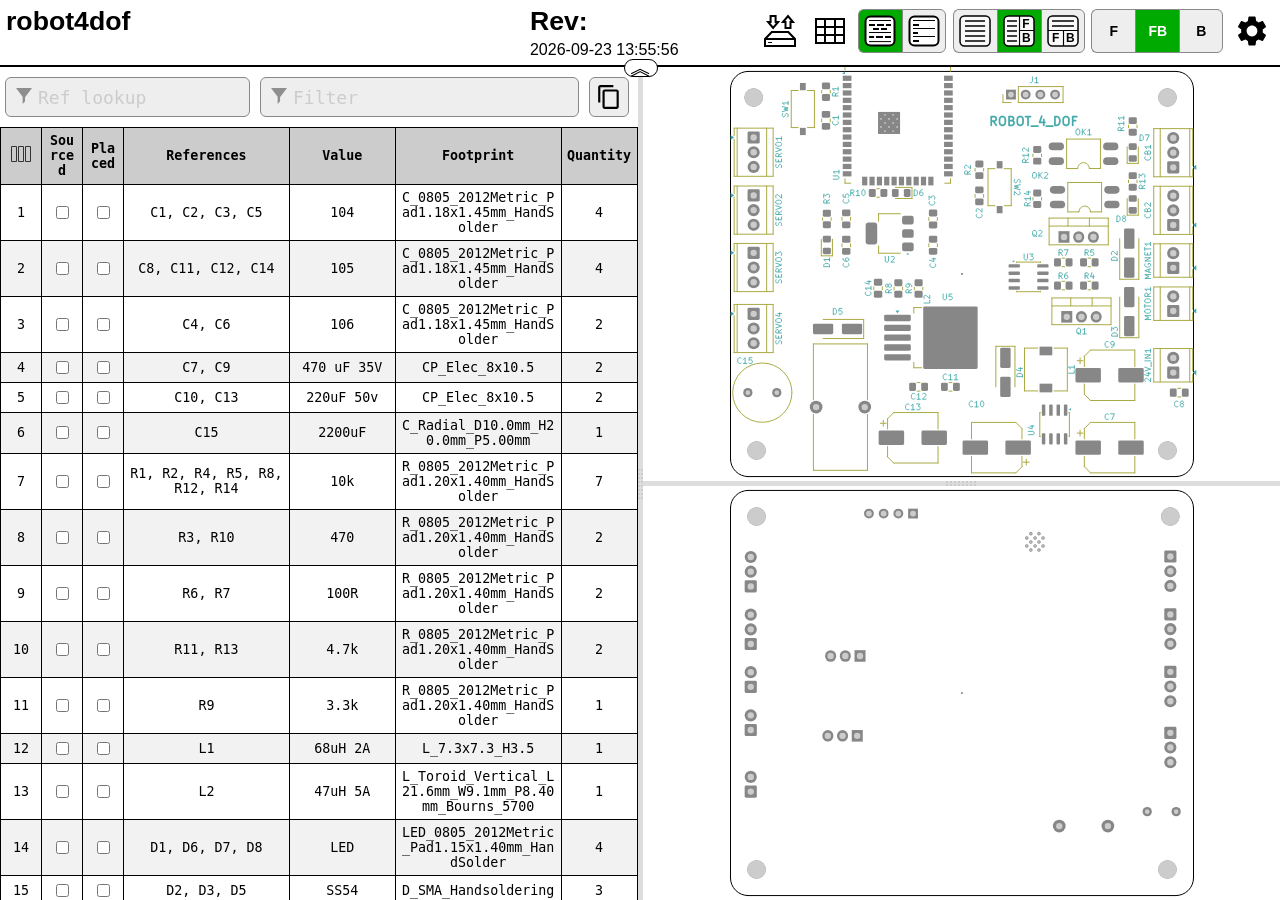
<file: hardware/pcb/bom/ibom.html>
<!DOCTYPE html>
<html lang="en">

<head>
  <meta charset="UTF-8">
  <meta name="viewport" content="width=device-width, initial-scale=1.0">
  <title>Interactive BOM for KiCAD</title>
  <style type="text/css">
:root {
  --pcb-edge-color: black;
  --pad-color: #878787;
  --pad-hole-color: #CCCCCC;
  --pad-color-highlight: #D04040;
  --pad-color-highlight-both: #D0D040;
  --pad-color-highlight-marked: #44a344;
  --pin1-outline-color: #ffb629;
  --pin1-outline-color-highlight: #ffb629;
  --pin1-outline-color-highlight-both: #fcbb39;
  --pin1-outline-color-highlight-marked: #00000000;
  --silkscreen-edge-color: #aa4;
  --silkscreen-polygon-color: #4aa;
  --silkscreen-text-color: #4aa;
  --fabrication-edge-color: #907651;
  --fabrication-polygon-color: #907651;
  --fabrication-text-color: #a27c24;
  --track-color: #def5f1;
  --track-color-highlight: #D04040;
  --zone-color: #def5f1;
  --zone-color-highlight: #d0404080;
}

html,
body {
  margin: 0px;
  height: 100%;
  font-family: Verdana, sans-serif;
}

.dark.topmostdiv {
  --pcb-edge-color: #eee;
  --pad-color: #808080;
  --pin1-outline-color: #ffa800;
  --pin1-outline-color-highlight: #ccff00;
  --track-color: #42524f;
  --zone-color: #42524f;
  background-color: #252c30;
  color: #eee;
}

button {
  background-color: #eee;
  border: 1px solid #888;
  color: black;
  height: 44px;
  width: 44px;
  text-align: center;
  text-decoration: none;
  display: inline-block;
  font-size: 14px;
  font-weight: bolder;
}

.dark button {
  /* This will be inverted */
  background-color: #c3b7b5;
}

button.depressed {
  background-color: #0a0;
  color: white;
}

.dark button.depressed {
  /* This will be inverted */
  background-color: #b3b;
}

button:focus {
  outline: 0;
}

button#tb-btn {
  background-image: url("data:image/svg+xml,%3Csvg xmlns='http://www.w3.org/2000/svg' viewBox='0 0 8.47 8.47'%3E%3Crect transform='translate(0 -288.53)' ry='1.17' y='288.8' x='.27' height='7.94' width='7.94' fill='%23f9f9f9'/%3E%3Cg transform='translate(0 -288.53)'%3E%3Crect width='7.94' height='7.94' x='.27' y='288.8' ry='1.17' fill='none' stroke='%23000' stroke-width='.4' stroke-linejoin='round'/%3E%3Cpath d='M1.32 290.12h5.82M1.32 291.45h5.82' fill='none' stroke='%23000' stroke-width='.4'/%3E%3Cpath d='M4.37 292.5v4.23M.26 292.63H8.2' fill='none' stroke='%23000' stroke-width='.3'/%3E%3Ctext font-weight='700' font-size='3.17' font-family='sans-serif'%3E%3Ctspan x='1.35' y='295.73'%3EF%3C/tspan%3E%3Ctspan x='5.03' y='295.68'%3EB%3C/tspan%3E%3C/text%3E%3C/g%3E%3C/svg%3E%0A");
}

button#lr-btn {
  background-image: url("data:image/svg+xml,%3Csvg xmlns='http://www.w3.org/2000/svg' viewBox='0 0 8.47 8.47'%3E%3Crect transform='translate(0 -288.53)' ry='1.17' y='288.8' x='.27' height='7.94' width='7.94' fill='%23f9f9f9'/%3E%3Cg transform='translate(0 -288.53)'%3E%3Crect width='7.94' height='7.94' x='.27' y='288.8' ry='1.17' fill='none' stroke='%23000' stroke-width='.4' stroke-linejoin='round'/%3E%3Cpath d='M1.06 290.12H3.7m-2.64 1.33H3.7m-2.64 1.32H3.7m-2.64 1.3H3.7m-2.64 1.33H3.7' fill='none' stroke='%23000' stroke-width='.4'/%3E%3Cpath d='M4.37 288.8v7.94m0-4.11h3.96' fill='none' stroke='%23000' stroke-width='.3'/%3E%3Ctext font-weight='700' font-size='3.17' font-family='sans-serif'%3E%3Ctspan x='5.11' y='291.96'%3EF%3C/tspan%3E%3Ctspan x='5.03' y='295.68'%3EB%3C/tspan%3E%3C/text%3E%3C/g%3E%3C/svg%3E%0A");
}

button#bom-btn {
  background-image: url("data:image/svg+xml,%3Csvg xmlns='http://www.w3.org/2000/svg' viewBox='0 0 8.47 8.47'%3E%3Crect transform='translate(0 -288.53)' ry='1.17' y='288.8' x='.27' height='7.94' width='7.94' fill='%23f9f9f9'/%3E%3Cg transform='translate(0 -288.53)' fill='none' stroke='%23000' stroke-width='.4'%3E%3Crect width='7.94' height='7.94' x='.27' y='288.8' ry='1.17' stroke-linejoin='round'/%3E%3Cpath d='M1.59 290.12h5.29M1.59 291.45h5.33M1.59 292.75h5.33M1.59 294.09h5.33M1.59 295.41h5.33'/%3E%3C/g%3E%3C/svg%3E");
}

button#bom-grouped-btn {
  background-image: url("data:image/svg+xml,%3Csvg xmlns='http://www.w3.org/2000/svg' width='32' height='32'%3E%3Cg stroke='%23000' stroke-linejoin='round' class='layer'%3E%3Crect width='29' height='29' x='1.5' y='1.5' stroke-width='2' fill='%23fff' rx='5' ry='5'/%3E%3Cpath stroke-linecap='square' stroke-width='2' d='M6 10h4m4 0h5m4 0h3M6.1 22h3m3.9 0h5m4 0h4m-16-8h4m4 0h4'/%3E%3Cpath stroke-linecap='null' d='M5 17.5h22M5 26.6h22M5 5.5h22'/%3E%3C/g%3E%3C/svg%3E");
}

button#bom-ungrouped-btn {
  background-image: url("data:image/svg+xml,%3Csvg xmlns='http://www.w3.org/2000/svg' width='32' height='32'%3E%3Cg stroke='%23000' stroke-linejoin='round' class='layer'%3E%3Crect width='29' height='29' x='1.5' y='1.5' stroke-width='2' fill='%23fff' rx='5' ry='5'/%3E%3Cpath stroke-linecap='square' stroke-width='2' d='M6 10h4m-4 8h3m-3 8h4'/%3E%3Cpath stroke-linecap='null' d='M5 13.5h22m-22 8h22M5 5.5h22'/%3E%3C/g%3E%3C/svg%3E");
}

button#bom-netlist-btn {
  background-image: url("data:image/svg+xml,%3Csvg xmlns='http://www.w3.org/2000/svg' width='32' height='32'%3E%3Cg fill='none' stroke='%23000' class='layer'%3E%3Crect width='29' height='29' x='1.5' y='1.5' stroke-width='2' fill='%23fff' rx='5' ry='5'/%3E%3Cpath stroke-width='2' d='M6 26l6-6v-8m13.8-6.3l-6 6v8'/%3E%3Ccircle cx='11.8' cy='9.5' r='2.8' stroke-width='2'/%3E%3Ccircle cx='19.8' cy='22.8' r='2.8' stroke-width='2'/%3E%3C/g%3E%3C/svg%3E");
}

button#copy {
  background-image: url("data:image/svg+xml,%3Csvg height='48' viewBox='0 0 48 48' width='48' xmlns='http://www.w3.org/2000/svg'%3E%3Cpath d='M0 0h48v48h-48z' fill='none'/%3E%3Cpath d='M32 2h-24c-2.21 0-4 1.79-4 4v28h4v-28h24v-4zm6 8h-22c-2.21 0-4 1.79-4 4v28c0 2.21 1.79 4 4 4h22c2.21 0 4-1.79 4-4v-28c0-2.21-1.79-4-4-4zm0 32h-22v-28h22v28z'/%3E%3C/svg%3E");
  background-position: 6px 6px;
  background-repeat: no-repeat;
  background-size: 26px 26px;
  border-radius: 6px;
  height: 40px;
  width: 40px;
  margin: 10px 5px;
}

button#copy:active {
  box-shadow: inset 0px 0px 5px #6c6c6c;
}

textarea.clipboard-temp {
  position: fixed;
  top: 0;
  left: 0;
  width: 2em;
  height: 2em;
  padding: 0;
  border: None;
  outline: None;
  box-shadow: None;
  background: transparent;
}

.left-most-button {
  border-right: 0;
  border-top-left-radius: 6px;
  border-bottom-left-radius: 6px;
}

.middle-button {
  border-right: 0;
}

.right-most-button {
  border-top-right-radius: 6px;
  border-bottom-right-radius: 6px;
}

.button-container {
  font-size: 0;
  margin: 0.4rem 0.4rem 0.4rem 0;
}

.dark .button-container {
  filter: invert(1);
}

.button-container button {
  background-size: 32px 32px;
  background-position: 5px 5px;
  background-repeat: no-repeat;
}

@media print {
  .hideonprint {
    display: none;
  }
}

canvas {
  cursor: crosshair;
}

canvas:active {
  cursor: grabbing;
}

.fileinfo {
  width: 100%;
  max-width: 1000px;
  border: none;
  padding: 3px;
}

.fileinfo .title {
  font-size: 20pt;
  font-weight: bold;
}

.fileinfo td {
  overflow: hidden;
  white-space: nowrap;
  max-width: 1px;
  width: 50%;
  text-overflow: ellipsis;
}

.bom {
  border-collapse: collapse;
  font-family: Consolas, "DejaVu Sans Mono", Monaco, monospace;
  font-size: 10pt;
  table-layout: fixed;
  width: 100%;
  margin-top: 1px;
  position: relative;
}

.bom th,
.bom td {
  border: 1px solid black;
  padding: 5px;
  word-wrap: break-word;
  text-align: center;
  position: relative;
}

.dark .bom th,
.dark .bom td {
  border: 1px solid #777;
}

.bom th {
  background-color: #CCCCCC;
  background-clip: padding-box;
}

.dark .bom th {
  background-color: #3b4749;
}

.bom tr.highlighted:nth-child(n) {
  background-color: #cfc;
}

.dark .bom tr.highlighted:nth-child(n) {
  background-color: #226022;
}

.bom tr:nth-child(even) {
  background-color: #f2f2f2;
}

.dark .bom tr:nth-child(even) {
  background-color: #313b40;
}

.bom tr.checked {
  color: #1cb53d;
}

.dark .bom tr.checked {
  color: #2cce54;
}

.bom tr {
  transition: background-color 0.2s;
}

.bom .numCol {
  width: 30px;
}

.bom .value {
  width: 15%;
}

.bom .quantity {
  width: 65px;
}

.bom th .sortmark {
  position: absolute;
  right: 1px;
  top: 1px;
  margin-top: -5px;
  border-width: 5px;
  border-style: solid;
  border-color: transparent transparent #221 transparent;
  transform-origin: 50% 85%;
  transition: opacity 0.2s, transform 0.4s;
}

.dark .bom th .sortmark {
  filter: invert(1);
}

.bom th .sortmark.none {
  opacity: 0;
}

.bom th .sortmark.desc {
  transform: rotate(180deg);
}

.bom th:hover .sortmark.none {
  opacity: 0.5;
}

.bom .bom-checkbox {
  width: 30px;
  position: relative;
  user-select: none;
  -moz-user-select: none;
}

.bom .bom-checkbox:before {
  content: "";
  position: absolute;
  border-width: 15px;
  border-style: solid;
  border-color: #51829f transparent transparent transparent;
  visibility: hidden;
  top: -15px;
}

.bom .bom-checkbox:after {
  content: "Double click to set/unset all";
  position: absolute;
  color: white;
  top: -35px;
  left: -26px;
  background: #51829f;
  padding: 5px 15px;
  border-radius: 8px;
  white-space: nowrap;
  visibility: hidden;
}

.bom .bom-checkbox:hover:before,
.bom .bom-checkbox:hover:after {
  visibility: visible;
  transition: visibility 0.2s linear 1s;
}

.split {
  -webkit-box-sizing: border-box;
  -moz-box-sizing: border-box;
  box-sizing: border-box;
  overflow-y: auto;
  overflow-x: hidden;
  background-color: inherit;
}

.split.split-horizontal,
.gutter.gutter-horizontal {
  height: 100%;
  float: left;
}

.gutter {
  background-color: #ddd;
  background-repeat: no-repeat;
  background-position: 50%;
  transition: background-color 0.3s;
}

.dark .gutter {
  background-color: #777;
}

.gutter.gutter-horizontal {
  background-image: url('[data-uri]');
  cursor: ew-resize;
  width: 5px;
}

.gutter.gutter-vertical {
  background-image: url('[data-uri]');
  cursor: ns-resize;
  height: 5px;
}

.searchbox {
  float: left;
  height: 40px;
  margin: 10px 5px;
  padding: 12px 32px;
  font-family: Consolas, "DejaVu Sans Mono", Monaco, monospace;
  font-size: 18px;
  box-sizing: border-box;
  border: 1px solid #888;
  border-radius: 6px;
  outline: none;
  background-color: #eee;
  transition: background-color 0.2s, border 0.2s;
  background-image: url('[data-uri]');
  background-position: 10px 10px;
  background-repeat: no-repeat;
}

.dark .searchbox {
  background-color: #111;
  color: #eee;
}

.searchbox::placeholder {
  color: #ccc;
}

.dark .searchbox::placeholder {
  color: #666;
}

.filter {
  width: calc(60% - 64px);
}

.reflookup {
  width: calc(40% - 10px);
}

input[type=text]:focus {
  background-color: white;
  border: 1px solid #333;
}

.dark input[type=text]:focus {
  background-color: #333;
  border: 1px solid #ccc;
}

mark.highlight {
  background-color: #5050ff;
  color: #fff;
  padding: 2px;
  border-radius: 6px;
}

.dark mark.highlight {
  background-color: #76a6da;
  color: #111;
}

.menubtn {
  background-color: white;
  border: none;
  background-image: url("data:image/svg+xml,%3Csvg xmlns='http://www.w3.org/2000/svg' width='36' height='36' viewBox='0 0 20 20'%3E%3Cpath fill='none' d='M0 0h20v20H0V0z'/%3E%3Cpath d='M15.95 10.78c.03-.25.05-.51.05-.78s-.02-.53-.06-.78l1.69-1.32c.15-.12.19-.34.1-.51l-1.6-2.77c-.1-.18-.31-.24-.49-.18l-1.99.8c-.42-.32-.86-.58-1.35-.78L12 2.34c-.03-.2-.2-.34-.4-.34H8.4c-.2 0-.36.14-.39.34l-.3 2.12c-.49.2-.94.47-1.35.78l-1.99-.8c-.18-.07-.39 0-.49.18l-1.6 2.77c-.1.18-.06.39.1.51l1.69 1.32c-.04.25-.07.52-.07.78s.02.53.06.78L2.37 12.1c-.15.12-.19.34-.1.51l1.6 2.77c.1.18.31.24.49.18l1.99-.8c.42.32.86.58 1.35.78l.3 2.12c.04.2.2.34.4.34h3.2c.2 0 .37-.14.39-.34l.3-2.12c.49-.2.94-.47 1.35-.78l1.99.8c.18.07.39 0 .49-.18l1.6-2.77c.1-.18.06-.39-.1-.51l-1.67-1.32zM10 13c-1.65 0-3-1.35-3-3s1.35-3 3-3 3 1.35 3 3-1.35 3-3 3z'/%3E%3C/svg%3E%0A");
  background-position: center;
  background-repeat: no-repeat;
}

.statsbtn {
  background-color: white;
  border: none;
  background-image: url("data:image/svg+xml,%3Csvg width='36' height='36' xmlns='http://www.w3.org/2000/svg'%3E%3Cpath d='M4 6h28v24H4V6zm0 8h28v8H4m9-16v24h10V5.8' fill='none' stroke='%23000' stroke-width='2'/%3E%3C/svg%3E");
  background-position: center;
  background-repeat: no-repeat;
}

.iobtn {
  background-color: white;
  border: none;
  background-image: url("data:image/svg+xml,%3Csvg xmlns='http://www.w3.org/2000/svg' width='36' height='36'%3E%3Cpath fill='none' stroke='%23000' stroke-width='2' d='M3 33v-7l6.8-7h16.5l6.7 7v7H3zM3.2 26H33M21 9l5-5.9 5 6h-2.5V15h-5V9H21zm-4.9 0l-5 6-5-6h2.5V3h5v6h2.5z'/%3E%3Cpath fill='none' stroke='%23000' d='M6.1 29.5H10'/%3E%3C/svg%3E");
  background-position: center;
  background-repeat: no-repeat;
}

.visbtn {
  background-image: url("data:image/svg+xml,%3Csvg xmlns='http://www.w3.org/2000/svg' width='24' height='24'%3E%3Cpath fill='none' stroke='%23333' d='M2.5 4.5h5v15h-5zM9.5 4.5h5v15h-5zM16.5 4.5h5v15h-5z'/%3E%3C/svg%3E");
  background-position: center;
  background-repeat: no-repeat;
  padding: 15px;
}

#vismenu-content {
  left: 0px;
  font-family: Verdana, sans-serif;
}

.dark .statsbtn,
.dark .savebtn,
.dark .menubtn,
.dark .iobtn,
.dark .visbtn {
  filter: invert(1);
}

.flexbox {
  display: flex;
  align-items: center;
  justify-content: space-between;
  width: 100%;
}

.savebtn {
  background-color: #d6d6d6;
  width: auto;
  height: 30px;
  flex-grow: 1;
  margin: 5px;
  border-radius: 4px;
}

.savebtn:active {
  background-color: #0a0;
  color: white;
}

.dark .savebtn:active {
  /* This will be inverted */
  background-color: #b3b;
}

.stats {
  border-collapse: collapse;
  font-size: 12pt;
  table-layout: fixed;
  width: 100%;
  min-width: 450px;
}

.dark .stats td {
  border: 1px solid #bbb;
}

.stats td {
  border: 1px solid black;
  padding: 5px;
  word-wrap: break-word;
  text-align: center;
  position: relative;
}

#checkbox-stats div {
  position: absolute;
  left: 0;
  top: 0;
  height: 100%;
  width: 100%;
  display: flex;
  align-items: center;
  justify-content: center;
}

#checkbox-stats .bar {
  background-color: rgba(28, 251, 0, 0.6);
}

.menu {
  position: relative;
  display: inline-block;
  margin: 0.4rem 0.4rem 0.4rem 0;
}

.menu-content {
  font-size: 12pt !important;
  text-align: left !important;
  font-weight: normal !important;
  display: none;
  position: absolute;
  background-color: white;
  right: 0;
  min-width: 300px;
  box-shadow: 0px 8px 16px 0px rgba(0, 0, 0, 0.2);
  z-index: 100;
  padding: 8px;
}

.dark .menu-content {
  background-color: #111;
}

.menu:hover .menu-content {
  display: block;
}

.menu:hover .menubtn,
.menu:hover .iobtn,
.menu:hover .statsbtn {
  background-color: #eee;
}

.menu-label {
  display: inline-block;
  padding: 8px;
  border: 1px solid #ccc;
  border-top: 0;
  width: calc(100% - 18px);
}

.menu-label-top {
  border-top: 1px solid #ccc;
}

.menu-textbox {
  float: left;
  height: 24px;
  margin: 10px 5px;
  padding: 5px 5px;
  font-family: Consolas, "DejaVu Sans Mono", Monaco, monospace;
  font-size: 14px;
  box-sizing: border-box;
  border: 1px solid #888;
  border-radius: 4px;
  outline: none;
  background-color: #eee;
  transition: background-color 0.2s, border 0.2s;
  width: calc(100% - 10px);
}

.menu-textbox.invalid,
.dark .menu-textbox.invalid {
  color: red;
}

.dark .menu-textbox {
  background-color: #222;
  color: #eee;
}

.radio-container {
  margin: 4px;
}

.topmostdiv {
  display: flex;
  flex-direction: column;
  width: 100%;
  background-color: white;
  transition: background-color 0.3s;
  min-height: 100%;
}

#top {
  display: flex;
  flex-wrap: wrap;
  justify-content: flex-end;
  align-items: center;
}

#topdivider {
  border-bottom: 2px solid black;
  display: flex;
  justify-content: center;
  align-items: center;
}

.dark #topdivider {
  border-bottom: 2px solid #ccc;
}

#topdivider>div {
  position: relative;
}

#toptoggle {
  cursor: pointer;
  user-select: none;
  position: absolute;
  padding: 0.1rem 0.3rem;
  top: -0.4rem;
  left: -1rem;
  font-size: 1.4rem;
  line-height: 60%;
  border: 1px solid black;
  border-radius: 1rem;
  background-color: #fff;
  z-index: 100;
}

.flipped {
  transform: rotate(0.5turn);
}

.dark #toptoggle {
  border: 1px solid #fff;
  background-color: #222;
}

#fileinfodiv {
  flex: 20rem 1 0;
  overflow: auto;
}

#bomcontrols {
  display: flex;
  flex-direction: row-reverse;
}

#bomcontrols>* {
  flex-shrink: 0;
}

#dbg {
  display: block;
}

::-webkit-scrollbar {
  width: 8px;
}

::-webkit-scrollbar-track {
  background: #aaa;
}

::-webkit-scrollbar-thumb {
  background: #666;
  border-radius: 3px;
}

::-webkit-scrollbar-thumb:hover {
  background: #555;
}

.slider {
  -webkit-appearance: none;
  width: 100%;
  margin: 3px 0;
  padding: 0;
  outline: none;
  opacity: 0.7;
  -webkit-transition: .2s;
  transition: opacity .2s;
  border-radius: 3px;
}

.slider:hover {
  opacity: 1;
}

.slider:focus {
  outline: none;
}

.slider::-webkit-slider-runnable-track {
  -webkit-appearance: none;
  width: 100%;
  height: 8px;
  background: #d3d3d3;
  border-radius: 3px;
  border: none;
}

.slider::-webkit-slider-thumb {
  -webkit-appearance: none;
  width: 15px;
  height: 15px;
  border-radius: 50%;
  background: #0a0;
  cursor: pointer;
  margin-top: -4px;
}

.dark .slider::-webkit-slider-thumb {
  background: #3d3;
}

.slider::-moz-range-thumb {
  width: 15px;
  height: 15px;
  border-radius: 50%;
  background: #0a0;
  cursor: pointer;
}

.slider::-moz-range-track {
  height: 8px;
  background: #d3d3d3;
  border-radius: 3px;
}

.dark .slider::-moz-range-thumb {
  background: #3d3;
}

.slider::-ms-track {
  width: 100%;
  height: 8px;
  border-width: 3px 0;
  background: transparent;
  border-color: transparent;
  color: transparent;
  transition: opacity .2s;
}

.slider::-ms-fill-lower {
  background: #d3d3d3;
  border: none;
  border-radius: 3px;
}

.slider::-ms-fill-upper {
  background: #d3d3d3;
  border: none;
  border-radius: 3px;
}

.slider::-ms-thumb {
  width: 15px;
  height: 15px;
  border-radius: 50%;
  background: #0a0;
  cursor: pointer;
  margin: 0;
}

.shameless-plug {
  font-size: 0.8em;
  text-align: center;
  display: block;
}

a {
  color: #0278a4;
}

.dark a {
  color: #00b9fd;
}

#frontcanvas,
#backcanvas {
  touch-action: none;
}

.placeholder {
  border: 1px dashed #9f9fda !important;
  background-color: #edf2f7 !important;
}

.dragging {
  z-index: 999;
}

.dark .dragging>table>tbody>tr {
  background-color: #252c30;
}

.dark .placeholder {
  filter: invert(1);
}

.column-spacer {
  top: 0;
  left: 0;
  width: calc(100% - 4px);
  position: absolute;
  cursor: pointer;
  user-select: none;
  height: 100%;
}

.column-width-handle {
  top: 0;
  right: 0;
  width: 4px;
  position: absolute;
  cursor: col-resize;
  user-select: none;
  height: 100%;
}

.column-width-handle:hover {
  background-color: #4f99bd;
}

.help-link {
  border: 1px solid #0278a4;
  padding-inline: 0.3rem;
  border-radius: 3px;
  cursor: pointer;
}

.dark .help-link {
  border: 1px solid #00b9fd;
}

.bom-color {
  width: 20%;
}

.color-column input {
  width: 1.6rem;
  height: 1rem;
  border: 1px solid black;
  cursor: pointer;
  padding: 0;
}

/* removes default styling from input color element */
::-webkit-color-swatch {
  border: none;
}

::-webkit-color-swatch-wrapper {
  padding: 0;
}

::-moz-color-swatch,
::-moz-focus-inner {
  border: none;
}

::-moz-focus-inner {
  padding: 0;
}

  </style>
  <script type="text/javascript" >
///////////////////////////////////////////////
/*
  Split.js - v1.3.5
  MIT License
  https://github.com/nathancahill/Split.js
*/
!function(e,t){"object"==typeof exports&&"undefined"!=typeof module?module.exports=t():"function"==typeof define&&define.amd?define(t):e.Split=t()}(this,function(){"use strict";var e=window,t=e.document,n="addEventListener",i="removeEventListener",r="getBoundingClientRect",s=function(){return!1},o=e.attachEvent&&!e[n],a=["","-webkit-","-moz-","-o-"].filter(function(e){var n=t.createElement("div");return n.style.cssText="width:"+e+"calc(9px)",!!n.style.length}).shift()+"calc",l=function(e){return"string"==typeof e||e instanceof String?t.querySelector(e):e};return function(u,c){function z(e,t,n){var i=A(y,t,n);Object.keys(i).forEach(function(t){return e.style[t]=i[t]})}function h(e,t){var n=B(y,t);Object.keys(n).forEach(function(t){return e.style[t]=n[t]})}function f(e){var t=E[this.a],n=E[this.b],i=t.size+n.size;t.size=e/this.size*i,n.size=i-e/this.size*i,z(t.element,t.size,this.aGutterSize),z(n.element,n.size,this.bGutterSize)}function m(e){var t;this.dragging&&((t="touches"in e?e.touches[0][b]-this.start:e[b]-this.start)<=E[this.a].minSize+M+this.aGutterSize?t=E[this.a].minSize+this.aGutterSize:t>=this.size-(E[this.b].minSize+M+this.bGutterSize)&&(t=this.size-(E[this.b].minSize+this.bGutterSize)),f.call(this,t),c.onDrag&&c.onDrag())}function g(){var e=E[this.a].element,t=E[this.b].element;this.size=e[r]()[y]+t[r]()[y]+this.aGutterSize+this.bGutterSize,this.start=e[r]()[G]}function d(){var t=this,n=E[t.a].element,r=E[t.b].element;t.dragging&&c.onDragEnd&&c.onDragEnd(),t.dragging=!1,e[i]("mouseup",t.stop),e[i]("touchend",t.stop),e[i]("touchcancel",t.stop),t.parent[i]("mousemove",t.move),t.parent[i]("touchmove",t.move),delete t.stop,delete t.move,n[i]("selectstart",s),n[i]("dragstart",s),r[i]("selectstart",s),r[i]("dragstart",s),n.style.userSelect="",n.style.webkitUserSelect="",n.style.MozUserSelect="",n.style.pointerEvents="",r.style.userSelect="",r.style.webkitUserSelect="",r.style.MozUserSelect="",r.style.pointerEvents="",t.gutter.style.cursor="",t.parent.style.cursor=""}function S(t){var i=this,r=E[i.a].element,o=E[i.b].element;!i.dragging&&c.onDragStart&&c.onDragStart(),t.preventDefault(),i.dragging=!0,i.move=m.bind(i),i.stop=d.bind(i),e[n]("mouseup",i.stop),e[n]("touchend",i.stop),e[n]("touchcancel",i.stop),i.parent[n]("mousemove",i.move),i.parent[n]("touchmove",i.move),r[n]("selectstart",s),r[n]("dragstart",s),o[n]("selectstart",s),o[n]("dragstart",s),r.style.userSelect="none",r.style.webkitUserSelect="none",r.style.MozUserSelect="none",r.style.pointerEvents="none",o.style.userSelect="none",o.style.webkitUserSelect="none",o.style.MozUserSelect="none",o.style.pointerEvents="none",i.gutter.style.cursor=j,i.parent.style.cursor=j,g.call(i)}function v(e){e.forEach(function(t,n){if(n>0){var i=F[n-1],r=E[i.a],s=E[i.b];r.size=e[n-1],s.size=t,z(r.element,r.size,i.aGutterSize),z(s.element,s.size,i.bGutterSize)}})}function p(){F.forEach(function(e){e.parent.removeChild(e.gutter),E[e.a].element.style[y]="",E[e.b].element.style[y]=""})}void 0===c&&(c={});var y,b,G,E,w=l(u[0]).parentNode,D=e.getComputedStyle(w).flexDirection,U=c.sizes||u.map(function(){return 100/u.length}),k=void 0!==c.minSize?c.minSize:100,x=Array.isArray(k)?k:u.map(function(){return k}),L=void 0!==c.gutterSize?c.gutterSize:10,M=void 0!==c.snapOffset?c.snapOffset:30,O=c.direction||"horizontal",j=c.cursor||("horizontal"===O?"ew-resize":"ns-resize"),C=c.gutter||function(e,n){var i=t.createElement("div");return i.className="gutter gutter-"+n,i},A=c.elementStyle||function(e,t,n){var i={};return"string"==typeof t||t instanceof String?i[e]=t:i[e]=o?t+"%":a+"("+t+"% - "+n+"px)",i},B=c.gutterStyle||function(e,t){return n={},n[e]=t+"px",n;var n};"horizontal"===O?(y="width","clientWidth",b="clientX",G="left","paddingLeft"):"vertical"===O&&(y="height","clientHeight",b="clientY",G="top","paddingTop");var F=[];return E=u.map(function(e,t){var i,s={element:l(e),size:U[t],minSize:x[t]};if(t>0&&(i={a:t-1,b:t,dragging:!1,isFirst:1===t,isLast:t===u.length-1,direction:O,parent:w},i.aGutterSize=L,i.bGutterSize=L,i.isFirst&&(i.aGutterSize=L/2),i.isLast&&(i.bGutterSize=L/2),"row-reverse"===D||"column-reverse"===D)){var a=i.a;i.a=i.b,i.b=a}if(!o&&t>0){var c=C(t,O);h(c,L),c[n]("mousedown",S.bind(i)),c[n]("touchstart",S.bind(i)),w.insertBefore(c,s.element),i.gutter=c}0===t||t===u.length-1?z(s.element,s.size,L/2):z(s.element,s.size,L);var f=s.element[r]()[y];return f<s.minSize&&(s.minSize=f),t>0&&F.push(i),s}),o?{setSizes:v,destroy:p}:{setSizes:v,getSizes:function(){return E.map(function(e){return e.size})},collapse:function(e){if(e===F.length){var t=F[e-1];g.call(t),o||f.call(t,t.size-t.bGutterSize)}else{var n=F[e];g.call(n),o||f.call(n,n.aGutterSize)}},destroy:p}}});

///////////////////////////////////////////////

///////////////////////////////////////////////
// Copyright (c) 2013 Pieroxy <pieroxy@pieroxy.net>
// This work is free. You can redistribute it and/or modify it
// under the terms of the WTFPL, Version 2
// For more information see LICENSE.txt or http://www.wtfpl.net/
//
// For more information, the home page:
// http://pieroxy.net/blog/pages/lz-string/testing.html
//
// LZ-based compression algorithm, version 1.4.4
var LZString=function(){var o=String.fromCharCode,i={};var n={decompressFromBase64:function(o){return null==o?"":""==o?null:n._decompress(o.length,32,function(n){return function(o,n){if(!i[o]){i[o]={};for(var t=0;t<o.length;t++)i[o][o.charAt(t)]=t}return i[o][n]}("ABCDEFGHIJKLMNOPQRSTUVWXYZabcdefghijklmnopqrstuvwxyz0123456789+/=",o.charAt(n))})},_decompress:function(i,n,t){var r,e,a,s,p,u,l,f=[],c=4,d=4,h=3,v="",g=[],m={val:t(0),position:n,index:1};for(r=0;r<3;r+=1)f[r]=r;for(a=0,p=Math.pow(2,2),u=1;u!=p;)s=m.val&m.position,m.position>>=1,0==m.position&&(m.position=n,m.val=t(m.index++)),a|=(s>0?1:0)*u,u<<=1;switch(a){case 0:for(a=0,p=Math.pow(2,8),u=1;u!=p;)s=m.val&m.position,m.position>>=1,0==m.position&&(m.position=n,m.val=t(m.index++)),a|=(s>0?1:0)*u,u<<=1;l=o(a);break;case 1:for(a=0,p=Math.pow(2,16),u=1;u!=p;)s=m.val&m.position,m.position>>=1,0==m.position&&(m.position=n,m.val=t(m.index++)),a|=(s>0?1:0)*u,u<<=1;l=o(a);break;case 2:return""}for(f[3]=l,e=l,g.push(l);;){if(m.index>i)return"";for(a=0,p=Math.pow(2,h),u=1;u!=p;)s=m.val&m.position,m.position>>=1,0==m.position&&(m.position=n,m.val=t(m.index++)),a|=(s>0?1:0)*u,u<<=1;switch(l=a){case 0:for(a=0,p=Math.pow(2,8),u=1;u!=p;)s=m.val&m.position,m.position>>=1,0==m.position&&(m.position=n,m.val=t(m.index++)),a|=(s>0?1:0)*u,u<<=1;f[d++]=o(a),l=d-1,c--;break;case 1:for(a=0,p=Math.pow(2,16),u=1;u!=p;)s=m.val&m.position,m.position>>=1,0==m.position&&(m.position=n,m.val=t(m.index++)),a|=(s>0?1:0)*u,u<<=1;f[d++]=o(a),l=d-1,c--;break;case 2:return g.join("")}if(0==c&&(c=Math.pow(2,h),h++),f[l])v=f[l];else{if(l!==d)return null;v=e+e.charAt(0)}g.push(v),f[d++]=e+v.charAt(0),e=v,0==--c&&(c=Math.pow(2,h),h++)}}};return n}();"function"==typeof define&&define.amd?define(function(){return LZString}):"undefined"!=typeof module&&null!=module?module.exports=LZString:"undefined"!=typeof angular&&null!=angular&&angular.module("LZString",[]).factory("LZString",function(){return LZString});
///////////////////////////////////////////////

///////////////////////////////////////////////
/*!
 * PEP v0.4.3 | https://github.com/jquery/PEP
 * Copyright jQuery Foundation and other contributors | http://jquery.org/license
 */
!function(a,b){"object"==typeof exports&&"undefined"!=typeof module?module.exports=b():"function"==typeof define&&define.amd?define(b):a.PointerEventsPolyfill=b()}(this,function(){"use strict";function a(a,b){b=b||Object.create(null);var c=document.createEvent("Event");c.initEvent(a,b.bubbles||!1,b.cancelable||!1);
for(var d,e=2;e<m.length;e++)d=m[e],c[d]=b[d]||n[e];c.buttons=b.buttons||0;
var f=0;return f=b.pressure&&c.buttons?b.pressure:c.buttons?.5:0,c.x=c.clientX,c.y=c.clientY,c.pointerId=b.pointerId||0,c.width=b.width||0,c.height=b.height||0,c.pressure=f,c.tiltX=b.tiltX||0,c.tiltY=b.tiltY||0,c.twist=b.twist||0,c.tangentialPressure=b.tangentialPressure||0,c.pointerType=b.pointerType||"",c.hwTimestamp=b.hwTimestamp||0,c.isPrimary=b.isPrimary||!1,c}function b(){this.array=[],this.size=0}function c(a,b,c,d){this.addCallback=a.bind(d),this.removeCallback=b.bind(d),this.changedCallback=c.bind(d),A&&(this.observer=new A(this.mutationWatcher.bind(this)))}function d(a){return"body /shadow-deep/ "+e(a)}function e(a){return'[touch-action="'+a+'"]'}function f(a){return"{ -ms-touch-action: "+a+"; touch-action: "+a+"; }"}function g(){if(F){D.forEach(function(a){String(a)===a?(E+=e(a)+f(a)+"\n",G&&(E+=d(a)+f(a)+"\n")):(E+=a.selectors.map(e)+f(a.rule)+"\n",G&&(E+=a.selectors.map(d)+f(a.rule)+"\n"))});var a=document.createElement("style");a.textContent=E,document.head.appendChild(a)}}function h(){if(!window.PointerEvent){if(window.PointerEvent=a,window.navigator.msPointerEnabled){var b=window.navigator.msMaxTouchPoints;Object.defineProperty(window.navigator,"maxTouchPoints",{value:b,enumerable:!0}),u.registerSource("ms",_)}else Object.defineProperty(window.navigator,"maxTouchPoints",{value:0,enumerable:!0}),u.registerSource("mouse",N),void 0!==window.ontouchstart&&u.registerSource("touch",V);u.register(document)}}function i(a){if(!u.pointermap.has(a)){var b=new Error("InvalidPointerId");throw b.name="InvalidPointerId",b}}function j(a){for(var b=a.parentNode;b&&b!==a.ownerDocument;)b=b.parentNode;if(!b){var c=new Error("InvalidStateError");throw c.name="InvalidStateError",c}}function k(a){var b=u.pointermap.get(a);return 0!==b.buttons}function l(){window.Element&&!Element.prototype.setPointerCapture&&Object.defineProperties(Element.prototype,{setPointerCapture:{value:W},releasePointerCapture:{value:X},hasPointerCapture:{value:Y}})}
var m=["bubbles","cancelable","view","detail","screenX","screenY","clientX","clientY","ctrlKey","altKey","shiftKey","metaKey","button","relatedTarget","pageX","pageY"],n=[!1,!1,null,null,0,0,0,0,!1,!1,!1,!1,0,null,0,0],o=window.Map&&window.Map.prototype.forEach,p=o?Map:b;b.prototype={set:function(a,b){return void 0===b?this["delete"](a):(this.has(a)||this.size++,void(this.array[a]=b))},has:function(a){return void 0!==this.array[a]},"delete":function(a){this.has(a)&&(delete this.array[a],this.size--)},get:function(a){return this.array[a]},clear:function(){this.array.length=0,this.size=0},forEach:function(a,b){return this.array.forEach(function(c,d){a.call(b,c,d,this)},this)}};var q=["bubbles","cancelable","view","detail","screenX","screenY","clientX","clientY","ctrlKey","altKey","shiftKey","metaKey","button","relatedTarget","buttons","pointerId","width","height","pressure","tiltX","tiltY","pointerType","hwTimestamp","isPrimary","type","target","currentTarget","which","pageX","pageY","timeStamp"],r=[!1,!1,null,null,0,0,0,0,!1,!1,!1,!1,0,null,0,0,0,0,0,0,0,"",0,!1,"",null,null,0,0,0,0],s={pointerover:1,pointerout:1,pointerenter:1,pointerleave:1},t="undefined"!=typeof SVGElementInstance,u={pointermap:new p,eventMap:Object.create(null),captureInfo:Object.create(null),eventSources:Object.create(null),eventSourceList:[],registerSource:function(a,b){var c=b,d=c.events;d&&(d.forEach(function(a){c[a]&&(this.eventMap[a]=c[a].bind(c))},this),this.eventSources[a]=c,this.eventSourceList.push(c))},register:function(a){for(var b,c=this.eventSourceList.length,d=0;d<c&&(b=this.eventSourceList[d]);d++)
b.register.call(b,a)},unregister:function(a){for(var b,c=this.eventSourceList.length,d=0;d<c&&(b=this.eventSourceList[d]);d++)
b.unregister.call(b,a)},contains:function(a,b){try{return a.contains(b)}catch(c){return!1}},down:function(a){a.bubbles=!0,this.fireEvent("pointerdown",a)},move:function(a){a.bubbles=!0,this.fireEvent("pointermove",a)},up:function(a){a.bubbles=!0,this.fireEvent("pointerup",a)},enter:function(a){a.bubbles=!1,this.fireEvent("pointerenter",a)},leave:function(a){a.bubbles=!1,this.fireEvent("pointerleave",a)},over:function(a){a.bubbles=!0,this.fireEvent("pointerover",a)},out:function(a){a.bubbles=!0,this.fireEvent("pointerout",a)},cancel:function(a){a.bubbles=!0,this.fireEvent("pointercancel",a)},leaveOut:function(a){this.out(a),this.propagate(a,this.leave,!1)},enterOver:function(a){this.over(a),this.propagate(a,this.enter,!0)},eventHandler:function(a){if(!a._handledByPE){var b=a.type,c=this.eventMap&&this.eventMap[b];c&&c(a),a._handledByPE=!0}},listen:function(a,b){b.forEach(function(b){this.addEvent(a,b)},this)},unlisten:function(a,b){b.forEach(function(b){this.removeEvent(a,b)},this)},addEvent:function(a,b){a.addEventListener(b,this.boundHandler)},removeEvent:function(a,b){a.removeEventListener(b,this.boundHandler)},makeEvent:function(b,c){this.captureInfo[c.pointerId]&&(c.relatedTarget=null);var d=new a(b,c);return c.preventDefault&&(d.preventDefault=c.preventDefault),d._target=d._target||c.target,d},fireEvent:function(a,b){var c=this.makeEvent(a,b);return this.dispatchEvent(c)},cloneEvent:function(a){for(var b,c=Object.create(null),d=0;d<q.length;d++)b=q[d],c[b]=a[b]||r[d],!t||"target"!==b&&"relatedTarget"!==b||c[b]instanceof SVGElementInstance&&(c[b]=c[b].correspondingUseElement);return a.preventDefault&&(c.preventDefault=function(){a.preventDefault()}),c},getTarget:function(a){var b=this.captureInfo[a.pointerId];return b?a._target!==b&&a.type in s?void 0:b:a._target},propagate:function(a,b,c){for(var d=a.target,e=[];d!==document&&!d.contains(a.relatedTarget);) if(e.push(d),d=d.parentNode,!d)return;c&&e.reverse(),e.forEach(function(c){a.target=c,b.call(this,a)},this)},setCapture:function(b,c,d){this.captureInfo[b]&&this.releaseCapture(b,d),this.captureInfo[b]=c,this.implicitRelease=this.releaseCapture.bind(this,b,d),document.addEventListener("pointerup",this.implicitRelease),document.addEventListener("pointercancel",this.implicitRelease);var e=new a("gotpointercapture");e.pointerId=b,e._target=c,d||this.asyncDispatchEvent(e)},releaseCapture:function(b,c){var d=this.captureInfo[b];if(d){this.captureInfo[b]=void 0,document.removeEventListener("pointerup",this.implicitRelease),document.removeEventListener("pointercancel",this.implicitRelease);var e=new a("lostpointercapture");e.pointerId=b,e._target=d,c||this.asyncDispatchEvent(e)}},dispatchEvent:/*scope.external.dispatchEvent || */function(a){var b=this.getTarget(a);if(b)return b.dispatchEvent(a)},asyncDispatchEvent:function(a){requestAnimationFrame(this.dispatchEvent.bind(this,a))}};u.boundHandler=u.eventHandler.bind(u);var v={shadow:function(a){if(a)return a.shadowRoot||a.webkitShadowRoot},canTarget:function(a){return a&&Boolean(a.elementFromPoint)},targetingShadow:function(a){var b=this.shadow(a);if(this.canTarget(b))return b},olderShadow:function(a){var b=a.olderShadowRoot;if(!b){var c=a.querySelector("shadow");c&&(b=c.olderShadowRoot)}return b},allShadows:function(a){for(var b=[],c=this.shadow(a);c;)b.push(c),c=this.olderShadow(c);return b},searchRoot:function(a,b,c){if(a){var d,e,f=a.elementFromPoint(b,c);for(e=this.targetingShadow(f);e;){if(d=e.elementFromPoint(b,c)){var g=this.targetingShadow(d);return this.searchRoot(g,b,c)||d} e=this.olderShadow(e)} return f}},owner:function(a){
for(var b=a;b.parentNode;)b=b.parentNode;
return b.nodeType!==Node.DOCUMENT_NODE&&b.nodeType!==Node.DOCUMENT_FRAGMENT_NODE&&(b=document),b},findTarget:function(a){var b=a.clientX,c=a.clientY,d=this.owner(a.target);
return d.elementFromPoint(b,c)||(d=document),this.searchRoot(d,b,c)}},w=Array.prototype.forEach.call.bind(Array.prototype.forEach),x=Array.prototype.map.call.bind(Array.prototype.map),y=Array.prototype.slice.call.bind(Array.prototype.slice),z=Array.prototype.filter.call.bind(Array.prototype.filter),A=window.MutationObserver||window.WebKitMutationObserver,B="[touch-action]",C={subtree:!0,childList:!0,attributes:!0,attributeOldValue:!0,attributeFilter:["touch-action"]};c.prototype={watchSubtree:function(a){
//
this.observer&&v.canTarget(a)&&this.observer.observe(a,C)},enableOnSubtree:function(a){this.watchSubtree(a),a===document&&"complete"!==document.readyState?this.installOnLoad():this.installNewSubtree(a)},installNewSubtree:function(a){w(this.findElements(a),this.addElement,this)},findElements:function(a){return a.querySelectorAll?a.querySelectorAll(B):[]},removeElement:function(a){this.removeCallback(a)},addElement:function(a){this.addCallback(a)},elementChanged:function(a,b){this.changedCallback(a,b)},concatLists:function(a,b){return a.concat(y(b))},
installOnLoad:function(){document.addEventListener("readystatechange",function(){"complete"===document.readyState&&this.installNewSubtree(document)}.bind(this))},isElement:function(a){return a.nodeType===Node.ELEMENT_NODE},flattenMutationTree:function(a){
var b=x(a,this.findElements,this);
return b.push(z(a,this.isElement)),b.reduce(this.concatLists,[])},mutationWatcher:function(a){a.forEach(this.mutationHandler,this)},mutationHandler:function(a){if("childList"===a.type){var b=this.flattenMutationTree(a.addedNodes);b.forEach(this.addElement,this);var c=this.flattenMutationTree(a.removedNodes);c.forEach(this.removeElement,this)}else"attributes"===a.type&&this.elementChanged(a.target,a.oldValue)}};var D=["none","auto","pan-x","pan-y",{rule:"pan-x pan-y",selectors:["pan-x pan-y","pan-y pan-x"]}],E="",F=window.PointerEvent||window.MSPointerEvent,G=!window.ShadowDOMPolyfill&&document.head.createShadowRoot,H=u.pointermap,I=25,J=[1,4,2,8,16],K=!1;try{K=1===new MouseEvent("test",{buttons:1}).buttons}catch(L){}
var M,N={POINTER_ID:1,POINTER_TYPE:"mouse",events:["mousedown","mousemove","mouseup","mouseover","mouseout"],register:function(a){u.listen(a,this.events)},unregister:function(a){u.unlisten(a,this.events)},lastTouches:[],
isEventSimulatedFromTouch:function(a){for(var b,c=this.lastTouches,d=a.clientX,e=a.clientY,f=0,g=c.length;f<g&&(b=c[f]);f++){
var h=Math.abs(d-b.x),i=Math.abs(e-b.y);if(h<=I&&i<=I)return!0}},prepareEvent:function(a){var b=u.cloneEvent(a),c=b.preventDefault;return b.preventDefault=function(){a.preventDefault(),c()},b.pointerId=this.POINTER_ID,b.isPrimary=!0,b.pointerType=this.POINTER_TYPE,b},prepareButtonsForMove:function(a,b){var c=H.get(this.POINTER_ID);
0!==b.which&&c?a.buttons=c.buttons:a.buttons=0,b.buttons=a.buttons},mousedown:function(a){if(!this.isEventSimulatedFromTouch(a)){var b=H.get(this.POINTER_ID),c=this.prepareEvent(a);K||(c.buttons=J[c.button],b&&(c.buttons|=b.buttons),a.buttons=c.buttons),H.set(this.POINTER_ID,a),b&&0!==b.buttons?u.move(c):u.down(c)}},mousemove:function(a){if(!this.isEventSimulatedFromTouch(a)){var b=this.prepareEvent(a);K||this.prepareButtonsForMove(b,a),b.button=-1,H.set(this.POINTER_ID,a),u.move(b)}},mouseup:function(a){if(!this.isEventSimulatedFromTouch(a)){var b=H.get(this.POINTER_ID),c=this.prepareEvent(a);if(!K){var d=J[c.button];
c.buttons=b?b.buttons&~d:0,a.buttons=c.buttons}H.set(this.POINTER_ID,a),
c.buttons&=~J[c.button],0===c.buttons?u.up(c):u.move(c)}},mouseover:function(a){if(!this.isEventSimulatedFromTouch(a)){var b=this.prepareEvent(a);K||this.prepareButtonsForMove(b,a),b.button=-1,H.set(this.POINTER_ID,a),u.enterOver(b)}},mouseout:function(a){if(!this.isEventSimulatedFromTouch(a)){var b=this.prepareEvent(a);K||this.prepareButtonsForMove(b,a),b.button=-1,u.leaveOut(b)}},cancel:function(a){var b=this.prepareEvent(a);u.cancel(b),this.deactivateMouse()},deactivateMouse:function(){H["delete"](this.POINTER_ID)}},O=u.captureInfo,P=v.findTarget.bind(v),Q=v.allShadows.bind(v),R=u.pointermap,S=2500,T=200,U="touch-action",V={events:["touchstart","touchmove","touchend","touchcancel"],register:function(a){M.enableOnSubtree(a)},unregister:function(){},elementAdded:function(a){var b=a.getAttribute(U),c=this.touchActionToScrollType(b);c&&(a._scrollType=c,u.listen(a,this.events),
Q(a).forEach(function(a){a._scrollType=c,u.listen(a,this.events)},this))},elementRemoved:function(a){a._scrollType=void 0,u.unlisten(a,this.events),
Q(a).forEach(function(a){a._scrollType=void 0,u.unlisten(a,this.events)},this)},elementChanged:function(a,b){var c=a.getAttribute(U),d=this.touchActionToScrollType(c),e=this.touchActionToScrollType(b);
d&&e?(a._scrollType=d,Q(a).forEach(function(a){a._scrollType=d},this)):e?this.elementRemoved(a):d&&this.elementAdded(a)},scrollTypes:{EMITTER:"none",XSCROLLER:"pan-x",YSCROLLER:"pan-y",SCROLLER:/^(?:pan-x pan-y)|(?:pan-y pan-x)|auto$/},touchActionToScrollType:function(a){var b=a,c=this.scrollTypes;return"none"===b?"none":b===c.XSCROLLER?"X":b===c.YSCROLLER?"Y":c.SCROLLER.exec(b)?"XY":void 0},POINTER_TYPE:"touch",firstTouch:null,isPrimaryTouch:function(a){return this.firstTouch===a.identifier},setPrimaryTouch:function(a){
(0===R.size||1===R.size&&R.has(1))&&(this.firstTouch=a.identifier,this.firstXY={X:a.clientX,Y:a.clientY},this.scrolling=!1,this.cancelResetClickCount())},removePrimaryPointer:function(a){a.isPrimary&&(this.firstTouch=null,this.firstXY=null,this.resetClickCount())},clickCount:0,resetId:null,resetClickCount:function(){var a=function(){this.clickCount=0,this.resetId=null}.bind(this);this.resetId=setTimeout(a,T)},cancelResetClickCount:function(){this.resetId&&clearTimeout(this.resetId)},typeToButtons:function(a){var b=0;return"touchstart"!==a&&"touchmove"!==a||(b=1),b},touchToPointer:function(a){var b=this.currentTouchEvent,c=u.cloneEvent(a),d=c.pointerId=a.identifier+2;c.target=O[d]||P(c),c.bubbles=!0,c.cancelable=!0,c.detail=this.clickCount,c.button=0,c.buttons=this.typeToButtons(b.type),c.width=2*(a.radiusX||a.webkitRadiusX||0),c.height=2*(a.radiusY||a.webkitRadiusY||0),c.pressure=a.force||a.webkitForce||.5,c.isPrimary=this.isPrimaryTouch(a),c.pointerType=this.POINTER_TYPE,
c.altKey=b.altKey,c.ctrlKey=b.ctrlKey,c.metaKey=b.metaKey,c.shiftKey=b.shiftKey;
var e=this;return c.preventDefault=function(){e.scrolling=!1,e.firstXY=null,b.preventDefault()},c},processTouches:function(a,b){var c=a.changedTouches;this.currentTouchEvent=a;for(var d,e=0;e<c.length;e++)d=c[e],b.call(this,this.touchToPointer(d))},
shouldScroll:function(a){if(this.firstXY){var b,c=a.currentTarget._scrollType;if("none"===c)
b=!1;else if("XY"===c)
b=!0;else{var d=a.changedTouches[0],e=c,f="Y"===c?"X":"Y",g=Math.abs(d["client"+e]-this.firstXY[e]),h=Math.abs(d["client"+f]-this.firstXY[f]);
b=g>=h}return this.firstXY=null,b}},findTouch:function(a,b){for(var c,d=0,e=a.length;d<e&&(c=a[d]);d++)if(c.identifier===b)return!0},
vacuumTouches:function(a){var b=a.touches;
if(R.size>=b.length){var c=[];R.forEach(function(a,d){
if(1!==d&&!this.findTouch(b,d-2)){var e=a.out;c.push(e)}},this),c.forEach(this.cancelOut,this)}},touchstart:function(a){this.vacuumTouches(a),this.setPrimaryTouch(a.changedTouches[0]),this.dedupSynthMouse(a),this.scrolling||(this.clickCount++,this.processTouches(a,this.overDown))},overDown:function(a){R.set(a.pointerId,{target:a.target,out:a,outTarget:a.target}),u.enterOver(a),u.down(a)},touchmove:function(a){this.scrolling||(this.shouldScroll(a)?(this.scrolling=!0,this.touchcancel(a)):(a.preventDefault(),this.processTouches(a,this.moveOverOut)))},moveOverOut:function(a){var b=a,c=R.get(b.pointerId);
if(c){var d=c.out,e=c.outTarget;u.move(b),d&&e!==b.target&&(d.relatedTarget=b.target,b.relatedTarget=e,
d.target=e,b.target?(u.leaveOut(d),u.enterOver(b)):(
b.target=e,b.relatedTarget=null,this.cancelOut(b))),c.out=b,c.outTarget=b.target}},touchend:function(a){this.dedupSynthMouse(a),this.processTouches(a,this.upOut)},upOut:function(a){this.scrolling||(u.up(a),u.leaveOut(a)),this.cleanUpPointer(a)},touchcancel:function(a){this.processTouches(a,this.cancelOut)},cancelOut:function(a){u.cancel(a),u.leaveOut(a),this.cleanUpPointer(a)},cleanUpPointer:function(a){R["delete"](a.pointerId),this.removePrimaryPointer(a)},
dedupSynthMouse:function(a){var b=N.lastTouches,c=a.changedTouches[0];
if(this.isPrimaryTouch(c)){
var d={x:c.clientX,y:c.clientY};b.push(d);var e=function(a,b){var c=a.indexOf(b);c>-1&&a.splice(c,1)}.bind(null,b,d);setTimeout(e,S)}}};M=new c(V.elementAdded,V.elementRemoved,V.elementChanged,V);var W,X,Y,Z=u.pointermap,$=window.MSPointerEvent&&"number"==typeof window.MSPointerEvent.MSPOINTER_TYPE_MOUSE,_={events:["MSPointerDown","MSPointerMove","MSPointerUp","MSPointerOut","MSPointerOver","MSPointerCancel","MSGotPointerCapture","MSLostPointerCapture"],register:function(a){u.listen(a,this.events)},unregister:function(a){u.unlisten(a,this.events)},POINTER_TYPES:["","unavailable","touch","pen","mouse"],prepareEvent:function(a){var b=a;return $&&(b=u.cloneEvent(a),b.pointerType=this.POINTER_TYPES[a.pointerType]),b},cleanup:function(a){Z["delete"](a)},MSPointerDown:function(a){Z.set(a.pointerId,a);var b=this.prepareEvent(a);u.down(b)},MSPointerMove:function(a){var b=this.prepareEvent(a);u.move(b)},MSPointerUp:function(a){var b=this.prepareEvent(a);u.up(b),this.cleanup(a.pointerId)},MSPointerOut:function(a){var b=this.prepareEvent(a);u.leaveOut(b)},MSPointerOver:function(a){var b=this.prepareEvent(a);u.enterOver(b)},MSPointerCancel:function(a){var b=this.prepareEvent(a);u.cancel(b),this.cleanup(a.pointerId)},MSLostPointerCapture:function(a){var b=u.makeEvent("lostpointercapture",a);u.dispatchEvent(b)},MSGotPointerCapture:function(a){var b=u.makeEvent("gotpointercapture",a);u.dispatchEvent(b)}},aa=window.navigator;aa.msPointerEnabled?(W=function(a){i(a),j(this),k(a)&&(u.setCapture(a,this,!0),this.msSetPointerCapture(a))},X=function(a){i(a),u.releaseCapture(a,!0),this.msReleasePointerCapture(a)}):(W=function(a){i(a),j(this),k(a)&&u.setCapture(a,this)},X=function(a){i(a),u.releaseCapture(a)}),Y=function(a){return!!u.captureInfo[a]},g(),h(),l();var ba={dispatcher:u,Installer:c,PointerEvent:a,PointerMap:p,targetFinding:v};return ba});

///////////////////////////////////////////////

///////////////////////////////////////////////
var config = {"dark_mode": false, "show_pads": true, "show_fabrication": false, "show_silkscreen": true, "highlight_pin1": "none", "redraw_on_drag": true, "board_rotation": 0, "checkboxes": "Sourced,Placed", "bom_view": "left-right", "layer_view": "FB", "offset_back_rotation": false, "kicad_text_formatting": true, "mark_when_checked": "", "fields": ["Value", "Footprint"]}
///////////////////////////////////////////////

///////////////////////////////////////////////
var pcbdata = JSON.parse(LZString.decompressFromBase64("[base64]/jsqTSgYc7jKIVypkXHvMLWneWsXhAglVEnCWrACEkANawWzWMC5bigABiBmMtQItnbRDgzaykUcADcoKZhOmQABZMgMaJ0dxeTdMLy0SJayQqAAyG6UND4O73Xi8nkku7oSnXDEvskYaoPNCPFBPknPN9PAYT993GPE/zPDdoghOU+DAmgIP/QDoiULxpD4LwEOkJQxioFCfzoChcOYXcrzoSJ0IYAjtzIXdZzvNRHxApQaJvBj71/ZDoMI4ixn3e86AoqiCLQjCsMYhgN3cOgCNgyJ4Mk5jn0A98QKkgSHyfF8NweSIiJI7DjygkCaC8MY4KMyCAN0mgqHQqhMOwqgSPw2zrzo2971VKSyFk9zJCPE9NK4kyHj4QLIM0pCwqvdj91oP9tMAh57PEhKaFwvh/[base64]/rAbE66Frwl7lqO8Zsvq6jAe+kDNI6lTKfOzTQcB4nSM4lzCdxhzas0oTybBzHNN2z7obMgXJKmuhX1oKmLtWnHeDM2qIblhG/sQw7SPA9neEA/g3sYj7po3S5xomn95ZNz8zeetXuqi9rlNYtX7jKxqlGy3XFbmhrCvl6WGd91WFbx7nvyZhWtvex3Pda3y+qDxLTZCv3PjFya9s9kOqAJnW1Zl1GVFfVQ6EGhjsaDvggbQgv1uNuLPNl+G0dUDyfpV/9X0rkugoY6XhMkCmvCyWHG/ofuGHXeYR+T1Wp4s0eisn3ws4QlyPborJW+pp6cfmF2VvvNbJ8vWP3Ay3mRLomClfm78L4Hyfog/DTA+4rwn/Gmvz3f+v6K/ujqpiy1otABmUuYSXTsLLwekNaaT+rVAG0D6DxUYvfQeDwqYcTMrwBB38YGu0YmTS+SCQ4SUStHUBkcw7u38j/Levdzazw/m1JuhdPJV01ohXeSN8oo3blBMiaVHISWARzMi9CaYS2/[base64]/pY0TnZyoKlAeN1IhPK2TsupqVRmgvmfwQZyyHjQJUOjFpVKlmkvoIc+yANNnERJbi82AglCEq+Vi9QOKHgQsOU8m57tmA8qUACp52z1C/JZbK58lzBU/[base64]/KtvPYevx4LtXqBfYc92njwUXKwt+o1f6yIqt7S+nwFE6ZMbI+Buya6DHwrXdsl99SXJobZZh4dS7UPsPym+UZL6UOMZg2JoTvAnaCM/dx0NAg+N2SfXu6IbH9JqZmXpl9kR7LbLcupsZ3Gf1akU4rZT9G32WJk/[base64]/bm3JB8vM3dsy2qfCnZ6WywF747wuVnDUtQn75mXnM+ZaUG3zRPoFc+cL8FAd/jWTDk+z5rwXQR8Dlpvhsr2Tg5tr70pAW+GwySx7z23LbgQ7U67smbKU5O5tq66yscbpww1TbUlVVE4Pdi07dBtsVOJ5J+HjQW0bKF2ayunP6Wva816tUjl1bsrp5eOXN06kBrExyy8/K30a7MgJ5Hzzf36/RgckHP5Es4ql0d2Hhnnym9t6t3jpuyMW+E71RXQ9nuvZO4r0NGHtdU+WZXAn9TXse9O4jglEeXebbIGL5LqWJBNYpLsbLzqpS+EDSwQKbqIRKH61nt1gg8/udxZIEtXoMzlqzLG7YLWcuFilKhVN2A8/srGIXhMLrW+l9b9IEuVf6vRum5W/JhSNwLbKQ29cdFMqdfnaGfnTTzzz57cyorRFP1r84ts/VS/PhM/8vPkNLlD/UDE7vzKUqPMtVwvi6/Cf2P+eiLVWn1+KAKUoGF9/t33Ckw7J3gX4P65wbiISYSWYX4B72Rr7gQlyoqH6eSIpwFcIm5FarLaqoH1J65b7S42TgGhreZqhb5h6oE+CKqtrL4fKoG7RSqH4gQ0EAH0BKC86kGwaoHmZs6H6fiqqcH761IYFm5/rgEb4H5FbuA2acEuQkptp/6jJz7YzoFPwr6fLgF4jKHnItpz576b4IgwE7br4CHwRtqMGr7MFiGCEqFMGiHGEUYGE6E/[base64]/7gG7hHGImGooldIHg4kYkwn9ErFxHDxPaybzGCF/Fc5TF2FPaYm4YRFXaVwPG/LYHCrq40lmFqEzKslqg0lLEiEzKbgow0kbFBaVEm40lNF8ruGQEQ4SkJ6PHgn6RGYbaMnynMmAlZTrYSnRFOyn6L7CnR4AxGEMmso76AmDE0mgmkkan6kBp9E+BPG34qm0mSBJ62qp5xrp6tbN45p/[base64]/iURSbhjSXTLeVYElijI7FnJyV8ElglxUYXTDJvhMHhibiUFnLmTm5ulpZ/nNZlkPknAhrPIsDJq8DLm5UdI8BBmRA/mTbbkdnenJk5UgwNQ8C+CFUDknCMCeD4UFVUAVU143mCiZX3kFi1WjD1Ueo7TlUtXDV5XYBeo/hkDdVxkZVTkJqDWzl1VTUzXApFWqAlUbVzWbmVWLV3nLVtZSjjBvKNWeBdUTVtXnUKwRRjYFkHVtn9XHU+mtVnX4UCXjUnmnXtUeqHh7VjnXlVWN57k3J/XTUA3LlCQQ27XzWj7PWWCIXAWgXgUoCQXQVchwV8gIWAUo0oUGBoWTUhrnDFyyBEU8Veqk30Dk0sBrUk35VUpjb00LlPA00lYUVj5UVzY0XT5LZ/DrijI/i7q9TmkyY2RC0hayZMCAlEQiYJ7XLbYy3z6MCjpC3UAXLK2CTUrnjmZXj0rq6y3UBOx60npKrmnuCYQAx607qIpa3nIHj8q61lU2b23ETg5uQ20abK3gTNp/[base64]/rX1ioXSAnu2WaP1u721oQv6P0Ar22rLabX0X1G3y3r0a2qod1q12m7oQMZ2NmwbZ0q3G262Nlc4r3r7i1pUp6HUJkDUnU5q/L0AjBSB2R8DLn6SEMSDEOOTw0Tl9VLWdkrV5YEPwSUPbWkMTXMNEOMnsNA2/mI1HUMN4MnDkPDaSFqCHIURXU/X4O0oXSUMBo8OPU9Ug1ZWMNuAiNyNiNai8xSNvnqNck6NEP3jZQ0O9XZg4OvVDUaMjDbKeACDozfV6OgjWMSC4SISA1KMLX8MWOCNvXP5mSaO2MyYONkMGOSM2MwyZr7XKPYM7mWOrUJ5hPmZGPkTQ0QZYSUPGOvmRp8O3k+M1UJOrI8aGOuORNpM/gZMlh3imMqO4N+MUQVMpMmPXXpNcMkM1OxPVUzl5YNPdalNvblN9OjCToeM5NPUjjj7UU160Uz7LaZBMTMogqIToQUrniK5/iLNajLNzJrMKPXiHIy1bObiwlkDrMeG1JLOsHyXzMbMH6XOqiqrrhnOb5S76QEnPPiFYVCQAmK4J5xGMndJsq7M36hU9JFJmmK7bjolguUBBX+6c4IkwthpSaK7ZSQkkGVzQTfE3NcHzoAscE3PnMmFfNCWba3OCGvMnNku4tgvmS9J/qothF3EBpd4vanMBoItDoBouQDw7aQsQlvJguda8vAu4SgssuyZuS/[base64]/QJ7At/OyG0AnjfYus5suSSsmtlBmsqXhufJe5JRtFxL0tjsOuCGHwrPrxWsmErs7MluavDklznY9syseacTXjhG/MQSAYHTBuMk3ZfqTuxtdwCv+Z3sRs264GXs/[base64]/r3mYj2e4jds7X3GoEZTfl1HqA/vetc9nT3zKNBPYsaLcbcRaA9SCx1YR+vQJGaP2UQfdXfi2P33CbovePeg/XSYZtdr1nChruafdM9vYgR/ddy0/QkTd3Lk8AOA+HcLeMlE9IrQnzfPq7ce3X0Xf88tzAr2bX13ic8E/j1X2A+8DERyZY+n0cozj08Q+GoH2I9U+CZY8a/r1I99f31K+48Y+Pj66v1JaBApbumdOg1WeUTZCosldOP4Pj0ZO+/+clmWdqPOOB8eqXCvkqfCPeRR/fmxe0MBdh9CN52O/TWh5++x/p9B/R/+czYT7zbbB1r0W/PC51K0DL1rM9nAa7L8Dsp8D2s/4yXbVHaLct9DJt/BvXIV8zUT019FLcEzUN0UyLesG84zUtduGnNsOXqV8BMG2D87L5FT+oOD+Cl/JV/wMb81LVEj8aaD+oqIH98toCqLfH8dLj8ArN998RI78lud/LIgxu639MVXiN+D9P+mUf9wvbUYZ/dEoKdQfkZjRwL8s6IAsDEqhmpP0nmvfd/vhjpgd8++vWKQrP1ejEEf+YDKCP90CwK5SYg9DfgxjOQD90BeRffiZm0oX8rcZyUfoPzRwcVUBhlbdi7mGS20jY6zfbMMlIHl97K+tN4o/zv430P2Y0c/JxSlpO0WB2mH/ogKUC0dam8TPLJxTQhBp7wnWOUNnwi6nMVKvZGAZVkk6xk4urnQLmDQP6qC7IGaZcmYP+ogsi0BfSZjzWmZ80y+oGcjHnj1QotXBzAE8JMmXQ8pvB56XOjymXobYEQo3U5mSldp55QUM3T1KZjzw1RluEQ8OkqjzwaoGWZ5M/qEPaoy9kh7A9HPOToj/Y1mkQybnnhqQ3dkhIQ9wY938HZCPBGQjeh93cFfdhk6GCzNkPSFrN+MoWToXr26FNC3BqEF5A+lOY0ZVUWEBIajwGHMZHeCQxgFKhmFcZsh6gbFAMIkEFDxGUPMYayj8wbZAho6WKs9nZwHC/BSmDDCsPCFsDva0QxygjzYHxCYICw9IjsPyHZDEhodV4TcOGFHEBh0/PHBBn6E7C3McmNIRrzaFiZeoYIzbisgEybC5KdvPZMsLzxtJUUMw+LHnl4CjJp24wljB3jF6ttSMg6bIQPEF6wjehNQ+WhCL2EtDDhZ1Y4fUKCHnCARB6KkUwLuTlCKerwx4W6m/rcjoGmI2ZDiPRRlCtwKKHAcyMmFbhFeyxI4bTk6F+15BHvVRmn04oHNM+H/[base64]/uHwF3j9G1di+QIUvkGODogTT0EmUdMHTMx19J4qgRvuRkYmIZ2Jyw/dApm/iYtUGWGYXAJPwmTc+Jm6OknRMHp7oiMawuiFhSyH7oL0iwhSfRKVSeZ70MRNSTJOiwMZRJpY2zHv2WJ0SAU2cIDLCm/g8TiRFkvtKc0aDwMX0CtUYaGhEpOZogCmSeAOPcwkF7s8tOiSnToxiiLiazGcEpOCklwGAUEx0SqL8bSSCssoGrMuQCn6DqsxWDCfQx07lZr2XWDJrhzqhaitBKUobHI3ynujPGRguoA4IDEl86KtEz4oHg2w7Q1x38GcNXUfAJ1thQ8YQQiQ6ly01MR9TWh1K/rE8NwPo7VE1IdrFCxpiEW8ZNJO7/ZO4/AtZJNIB75QUhAOQSI93Wmj9Jp13K2oBDgbKYOpowEKTNP+GTCTMvwmabtIHjTdR6M0iehtjOrhD1psdFaXdIB7dTLabKZ6f10Qx7Ff6d0xyl1LanPY/pUdB6d1NkF/SYU106GaXROkqo1U0M9qZxEtoOkN4PU7wVtP8mNBzc647WqOjem70+pX3bqbdLOotSsZbw4GeEO6kvIBMf0r6b4B+mykukudeYLMO8EvSupy8D+sDOpnzAJBAOGGM8MHi+ARZsMz8QKi5kCzfam3bqRdNWmczJZaM/[base64]/zSDGIdLcJEZSYjn4e5uONVDxWfwH4nokJOmKPP0jjzjGXyGyDxT/[base64]/[base64]/nXZ1InFwHT1tyjsUiDMgwqapTxg+T2szc+/bHEJHeb/tPCN0NAn+2wQe06k2eFiGqkjaRSRlrSl9hARMr9KhsMyiKNIPmVjKKYXi/pRoXCKuKplT2YDtsuNnhKslVSg5ZkrXalKzUXSy1gUuH7E4+Kkgs9pPyFwsU/WN7aVKMqvaW4kqKyj5fzkwEbLVQgyhJX8luVglFcHS9uv0uyhXLPAX7NxQvgxSEszU0JVZeeH2WSzklkQJDhcqByYdjl5oBSAq2yWhV+liTfDsCx7TRUpl/KfJZ8t4X9LYlNHV3snjo5CLE5CTQTtgG/[base64]/[base64]/IH6+fkVhTrgaX1YA3DROtpTzqMNw669ZgKKwoaENIyXAnBpObLriBuHQ3J7TxToFQNBYo9bWoA3rxyGHix8HRnBTvqGkBGB3G+p/XgoXcrHVteCn2y4cCZ4G/jJBpY260lNsGg9Axtk3AkzyhuVTeoukG4byNImkykRvXXhR3MwBUzQCS41tFUo5GtjdUSo26b/GK60ovRvZSCKHVig/RiXi44uQSpoTXzSNgXy5SvVjqphiDDbz5T9BZDSLepxC0aDDFRaopIGLmbkNDJzpBoTRoy3oh7IfI9LaZnRCkiLgNGs/q2gzHy1J1u9dEFlv8Zu5zJm8TuqlF/o1bHuy6j+kVq5HVrq6uWgkTRpQ2ZavuRTHLauPknDbCtZQcIWWrmk0latRTerYNrVprr6UGJKcXpsw2rbqZRTAbeiBfGKauE4M+4jLPW0dbfxm3IpgTN2Kjj/a2MQ7Y1qWSeaFV4W9Rr2LNF2MyGr2iOQPDC3ebnGn23kh4xz4EN267ea5HaKk7lzWVz25xsZxtHvaOG/298IoztXuyntv2/BrDoB0fbL1mFZBFnNDVJcDAmNKsDGtYChrsuedT8sKUBrCNvkzslBkRVNosNLS+XSnQ2VmpVdm5yWqfCYvoroQRyjUygFuCFn8A7lk9L/Kyi6n9tVlhzCDI92/A3RNaQuo/HyO/A+AJpyuncNNO/[base64]/KEkP53mZJ9oRSgo9swlZSrZCIFjrQD8hWDUIa5a/QYPHLyqz9lsk4D/C/xFd2qt+zKGuRtb5kUdz+zKa/qvhA5ou9kZKZfsKwP6ftWEvLIxHdhQGM1Ucydp/oMUmroJ3qq2aHhYaBsb9acq8Dgb/0wHz9nou/YgbwNaKwl+nbPKXIh32q0dsBtwFQbAOaDC57+gMopzdRJbHBxa1LR3MpwLoM2IERpCzkEPiFLgs/BlIDzEPWs1Akh5cX5CU5sEQYsgAQPrw/5et1FzaDZJvGcLX6+eaPfWs2vDLdI6F69USrITUH08OUSh5pcOTqjMYWcABegsOXQgLCYcy8SgLwtcNm8PDwtN9iMkcOKGjDObI8AilEPOEIkvh0/UAbBqypC2+nSELKqB2szeyXhpiMQeAPxGTwjIMMrikKmFzsj/EULkkcyNxHicxR4SguiKoVHcjKh8HYYNR0v6wawKI/IkYyMcNUjuR1KIwDKNe8ujRDeo2QwGOuNjG/+ug00diP9G2jNjMYzUYSOzH9a3BmqdRLqlpbfAB4AzZtEVS5xWj/mp9kPxHq61s8FeZdplG0zqk9jpxjdj+H2ZBY9jIaA44KVjrHGpVZbedn3ITxNVKI/2edBEhwWvH9Iwy+w4xXFRfH1FARmQuhleOSLCN/xhBeBs3jaCcOHxpdUiVwiWGVWCkKCEeAsHGHv8GtXWtCWuN/[base64]/72EYhn4tfpzRXKq508GUtvO2iYpJvQ0l+JCk50pBjsn86OJ3giriJLojWTmh49Qs6ZKEkvJg8Bkm4ePWA0GT4hLcP9aJLK0bYW4n6weKmdPQ0lnJfuxkvEIQmKyEJUQvsw/[base64]/U/[base64]/[base64]/ucY40ezvIXE7fpXQfHYmqV3S8Bd/C1DvR37lVyGdmOy3fzupwE7afWO63Ymo92O7qdhu15sYOgh+7SMwu5HfHtD3/yeNRLuGqJ0pcsaboBoLGvxoU687kLaMrhVhoVcSu2986otwiic6ualE1uasfbmNcmQG6YvYz2XSchacEKluOKNrichdJt93yttVMz/dc6nIJccDx/vFmDmi3EGdHs5ADbgH1MsB6XQv7iyFKtZm++xLL1wODt0tC3pt05AbbD7Mov9L/aVqH3n7yDt+0/dnPuwUH/KNnnfaHOXcu4X3Uhw/Z1sA86HpY/+6OlIeoMFcNrTfbKfUku2UeSQ0hxlsW64pKCgtRYrvW/tq0zgzDiRxnWHgEy4eU2n7h8jh5bbeet9GB5eiJMASgH49IEbicwcashRtJtRytsJ75alHTSfXP/RK3GmFtD3SrVI57rv2xT7Dih3XTCk3p7HJtPYl/awpdavzrtMx6NNxNXn1mRjrR6E90cm9cTgjnsrA+NNEPgIY2jx6emAeKOWCcdGR5rKZXu8MDhFv5hYLQvTVtqmFhHbYOGzj9SnQayHcPZIMFP1BfTf3ORa0EEMxWVFjUQVOWNUTGLF9xtDDRy1Ezl0/T72oGxGlIpRUhWw8FyJhotnA2/UlpBgmq3Sxc6MNBbXM5WfNbb6cz2nnZs3qBtrHdOHTYdpf58iYaO2wZ0PvBobbd2KzoTdAxudr0eNQ6Yxtg5aR3O7aw5bHn+jaoaYDj+9eXG8/fNd7PnQItqnhtJNfPAX1zl56Obao7bEoe3aUIC/hdgJTn26yFAmwOdQuWt0sWnjDHkfrPHnP4OaYS6GfvPiOuLkBk88xcYMcn6VPJ03a25jDP9yRlp5i1ZpCtaLwNU1Yy67rMvQujJMhuy/07bUuXuTAi4y/[base64]/AwioixIn/BASSHGyNhhzVKFw+NntDMMdblntHuNmq8LmhybBIcPDdzo63CblFqtmDepQrh5onff2/qQV1Tmcu3ofG6CFPwU3o7hlk/AZHxvahBmISf665EBLdpebg3ef3nLBuC0Zbs99Azrdm8Xhh7uerO+pkBLlZnbq4Zu/lEjuV3uwjoZ+8OGLvqer77YWEtzePv5JYSit2eXifgeJhKbqtzj2A+1uQ3s/NEQu/zqCYS3iLqVluGTclvwnqHkEanRDchpNLazAzI5Iw+XuRRjdJDwQ9Q9vD0jcHvgKHaUUJM74QnCvclOLjseCDXduKfwG4/dJkp/H0LsXGR1Z2FBI9q2XE+486tJGnHgJkJzbO8evZ0n0LiDAkbmYsLxTcJqF02iP7uXDLyT2/tU8rkSGsgd+PJ9EajA5Dyn1jyZ4TxmeQm+BgPDp5kjLNbPcBzXCU1hZIHKDh4SpmGl8/xmeXRntcxp4jJufHwVg/z0QzPK0HS7EnupxtQC96fovjTETzx91c53E7yX2L+58tExfKGJ8UZuJ5PtGLeDyZuZmc9LruBWZjkGx2c+rq1eQWGyWlErWa8ho16rlpXe4AXxdeMn/e3r2K1a88PlarM4FM3v6eB1evX+At35FFRz0PAIS/bsM/t0eBQ0m3Kb9e4ZCymjYMzrIWCG3AzcYarjsEBSuj0w0RaqdDwJ16GdtflHYIW71Jka+56PA53uktV+L1nfQ0wqCpLdoLpDfrjgLjLR1+uN/f2qc+wH0S/ofK09iQP8Gqd48BHeHpPzg7zt6SFtUQfDIIeIvT8hqCP6oPteptHI9Q/9UFSQSI3zG99ehnFPjXTd/h/85iXeupH8iZPEqVpvh2DH8T693Y+T9dLrBoZ7qeY/EJDVZr4Gmhrbqu8RDGg2K6FWN3QvwvgiUQz7wS/88Uvyhir4buFrEzPO8+6Ytsq0oK+8ebbApUASeFNsph3pAb4NxXZoSLY0RUPFt9Uf/IDvo3zOD7UO+kN6N4daIp+9LXAZQlX3+2dOwQC+bV4Ujcb/iotRiB6No7LY01OWWML3FM311fd/AdbGTIVP879soGY++FXMXApVz+S5sZhfhRH8qlyB4F5b+G9Q9xObx/iBV3ZzfH83XHcff1UGgX6zj8YIPzx3LvwnWWWi9k/wEMQVXTBK2NHfMlbnnX8N/F//hX80MFwKgYx5tF/f/ivn5bbMftVoIURduH7wJafUE1Hfzzo7wxasv5dtPrY3NumzHjiWw/2eUNUn+AtWvz12fZ6f6+64d5qXLnQuDzmMSlEPkT/66S6IIwCC8P/rM5nA20sXDVaZwN/49kBLjAHEy7Ei1oQB8tD/7XOixFyI/+O2jOB9adcANrskX3OtJXmBAcTIFm4MiQHLo60rG6ZaQIutILas2rQFwWt9LNoa8O0qdpA4o5utLYBqcLkJcBPWjgEAB25nugYBoAUwEraMxNtKNk8AcBCkBo3jMTf+VDl+goBSYpiyOSwAbS6WgbvPS6BmjLujDkQuFs0xaKlYHlKbw+nuK7y+dTnoHZQ1Fl/gFGSaFkwGBZgXL61OwBlYGlS3kKwb2B+gcFqYQsvsGoWBwBsYGOByUuaB5S+Kn4E1ODBnU5BBPgVU6RmdEKEFVkagPF50WIXtEGJBX5GGjLkbgUkFZBZ/iAAE6hrsaDGuaXKa4405rnGqWuxoETR6BpUvipEUegXRC4WUjCcB6Bw2LlruuEzP6JeuTFpfanMrKIPLgQBfu4DLOWCo5hkc/QX3QIQ7hgQSUuj0PCh9q/QQc4IQIsmvgnOypJxhjW1+sHQ/4CEE/RrBagEY4rBzmv0HO82cIYiLBxjM/bTBilvPi287dDojHi1+F86rwLYvPj/O6uIIj1i8+MI68Kq0MMHz40CPPz/BoEoCTw8KCpQLL+8+CA5yY1mFkoq0KYo8H0ohhBc4pI7bkaQ7QO4psGdETdBArmaulqMHjytKGBrX4vwUqhIIlvnQqTBiIXpAnBqIfuAtQKdHPiEhwCjBAm+IwRrKKQIZgirUhECsLook9IT/AzB1+JDKMKKhMrjX4wdJSo/wAGCiF2QMsvuDchFKJv6YG+5JcBzAksjHbqhGqrowAGiXsAbEMiIArox2jJHMBBkHnvSCmhnKpqF922ocLIWh2/kiRmhdkEVQnwzobqGlegvlkZuh1oT+BFUTob6GOMeoWkHeh2QMaGH+PofaHP+3Qa/7euHcrlTFa7OA1jXgnyLlSlArFo0AAmk1GeIzgk8k7Bphg4osSgK2YZmIc4zCgpT9sGMoTbYI7sDvJBkJ7qdg/esxBWE5ClYtCT8KLYbWLXYHYZNSNi6ONCSHyLvolD56tNp/IthU4qdiyAq8iwrGMhYcgglwC8rOFO+E3nSjjhO4vHhZhuVKsL++qcCmEKGPFPGJtsqpi75Lhk/jxjPyQ4XFYm4/uD2G5UtYv7iDhnYXrz64OPpgRPh5fhUwuQmMneF/iLyjaYCouVAiIQqjJDyYthFYhDi/Mm4UGQEi+uMiYjy0ugP434x4S2HphnuDlLa8KESmJXcjtN+FMoZ4a+FSGaYZmIPhF4S2GJh+uBXj7EKofk6U0vZCf7hm+qtv74+e/[base64]/imGsCxAqH1mQ7n8n7OKTY4bUWCrRRG4sDjN857OuLLw9YkFHs4y8C2L+RrMk8HNRTvrFHtRUtnNE9sm0Y2HDq/UfQTXYaUcNEA4JjuMqvsQpBLwsU6kZLLDB6kS9FRS/PiyouBcnAGr9sBch5xx26sA6GqcYqidKeBbICDGQx+QSx5Mc6qrDFqqe2BnZOB/gUDFWcHUg/6bQcMapyw6/fFjGRByronbuqmMVarOyAllDGJqNMYjFuqIXGjFIxW/[base64]/[base64]/5lAzDm57vxO9HPGQgXDq6hnxoGhj6gJa3hJwiOhYtfFD0b8d/5KckPk/[base64]/[base64]/+2yQlQRJwkcrHleSZuJFBiDNrB4CaahIHbNuGlrxa3Jr7uZYqUi+CO4/4FVipROkdblEq6WeCiZTfJF4PzbeQylncl0E/NoASaWoKaihgE4EPpZ3JFBB1bqwnhE8lCWp1nG79ue8lJge2euHW7c2oxFySYCDHgpDuWTtklQMe1ydtbrWgepW4UpWxErYr0lbsSlIuhJCSi4paOPimNWfbmeRW0NloMSfuq1pLasp/[base64]/oIZGyfk5wZUuKy6FycGSU7Fxedj54XAE9p+RLMUgLhk9kv+mAgT2aRoF4EZqGYy4OeCrhRl927dvhlCRoyRK6he/dvBmEx+5Ehm6eD4MXH92LGYRkcG1GaxnmBJZIUHmuEaiwBRqVgMLGr2yFOvbJ2YLK6r72+FKBlb2xFBDR5cxaErGtA2vgxZxhl9uq4wySdsLSC8JmU15+k8zpQCjxD3tZm506rg/GHM3XMuh+keCS5kDBTsH6R+ufpPtKYyfpPR5+kC0pIKBZD7pcA7xZmUe5DAkLlFnBu2/EkI+ZB3kMCihO2O5kOJKWeEJOZx9FpkA86rkAxDAeWYPHkOWmTCE2QJmTV4pZ/[base64]/MO7EMukIm6SxlPmIw05Y7t+4du1ObULpuS7oaErxRcoMKB6/QSmHTS5bjB4chX4ftyC5LGByGGmDLDW4fcHIdiafCjbhm4chtYQ9JtuOHv0E2m3bjG705/[base64]/oP/t0qi2hwdcw/+LEGAKR+5hFQVQCz0YMK8mP/oAWr8i8QqSYFrfBtJFwP+iP4UFEVD/[base64]/qDY7TvcRxBwYfUmJ2HWAlLXgNFslLVF7QWRa1xyfEYVdxJhTNILomxp7gcy2JlZj4y9SPcBhUm4AuijF5yO7A1IZyI5R0QYwK1KvE5mDij0iLPIgju+83NKgmYMKJ4jbF1ANKgYw9klsWrFecuILaKcoCsWyocxQri4yT2CsUjBFwDFTa0sgC8iHS+tIMU/8jAO8XFQ+frNwE8DxSQWgJ+UD0gyCVxVuKNkG3KqA/[base64]/iX3hyV4OApUt4eaKRQqVvEQYX0Wxhe/4JhoYi0Wh+REcCTIFmEeMSyCdleITDEiltZX+YTVH2IJhVYTeVz+LYSBW/GLRQ3SXhUFQFX1iP4bgS9EcSrlTIVAVfb7DhoLOGUFiW4VRXuVebAeFkVwoVUZkVDlZNQ4VtlTlVriN5VnQYKD5WDLWkaVb8TB6mHElVEkdjKlWJwbBH/nIhLYdFVzZl4fBVUly/rlR5aypLlqhVCEeti5asVbxUgkJIdmGcVtVWSpjVFVeiEoRX5aVWSC5lQZpJ+4RF1UwR9xHH54UwJgH4AkgEdg4Yk+wSPl/i6xE36Hgz4cAFtRd4WdV/EdVcS64E4BXWFXhjmq1VgRmHniTQ40lYna0RpeEGTyVRVMxEGVcxUZVj5AQZxH6VfZL9V8RYNZWaA1alZ6G45Ovvjk+uR5rzjNeOCL6weRDab16bgSUT5HNewkDMqasn2fdRBYu0VT5C6CpN1EG55oFOEcC17PPzNex4MwJXcRBObQzef4EzVvRcbjN401/kNsrNe5kHsq1RXNeaDs1ZaSWyNsbyGCDBialHzUeA0tW+D2sX+BOlveT2O5YTKCJGCAC1WturW85k2jZiK1+rLZlM2hKnzXqu+NdOznKdzPllf4xVvMxhRDKRqyi1ayujwo1wWfziXOptZcCi1/kFUpmZjNaeqIqVtW6w41hNSlkTeYJqbXGMjvkUS+1gXphAtWgdX25kK5lJHVRWOIanXbIcLJbV9uHlFnUgsuJD576Q1zA5FgCPnubV8sWFCzXi6Y1KlRFF7ZX4wcq6Rq6rxB4sU3ViZzgVEHAGjdb17VM/[base64]/gm5bMppKXSreWDVlSkso7FkBksEk/KFYkp9abshcNX1l+k8owkFilFpaDX9Zq2OvPg0KE9DflbLI1VpI1ZWEKqhBu2eqUUroNSqXYTPu0DaDbWNDVoMTW5W1mY3GyFjUakn8kevA3ONA1nalKN3jXra+NvEE6lcE9SoayY2yRM0ouNGjbbbz8LjXQ0C2q/JtZGWApIkqq4UTWKkHKyDfQ0mWLSjdY+2d1i0oPWOIbY0vWJzL7afWjlmo2/W+tVqmuSdNiDZqNixPA2aNuyGTbNp2JMSpE2CpPE1vIrkhjbMN3NsIUfig6azYfYvTW7YoNYgq03TpSjY01zpMzWZDA2aqJA3S21pOunxsrko+ClNEGYM1xQ6lkGk9NQtmeki2f3GLZbNN6TrwrNa6Q00LNCtjTbSS4zTA3jyu9oHhmNbsQI1uQoNm81hW7Te/KNkizRURnUvcrLBzc96RQR/BzzR5p11GlbnbJ2XKohnhkzoe3XYxp9TC2R2pkoxEfk0qtXbGVNZWnwb29dlop52KUqRnYIiLZRnmCg9ji311Q1PRneA2LfEG0tKqpS3A1OMYnb92cLX3a8ZnFMy2L1INVZz923LRi0R2n5IK231+NPfVQUj9aUHP15Qa/WVBSmWi1dwmmSln4U+5n/UqtcwC3BAN1XGV545fBpfZ6Be+jSXbYIBTtCfgNJbeL7QksVJD18I5J/yAwRreAL/5bQehhDI1+g/wxJmBMraRaaAnoGDQ/PD63MCVgfsjQC7reZRWBdUDdhOtODQrDu65mAriJQsbjHCgkyyHpyIoW4voZ3gEKvj6DonsAAgP4P/IFKZwsxOQ0RIscZ7Dm6AeD/wmtnsEJA9IDuJxRFtecO/ijNObWBiew40Ba3gWHbea0L8huMVDSwLbQm3zmUsNa1SAC/CLQkFZrTa0L8lrcW3ZQ5DcVDTt47R3wetMgL23/[base64]/6qxRmY2hC0J2Lhz5RktHup1qC7Onw9qnaoBr9scnSepYainZBqJiYdCThrE6LmCZ60pQGOqjRaqLp3B+4neyGZ0pGiZ1VqXEReqKRedJua3qU0XnQpFIGtVEm03yFJ3ydAdaJ09qHGveo5F+pgQaYc9dHJruamMvXRSaZ5Ieo2sf2OQ6GaO6nTrAmmztZoV6OGol2Gd/AOhqxd4RKbRIaTmmCSm0PaiF3W0qnVyanmbLNl2Dqd6sWy6dGXTxoqdBBjhrkuZ3FZ2lEjXWPTWF3Gsp1tdYOFATyao1ULTPgkKcxpXqUAYN2FdXXTQK5d1pJJ0NEuzll3NdJhKl3/Rmgcyr5lidl3QqCfmgoXxB63UOSvyoWhx31Mdvu6ZbdOfOvSqKvpioX8dIDXq2VeHcjyiD66KUqFrsEGCmLSpB0S92bMW4PWqkekukKkvdtSl90XpMis8qbulKg7rt8Z7jinppWUW/ivVmullHVQDYeD3BsoqF5UO6t0bSETpY+rUqIan3ZVWEq93a90S6gVU8wfdVtebk9oP3Q90l6V+XR7Phu+pX4/[base64]/Eh9OEGNz8JJGj1zOZbnu/Bq0s8YN7JqlWuwWs1GCCeyhdh8c/RhkCkHN6z0a3qKhho+3IX0mJYZGGjnaOfcrQeSbClhrp9QCfOQMKtJsn03xBmLApJ0k8eAymeifbAwvxJ2Q5699ddMVmN9petsLh9v8SGbzuoPE15hkQ/f7SYJ5fbH1k+gPK1lc1y/c96wJkPgZj4KY3B5mmeXqDNxd0Z8bX1JC53It6w9OCevQ6JU/QjxndF/WP0Xe8BRbk79a9OaA5Zg/bv3BG/Ce33bClONzI19IyPJL/[base64]/[base64]/CjIQeYSPAjJIwSONxnKjCPdDbA70Mr+E/[base64]/iJoxjx9R3XVDyivGMEU+XlorfyXZX70sDoDYjUdyd8GhCklGUAICilMeoNwvFxY3qVWY9YXcWGx4jNaV1623GsV1jMQjiUt66MEcV1jKgGiWNjvLJ2Nx5sqAiW9jVbnnL86NSLQqyyNYxFBfgjZjCiMYVfGMITFycdGVclBY98XLjfxY2O/I+JcnHUAjxTHq4SmJWOOQljY1IDIldYylRDjMemeNHgM488g9jB4//Tgl/Oq2OhlMetuP59LY4SXLFMes+DrjVKCyX869KBKUbjMZUWbfqIEwBPTFw+oFjdYoE6uNQBVPAxDfI/JTBP/yZCFUiljQEwPAgTf+u/CZp+5i6WKQAyJuM6SCkD2h3j9jHSVeS7VLICUTK4wYhS4YwC/[base64]/2KlPFh5cV2VJTZTt1Tjw8UiAq2iKSJvDxQEe36b8h7T9/[base64]/[base64]/EEbzbeHm76TyLcmPYSh81vO+5eyTfNFengLSNgN9I+yA2JiYaipeFdtCImPcbFigOyJy6KaDUBkiaOjcWauYolOw7IE270NXOeyBRYxRBvFwLxbtvG5CSC0LmiEGvHAu5u4BCfFSAtIRznIJM3GAt7CFCdsJAL2uSQmALsjBG6OJoC1/NHxt8WQuZCS8ZYnMmXmM7nx0zsXdLQLLCSbx3S8C+ASDz2kvwvIL6CZ8IiL6Cw0jxO/C9gusLbkNwuK5jC9HqfSauZQtSYwMlu4EJoC5KLx05sXdJbxci6iqQhDC1ItmJ+iyokiUSQvotgJQi5As6LFhECIaLH7hgubcKiyQsuLOPAosELj1csQyLtbkkS0eEi+Lm6JJHuwuzCCDEOp8ifizLkCJNjl4sAe88fLRuLP7sAmAL9Is4sAL6i/YuJLdi6Dn0NXIuYvbekS6NKFL38yEsCaRi3ksBLiRXdI6JXSFdlOLrPBYSKiMMz7Np8LsvJV7zJeOxzgoEUFG2PzFA97NXzTHOmg6VeXrhI9LhlYQNhkEyzmM3du+Xd0cyEClXz/5PKLVCeEhemfk7CUwUBPC9nIV2N7LOy7tnE2/gliEu0TNQv684aug/zBC4shlBH5cQuiRq6qy/f5641y+ZRrLe1QrowFay9cFcqZ/CUIf8Gy93z0oTzEsuzy6BXyzgrwCi/yPWupRApXBcLBgiIhiK54L3SjCkALF1xIdKHbB2g/KFJUYcK/zbLiIeyJj80K1EgiyYK/ssGwpYoCs7L3kLSvJCqWXAgEygK1KGPyS0+L1khWCCLJrzTBjoJ0t+/jPXKCsinmRaFLLW0s1DZVIKs3+K+UbLSr7oVt28t0c3SPUzpw3cysE2juiWaJDuKMAfRgElDOp0mqzZ2zDE6Zqv5RhwzLSarV3sSWvdmq787ElmvZqsySuJbr3OrMBWwH/[base64]/R/ct/xcy0OFhsQKm8FYPfy2GwF2EqflAAISQ5oB5XQc0ob9aJV8KL6P4b/o60vDLbgKIobdvobKsz1nG7IrZ4Sq3DVvDgYzooahQq0VSibvof5p2CcywjX6tjaOqtDITwjG3Fw1wQEqxuka1hGFCs4r3NFKJq7psxKAK3XAThYSh6vHIETdfDht1yHcvW5zrZ/boktmypsbT+jZV07YpBXtWmbvrapt9KgIggXebJ/NpugrdcIeGpNVm9doFNRK4ptwqSbbbBYRkeva0/+6FS0o2rdcMhXGyFq//xfKq2JFvmbytkLiiFXtTcparI81hEQbnyHHPYq7Ds/kmb30X5t0VOKNtFvt1mzE37RXm4axfKrW0G0oTiSo1uhr8cTso5z/W/[base64]/[base64]/TFHkxs0Xnb1AnGKqmEM9RyoccMKEPXqqpe+jGs0FewXtb1Ydu0uw6Ne/ZyY6QZA3tl2TezvUcxHe9THUWtSdb2Sr5qryqNEWax/WecT8AOsmzxeSPuT7MKpfUscU+2K1z2UmQvaRqS9kusKZ8ala557soF0pyxhXPvtPzdNP/[base64]/uJNqMlPf5kHIB0MiEHQVIIdcCkIJgeCHrAiJoEsvB3MoNI7IRweQp/yEJTMHNfriJqo9BzE06HTBNQeT8Gh+5bkHw/CofXMMBwQe/8lzhAfSHJc04ckH3Mpij8a5DYj2aHchy5sT0mKKwU9N3PcTb3xNUEQ2o9XOICBzgwgEkA4DAXLOsQUROjJlP1OILK3k679XwnFGxDURSoJrNPken7hR+YIWgrQazJ5H3kFVxJ82gFahtgKQO+QUAJlcSB/g8mwAn+a/Ymchwe37Y01gYMVBJwydkYp0fdIZyKTzuWkYmKxdHKyP8I5iUx6MfDIkhkFiTHjlAIBeUfPNpKTHzo/NCLH2AjWK4QIVN0dm0NYp9s6lSRggWLEEO6mi7HwHJGK/KjFPcgSCOYiXD9H9yOwLPHqtdTAzHsGAAmdeaUCyg0Vbm2YNroBqI+AEskxyGjTHZ5LMJzHkJwseTu/+Cscgn4jb25zH2x/I1SqNtpGIUqhx8EJ7HhYhRxagXB6G5a2dx1cfSoJGlifQkcJwah7h5W9SeIoBqJLzPg2SLq1ybt3ZfY/wT0ts5MSwPflO4uaw+KETSPJ4hhCnZxuhiinNND5KkmqvKHr/[base64]/ngF3TnCntZ56WKnZU8adVnJ0xcLFn5p3IqWnj54PB/nzzuiijCPcmoGHwN5j3JCSnzg+Y0zvbjcagXBiOBfXnIF3XxxHCR0kcSZfMUUFQU6R9K2ZHy62varrLUGlLhmu69kAYEvoqfsGwXHHlCbrAl8FpSX5FLUcP7DR5AANALRwusNUCy5yfhQDyLerzHURRjFFYSyq1CmF+EwsOscNJzOgSCGGuZdNoswlZeMnx6P8IYaqx/lDHo18RhronnaHSd0Y0J+XieX2l1RqnHBetyllT4UOScOXwLoSObotCNCea0Bl58fRXmJ6Zd2I/R9BiEQ8orhrWXTGEOh2y9l+wj/h8xbhrOXDmEsckE6aBhg6YGx/5iQe2qOLMamkZwZdhX7CMRSAzgClEeIIgCkzLya9XrLJfr355Jq/ItCJJqhng2P2KRYxBTpeZX0HOlf9X+kHhiOXXVyWN4Ybl/JoTe7gEtdlTkIJn49XFTBFdNrjFHhgzBh+GiwUQg8L0t6nWlxZinX6iqGcXXGpV4iq8VV6WwnXliJVdHXx20JAvXYDK2ibXvaAIqqXMc//sb9iVmAcLOUqldhuFvJqs74KLllKcfer/bFYZVDTIf3tiAZwzsEY4ZI5HcHJ4pf28KLsutHo38/dkLTzLSPDdVWsN3Ti/9nkQDNIot/QuL/ukgg0w5G90SqfzIpvZgJl4tuDr2QpHN4YcYIvMLlEs3oN6H3s49NzDip9UIvKfjOYN01bk3oN4TeYijPfN4PgrFru4+Dl3j6wi36BYCh83clk92s3P+tzdXuy/jDQ+QE0R3j1ijN+APeCetyTdADS1mR4FiDTOhDXiqt4TtO30NwrfK4FSG/joQ+RNdZ9qUN8BKyC3t8rfRiroxTi0h2NhT0jet4zzZFusR9oDxHiR68PJH7F2vtGuXF9GryZFQXxe77wRqpUxyzNOjcQghdwUcwQxRj4JF39OHXv7z8l1Hl1HSl00f/XTEO0e7YmxnuCYixx7tgbe+kNkLMnF2CaZdHeeAiZn0A1oyfZCX4c97O4A1xPf4FglbuAPY7o3mx24CfjyQeSsx7thSQv1ySLvSJ4pHrknO92reTWNVySIb3sOHMW8Amt74Z/lP+sicd4c969i6XE9xCiP3NJ33fvHzFUVd93+J+ffonRN2bQrYILEPdbgDyK/fj3CQj/eR62gvxBl4DdK9jI+MD6hCQJ8DwfcJCqJ7tj3HQkO8JPHm91tfvCkD28YeQ+D8Bx243V9g9kH0973doPJzMBVv3ZeMg/[base64]/ngombU+FP9T6k/iE+hAnUVP4hNkTVPGpg0RJuGu6VlmsoRCxQNPnTwEzDPLT4IRRENtpk+yEquHY8RP10WUQZPVhjhpdPM/HHWPsBRDkT2PNkTUTlE9T4lD5Pcz9pTWPvT2AjTP1+jY/tEYRJmkjPTI7pgnMHT/c8jE5WRM9cjExNU13PAg3YxCUXzxiR8kzT1Ko1VIpADDBPOSldpMkAqBs+sVMj0bA6PnLBiS1EBz2PCGDWhAqRyPf/oaTIvLxQ6NfEyxE8/fPsxACQYvIJCSShZfcKi/4kAWSoY1s8if/jQvTbHS/aPeii6NUvoLxEhxPxJGCR/PMxP8TPpfz+mZKlrzw+AmkkL4C++BZtxX5MEnj+zfc8kj4lC7PBpAIJ5Peu+c9qUZj8TsbmZT8i/qPypHKTE2hWVJHakFzyqysWVdMq81P6QwC8DPJpFaTkvpr1CJ2kjzxZPSCgr+5jMXydwL4MdeLaK4A14+7XaLklXEnxeTQ1MFnxa1RjXa+vylaZxR5IbwkwBvkZEG+EtZGVxwRvsb0ZOhvKb4m/j7eRt9WMxbsnG95Y1nvhS7auKDHZKOBlYPsTGhb/SA64hWCFHlv4YtRYkZwbxm8JMxbyZwgQjb5Y7FDscum/Ut7b6Di935RYnxaKS3gZWOU0+5mADvRb0O+lS74Lntgg5++aD84NDDW+j2c71xzMtOfOO+9vFwFO+Axw++2/t2HHEm8Mt7dlRxOz3oOu+PkRQ6e85v5Q5e9rvbb0W+PvBAhPbFGT762+8cCObYDig/LU1S46qcpaAwgUYBICfA37/Dmigf70jkAfjwGBWyq0U+QAQf/b1B+I5BoYB+JSLBAqCgfK5Sh8FvbJ4ZnUz6rteVFYdT0bUPlEj9iwkfr5SL0nPYM/I/bPg2RZUmPucA1lrV2T9o/0zT2y+jyE5WVLhHBRWHxCmP7UxY9VP6z13DXBEhPM9XT6BE4/1ZZ0wt3uPEVCZlnV0T749PDAT5LHSvgkil3afQTxqwFVPj8ylOZVFciseP/W0ITOPln+k/MCpn1k+aiOT0bVARJhNYQGfPi659ovsqRR+vlbTxJ/hbBT9K+Wfbn+E/Bf4n7qk+fIROF9pZkn2c98kuTzlOTPYz+ETuZr5UM8pfln1M/qvjtXETHPsj4Z8pEHz3Z+6fLhms9FEys2XpbPVj4p97PGT7J+OaeX3C+xftall/aSZtVJ/pftz5Z+9Ejz4l/vPLz/U/dfRX2LWpfFVUS9qoo37i+SPOX7IRtSyr9VMujYr0bVBru2jJ+zzlxLC/+Qg2V5XrVBrwx+Yv83wF+fE030d8/PxL/t+kv3L/7G07yib1/rfGJMiRcfzyDC+Pf/H5eqsv9pKC8zfaxFy/Wkk39wPjf/1v98W7LpIN/hb+r+i+7Tkr/p/hPUP2yRyv1HzV9KvFtmbV7Vxr9l93T64qqR7fOq469efUL4asbmOpPU/7fyP0Fg0fJpNa8U/6Q3a8E/vFTSRsvJPxuiuv+fu6/N3Aj+/5FMk99eBTcPlHbze8z8tTyLcfP71YJ4EitKcW8S2lGTaoHDrNJS/3P8O0vIatOL/3os7USyC0iT0agxUujpVp6KMv+txEsutFHUwekvxnSJwvQrryValz5GdCOFimHS6QHQhfw5RJtI7mO/nDk9v2/X1wo6hLetIL/m8ZNLkLe8UCpjzfZiRd7yry8xcL+wqRvws34oRvMCjnaHL2ui8OxWDmfe8hpr3cd8VdTH8Z/2v4cFmJ3vCZd7gVoptEx/I957j8Ah7DH8R/iv4b8J4Cr8SL98df3rQO/DPJX9s4gtGI9a/Bv2rRd/M903+9/VcSb/8qSfWNAW/7f9HqZ0XvyX9jaYOnsLu9rym12t/RvLKjXSU/zb/fINkW11+/efyL/+0Loib+h/KHnrS5/wPAByC0xcFAcE8I/333NXFEGr+j/Nf1NwqCafy3CNIOKCU7ROGrD9J9cCfzjxd0O/15+0fyZc0/wD+pfUxYoAMVg+WkM+Fv0QcgvAABP/3W4XBDa6dJw/+cvwzoPZCloKfyV+GAJVYayD64gUDT6r0DGQavF0w2mBboC4VBQ1/wUQY2leY+AIX4cpUn+7g2T+D/z76YJyXQrAOH6Q/0x4E/w+8ZQEQBM/zv6q4lgB+f1UkoDDcwef3skgpGvonEzJ4m/3O0XcHaEaAJwBm/TH+Qv3V40cXXolAKcgaTlCW//RLOsv0comlh4qRfxdsN/2e8L1hFmPfyGcJ8AkBU3CkB6pHPuBALr+sOG0B1AJUBDagaYx4T+4GgKGcMEEgBREFnMp5Wn4uyF8BU92WYVgIH+fgJ/0nAO+czD1Z4Voir+6N3Ye3rRoBd/S3A7bim4RxTEBGQOUw1/GukvTDcuwvy3+yQMOuUf1hcZBn+4AHF9wIQLP+QQNUs4/3QBz3h16sQNBu+kHlEiQL/6fNzyBEWWO8cDUCcbfAKB/QMu4NrE5YoN28BpANxQlQhmcZQJ1+I3n4gpv2aBagP9+TQLiB3AMd4lvw2Q690iB7EiZYHKDAG6yGWQowLOklt0OBz/0fYtt3YBJcCyB4L1tuwfw2BvAMOcywJio5gM8BT6xt+rwOB841yiBz3iY2Ebk6BF3i6QUBz64xEGO8kpmgY+QNGEN1EQEKjhOBQIIGB8oWmBfwPu4cwK+BlPkWB3zneBsPAxBgLlkByPENQIDC0uTSDQBUwMm8cXh2BwEBOB5II4BkIO0kMNFQBNwLBBchkb+jwMBcd/zMBqwPB89wNIBHgMBc3INaBePnOM6IPd+P+BaQSfwWGPwO+c4oJ6aYQM8B1v2xBI3D0B3SQpBRgIE0mKAWBnwMFQVwJxQmoNQOMIMqcJvGYO7Amf+Xjw5Q7EgbovPxKBlSFvk4DHKBdvGtBjl2/suQgdBXeid+pzm1YmtFt+gvEqQEf0fsBIJNQsfxWkOIPVQRQNlB8qG+BqIMFQCwLgBFwAqQYhwYBpfxHEyuTda4fj/6WFCKBuoOYBEoMzB0vxTBjAI+83LCccesGAGFXFsuC/zMSqCTLB1yGz+I4l9BRwNmom3hCGEvzDBI4htBV/[base64]/BFDBAhqvjkYSEMg+82wSYaYUZomqgfBFDCfBv4O9egYxgh/KmQhWEIXq1b3ghv1BQh7rRIhd4NAh073hqRHz6K82m9oT0Gb+MMBYh2/Hy0MMFMwCujt+jait0DCEPBemn/AK0hlUyvzkMXejEhGdE2gv9H+WuvwiGGLl4h8AIkU4MmuW+WhUh0tFYh0cT1oQh3IcUkLroHL1do+kIbUQf2YcxkJj+/GgeCh8Gb+h8F3o7UFuBYvwyG5IWv0M4MchgBUm4wSCrqvDwYhplVLUV52zoo8i20Jh0D0p63H6PQgLoi8k7oZ1Er8Vq2MoGdFKmvLFihGpjChWtyShwYgR4XP2BwSUIxsqkkyhcyCShpUGkBjajn8SUO7g//xsOEOHyq8vyyhVUJX63vDZkK9EChY2nouAUO2M4/[base64]/3gGSVSt+YB3+hXWn0MwiR4o30Lpgvv1Wh/xneh/BQ6QwlBOuafxRhKekUoBf1xWJ2SahGUKTOb2VChk/x2hk9D2hlzn669agKhSDjzoPUNqhjMMuAWMOJca/y5hSugPCXOUzo5CXhhrnWxkEMKsQuANMyMMNwBh1xBhRAPZhaVXIBW3GhhNdX5+T9g10+02wcF/xcOcbmlhddHVhFzAZhC/XJuh0M0B7/X5hcUNUBB007kKzjOAwC01hsLmuqTSx4oZUO+c91VahcVkNBuhjj0LsNBc4iTayLsMt45sO76DsPtBQiWJhcSGdB4cMqhaMNwClOHj6isIa8/sN1hiUB540iSHoesLdhppw5hWcOthIsOvo1FyRhSsMpwR7iNhLOD9cZcOCM+/[base64]/hhoUARXPzqMY0FARBQz8Yy6mARwEEC0CnASoXRRfBjakkY7MDaYi7294+HGwR8jH1mKOgwR0CMGMsCJaYMQMoYicDgRv8OcYApAiYyCIoRlRjQRNCOvBPmkIBBCNKS4+220axVwgEeSveNeAwRDTEqMpwUARwiLDAVMlYReoF/e/7zW6GrEnWjjCQ+2ABkuBHz4euY1buktBq88Rl3A8AJvyueniMoaCIBQDAMRndD5hIcPeU+0Orh2eFBhZhQLWPgEqEAdGvc8RikgBfXOWjdHiMPaED+biJChrMmWhHeycRxGzP6xywjomq12UD0l0648KRIU2jMReMONWpiMRheqz2wo/2hhUSPH6JdC+8oSOqy4fSa8JiMf+c9FyRdUI1YzcIsRXALX6Vq2RUo/2rhSJC4conSnhgSM+EZfXcRK7xwSXdBCEiSPqQ7PCfo5SKSRffSsRxSk7hg0nMR/SLPoJxAe88RikAm3m2qGtXiM/KEdhTBStW6KmdBy1QOYBa3RgpzimRPiOwQ3oNGR5MOsRIDEGRsSJKRxsPo8BSK4BL7gMRbWhQYNC20RGDHZ+eY0vslZlgUVtXbCBLFPeFqS2YuKFeRNrBBSSzF38QljeRmzHHYPklRU2rEBRTEB8kJrG+RPH1pYm4GxYlZimKZ23ZcWy0eRzhADQRrHkW/bFRRyCG0oKKJeY4KPvQJrH7YUNngyrLBsgAKPEMThBTqmKM3wxcDrY6pFPexKJ7IyLD/QWanhsdGHYkDzCgglZhL6hGl2BXyINupRHYkU7B2wlZnz6PXSFR1ihtYj4H8qfKPcsHu2HS5rARKEVErMh/X8wTKKCouKIpR/OGJsmqNkM9UGYEKqMXwJKM0i7EidI5rFOY9rVFRcKXNRb8nUW3yGtR3yFXY/1l1RJhHGyryOpRw7HRRIKMLYGbAtRGqI9RghGv0tqIbUoqL0aN505RZKJvy6BE4gTqMhRPqI7UN+BNR8aLOMSqK5RAaJuMqaLJR6aNJMJECc+5KPQ4cEGtI+aK3UFTGqaLqNvU9EDhR2aPE6sKNBQ38K9eYCLuAyKi44cq0LkHHE/e8KAPeGCJpwCMyvAkqg5cnaKkRQ6xRiRQxrSte3i0o+WIRFENU4bITykPMXs4qUEQMwdE3q3aNnRn+mcmbIEXRoXC/MK6OnRJoAgwuQRQybqkyEpUmN0Q6Nn27KgPRMrhhUZexPRvaI3yZaG7Rc9U3g/[base64]/[base64]/YEdSpkDJiExayjFkOGmfYFWMKxBxlWxJWIVkpRHfYwmPD80aNuMn0XWxtahOxakT+xc7G2Y9g10x6HH0xNWOWxCHAJQS2KSxKHF8xUOJ8xdCnGxOHG5MebFqWRcxI4RbFux+K28M0OITw3kJ/2/D3uRInU4gFE1yixGyl+A8Dcwn2Gyg8UI3QNONRYdOMZhZbVV4fOBug/P2MYEUCgSFvg5xovxb+jFUmElOP6hKvAuE+OGZx/tFZxFwiZxg/[base64]/3HTxqePoAReORi6jDrxWFDIYdeLTxH6JVWbRw5OpOMSuPTRcio1zchQ4NNRuV3D+fXBGOkuMLYnoPYkRVxj+2oP3axNQloh8FDB6sBquFkO0uh9kauQfy3x3/1+uC+KKBEAL341tBXYroKkxqmAXxZYJCGA12r+9tiAe3SDL+Q4KHx3SE7+aVwSBY+OHxOkMnx1lx0hkCVl+c7jWO9v2NBQjg8u9f39ITMix47tVqgnvw3+T11WQsBOxBBSjau9v2fx8rkWu4BOX+x3BtqdXXyuCuBfx+/yFB24IIJYdHaBGuIhMs13AJ4xwgi7LgwJetBSB1uH9IKBKoJR+LkMB+KoJjoOK4UV1IJswPgJ4GjDYwoPFMGpT/xzYKEJP4xb+D1ym4x1wQJmBNHxe1w+umBOn+++MfAf10I+vkIJygCgc2/AEIEOwj9w2hKfQTzGN6YgkVosbC6Q4hT64M1W2W5hIX4+QipWa2FtalhLYEXAj9O2tWxgZqDBhmMicJYgmWclSi5Iyyg8JHrDcJMlACJhhODwfbUZWLqiEE20wGEfuGzOfkCpWfuGQOSKzCJwyGIKVKwG6Amj5KNtm4EgBwI8VKx7MZJQI8AwkDxRDSSJ2TlYAieJ/hM9jvqHF0jUGR3dA2+yqCaFE9EVfCqOCwE9EbMDKORFHEERR2ZArcVFgQaGeAddzdkDdySAjRxUuahNaO6l3YGl9j0E49w2oMJxLihly+OFkwRUcxOmOVfHxOjbTfuU/C2JLLw2JyCFjYagi/uyXgJYjbT/uG1HcMUrFsh5eAX45OJwEq+PvQ1APuJ1uyyYBGGlQ6SF8UUdSiudxI3unFGWJLwMOJEbGMY8VwX4/dyeY5iHmJh8CuJazEhJBxI2OoOzhJCxxBJESn2JyJIUQqJJIY+KFtatgXsi0JJPuM1B6OrbEPgfvmoBCJKeYaJNTagYJJqlJJkEfxLnkl1x/4TJiEs/xOgexxS2wwbDeJJ1x+KoDyWJ711eKtxhwahJLwe4gj+J1+lWu9xR2uatSDRJYxkE18VhJFBIFJguL5YSJKpJfuJ+YqpOraWxPU8/f0PmlrBlJxf3+MT6EJx13XZOGlzMUEAJ+s75ltoPbCN8J8EtxzKWQEwEgpQkWLIEUBW2i7FTdJ4pEa0ltDf4ctgjx80Q1MVpJUAnpKdJVURDJvrHgE/pO1x3n14E/pLB47zCjJlNgTJnhKTJIuGdxEbDB0w/GwMUB0H4OaS54B6HwwIAkVm+uGpxalGAcDfgLMJ6CP4HfirJFNUD4oSjAsbmHoEKozwKuJI9Yhnz4KPSFzJggid8cuItqQZPjJ1hnrRh72TxJokEguhXfwVggnJtHQWakGKAxHRIoYeUTEulBjUElHSnJ2GLHJi5OdkdcMARU/HXJK5NIxjaO7yZkEnJh5O1EM5NRYh5KnRC5ItRp5NnJG5KHy3ok1EcCJ7x0xPpG6xNGOgOH0xatVpJ35O8BazD/JK6Ut8gFL2wd91ZkzJI9YlSWxJ/4i8M5ZPxJs0H/EkEG1qXJNTQCOAz+CpMkUKhKQpGFLvJSdkU4SFLbBCpOhgZUQ1MzZLvJrBBnugOGggFtk/Jl+VoUdCjop/4h/JxrCWJqD2JMAlVAp14EZJj2H/C1xIgITxNOw9wHaEoFJCUiFPZsO6D5YNxMOOElJj2VhnKuQlIApJcUAJ+UCEpfFNApU+MbCk91eJg9y/JQNg/KylK/ujOGTBGlL/ujOD9+olIOOh5A5wRFJLiYlO5gNlKCMnFCewglPMp5FNZJPFJhG+BS4p7FIWaBlP+JvlM6wVuy4p/JLUpv5S4poJMewSlMJJlEDehQlIRMKpKYJRD1kp5OwNJjBWEp0pMVJYVIO2mpOuw2lIVJT90ZwEfwKpOBNpsJlLwpXD2HgFlLwpEpMnCtlJipf2EYKFwCcpIJNeOblPgp8hP7CGHHeYqFN/yflNGQJpKPWJOLjB1PkpsofkEOJJmgKCKgmpTvkRu21EmpGAX/wrSFZ8k4UVuqB128XVNlCTyA7GuN37mUYJJMYKjWp81OL8c1MT26tmpuAYMJOytmHmgqHuO/PEH84RGYOU4T4aqpEMO49E+25DVepAJHvi9wA4oD1LBMASXq8uyBupgh0eMVjgDu17BOpilhmpZ4WJuSYLBpXuGOigNMQiPlRHEGzD+pzvlPiH1L/axuWNuZGQ/ClowQOx23upmNPVQTYUYJqNJgOGJlNs+uRPEx1NhplfhCOmphlBF1NEOo1PrBwdyjBCNM4cy9xbgEOwkKKQgDBx1wFp3MhHJ25BSO6NDSOfIHqJK9hzuimRyOlR0GJJ+xzQpRwT4Vdwq4dezOADQUVpueC1pwxJR0oxPGJqwGbuvePNJACXbuLtgwyFxx4w/f3/[base64]/0PdGLOVGy30rjlcMSp03pSkjVO3nzdizDhgunpSkCwLiPpoknBcNzi6kQgTNOvhTIC0tH7OBZzAsxemHO9pyAZ6yHPOnB1EkKLmPOHGG/p8529OYgQGxbJVgsQLl+kG9Ifpp9P3p7EyWcyDObMJLn3OzZiUkSZxnOIawpcTpwzOpDL3Q2ZzvO/7RlOA5ydiJLh7OpZyVacdE/[base64]/[base64]/0veh0R2zJhZiFwIMaZghZnpSr4nzJB+YwDWGtKPICUqPhk+LOloKzLrOXESGk21A70aLK7MA9A90cATPMtLMikNEwCmGLluZ8MiVam9FJZewyPMPdGhq8uj5p3hX1oHuk/[base64]/bLFxYG0Iu3bLKEEnBm4hCDdsf0gvAVZ3IQLbLfWiegXwyzKXZmLMLZK2jukc7Oz0W2HICk7KhkMgE1suUVHZfukPZ8zMHZtel/GubOMivbOb0/uiLZognL0K7Ktx2xl70f4BbZr7LrO/bD+sf0gn4pZ1F0Aoi/WXUmj49bLXZx9OfZ7MkHJnpTp0zASA5VZygCnLMk0vhWJZN7LJMqkn50/OD3ZtxlgG4ExZZBzGBkpF2l0x0k/Z0HN3ZebKg5THjTZfeNsoTsmWWu4U+MbjH5M48iDIg4Ro5eJmY584S5KBiJJMd8GLC8Rm4p78kPZnEwXkxXhxWBuCZMO2DcYSpj+CLHIvCtlD1MUSCkgwnIUoCnJ5gfHIqMv8nRkwfxU54ZCuWLyX/COnN8C9BHgMoEWGYRSEwEHCk3CoOGxpcCCs5Irw2CnyWQiZnPbuPsH05GETM5+xhCgeYQUotHIhW/NJE57HOAUoSGU5HnLBpPch2MknM4e3ckPmtYS/[base64]/[base64]/GlRU8fPN5Limj5ITQ6RSbG0Jk/CsUTSDjRt406U5ECpY3yGya/yk+invOiU7yiTYonijY8yn15FWMwBcymsRkqKjIyykr5JvIsEYgieUWykt5yyGJwlem9RTyKt58KiyUxaJaUofN5q8fMuUWbDT5OvBBURaKz5ETS75EdQkMLWySRVfImIHWzX57fJ4UE0VL53fIFRvfPVgabCjRBfKhUWbBP5EKmzKCKnLRrkgz57fMH5h/IZUCeDjRD/KmUXchNqk/JxUH/[base64]/ikj5XWKmkkZXd5I/IZWXvKcIU2Nmk/vL6Fy/gxxgAq6Fe2NyxBPDaFlSzKy5jQHUtmL8xCfNZ2CwpT5uSxmF5QoKxSTgiaOfKYqd0lWyUyjP5/GKBxuyCX5vNR6FFfK357QtOkkylr5pQtRcHFCb5JWM4goYm+UkOP6kOygBUEdXpCGyhqFYOLhU4/NYxdQv+FiWNK2hfKzYZ2I2UYummFBVT35l2ICYq/Lv5OOO5WUygRFlSw+CCuBOFqIt/Cc/MkEuwo82U/MOFX2P34V/NBxXwoqRrwpBFEAthxIIvf5yOIWF+KgsxEwqmUpKnmFS3DAEQArmxMyAVC9KgxUmvIKFZtLzonI1JM/bTa6gotcMkUSFooos4g8B3AJkovmG2khtoVGwrO9rVNoJZOLOmByZ0lHDLaeB3uh3nWhQQVB1FkGgdWMopy65Ljq6fvkAwTzjDo8Oy/UPq3AJxNW8eUixwaQtCsplmkdFMln66Pfl665lCFozl2c6hkja6U4QXU36iEsEot1FRotDFApmVFowOBI0k2uYPoqk0+LgJYHopM0i6hb6N+EG6y2jS6Zfgmi+UgnUQZGM6qYqtFNXVQZzKXuhJosuocYs2JkYu1Q2sNFFi3TDodYoM6/1mdFnB0Pw9WhFFBXR4cb+NOOgrD0gRm0loUR3e2i3Qm58XB9ZqRwzu0tO4uDRM0ZTROtcWsDXIO0EZ0LkIXFytOEYy4rSkRd220HLlDAibINpybPO5zR0u5Ld0KF4fzfuQny7u3vBeOrUEPwDFL92p4vHuGBA3ueCLPFekCfFnyQfF7fgEEeCK/uEhBweeCL/uEhHxONrmSZF+AvFx7EEp54uJsl4oPugEuA4l4tCpv4ptsl4tBJEhA/uyEteOj4p+OjkPtMqaD223tMvFbJPkwydJtcgV3kwb4sIgJ92HQ4dMchOJ0PIVEp8G/4oUpw6HIlYwGROw6GIl74q6OeEox2z4ofF85AYe34rYlvIwY0LySYlO/SQle+FuJbaH7uMfyBMiFOklQEvAl1TNYwf4rOgjJOkl6D2glE9L22AksEgMEvnI+EsEgCEqXuk1XQl14uYlSYrGojVPkw1EsL+tVPolhO0L+ZDwsl7lnD+pVPYl0GlpJ3EuCpjkM0pOkv/wbkpnuGkpElCzVlJ0ktUlhDzPgCkrglVkrip0Uq1sZkupg4UoklW2B+JwUoJIWku5J/koGpVHP5FR4H/Enu1FBxpmoCeUVGGvJlIc8DChEpFUkcv/[base64]/XulCNmu0S0tccXUozo+0v9xYMp2QgtCfgG0sWlBTmOEPJFmlyMtqlaMtacNwnu0GdGU24zJo2R/QRAJUt+sZ/[base64]/spiibWm9lCwzGlo/1BlUMoVoCcoRhGMv/EiYUroOcq60GrHJlk0tm4ZssqRTstailWlmiH8xLlKcsKRcosZsc2mwMJ0LdlxsL/sn0q/+c0WYpejmDiorMlky0O8koIkelo5i7oN63/E7sT36zMMfE0APVlg8uZ+YfR7l4MIrlJtD/pxkVxlHDJ5xa8oG8bJFWly8vrl+cu0wI4vIF8pCTMwpCgRZVje0dRTIFqAqYYB6iA+Z8pPlfjg8FdTm94D/gCI98uP8b8qflwBhflpeBLogWgf8j8pSFxeJzxf6JOZDeNfl2CFfJy9OxyMxJE6oYEAKPsg6kOpDO4NGD8guKEmkyCr003YzvA6OB2g6otqsvAEmEY1CglnaNGQiCu1ocEtIV1OL2kbUTLUeECIVN+C/FQmnsgVWBOkD/GG0MkHQVJ0kUs5DAcY1Cu4VTnw0Y2jB5kZDiw0hvhqgIivlwEVF4VCCpEV17KTo8CrIVIiq2sJtHEVHIm4UX4tkYwir+kTKXNxzWnMg3WG4Wmpxo0pJT/GOiuMV/jGNKN0ChETG29FVCsQV8BGVF9ipEVcwpqQvIvmWsCtSuKgBoW1elmZzyB8VtgN/[base64]/hvZgPQTysOVdZ3pmS+lOVKDOfA17luVSaxPMEjHBhrqXFZc5j+V381WVKLDEc/ypmV0KoIMX3ihVqrIRVESomVmrIqJ2rIbR18vawTwlQMsI1s2eKq/lochQMvvR/0ra3OMhKqAVLeOykBBkQMm3NzytKuvRsNUaM4tLHFktInF/rOnFcrVzu2jJAMgSVGcYbNxVpKvpVpBnySnBiqcb+iFV4qo5oNDDO5TdyPFAzLmYL4zIKQ9C2Yh6H/Z+ypi63knnZG6C2cQDKfZiunAYQrHdOZYwSCyrGJBkgh10ukO/SFqqbZxulYZPcuXZ0oBvQKmUvx74wD036Ub4mMk906FwE+HulOqp03wkhFzt0r0xlmoeimVDEgGQBbPRgrDLXpy7JiVaDLjV67Nb04gSjVOqu2V/9MLlU7Ir0wDKHMwapRVYmj9VVyvr0WqoAk3qvT04gX1VjYwTVkTMdV67JjVK0i+mRyozVpapFmpHMP0oarbVO9J7I7kOVYXaoPpvauKmZZii6DqrDVBenOVTUxTWnwgP0HqphYDBXcVZpM8Vm6TmkwSELMJ6RXVJHL/QwnHBckCiKlSSpihHCjXVgMvHaq6ujiy+j/[base64]/bg/VgkDo1tKHkcimu8yi3Vg1JvFncH9CUgo5is1m9EY1uT2QSOGsM1UGrMJE0lM1jmt/8h6rI11LkIQKo3qepovegbqpDcwjNE1ebh41FHM81lrV+ga6v+8gmA81TdQzc3mrcy+srgQnZ3nqSWqzZCPHnq5Zw4U6Wri1ssE3VAWtEVjMD/[base64]/V+2sYUTWp0eLEP615P1OqCmqq1bX2W1UCSm1C40khAOqFmt2QZEYWth1zmsi1ftTh1w2rt4ldhA1qOtF+6Ooo112ux1ljmS1VGsoZMWrI1qgWUwd2qNq45ke1b3weGr2u8y1U0R1l/De+lOt+1pOoO10OqZ+ukim1LDNEhIOrp1EPnB17OqnmAGpZ1JYoV5osC/VL9N+ktOqZ+3WtThFmXXlDwVO1ZtTshuOqJ142rlqjkjC1LWTh1p2q/qL6s41zej117ms3Vc+Ea00p3J1S3ly112ohy6RS11DUtRwQWvloDIHN1Bus5sjjnmKNmrt4DIFtlFmpzONuuJBtGuuklusjOPWo8A2csA1JvDPgnuuNsZsBxI+3Gd1qvzkU5hMmylXXOC6nnkkvXnD16et+87gHtJsmCiQT/DXwIURYwBOpEI10tlJEer91x0o91guus8buAq5m/DL1UjLF1cGyb165ngU8euL1jvGl1ueub1MmsF4devNwPsF111eq/A1upfWVAOJ1y6Gs8AKGH1j7KL1pXUUgcutjBpnln1/epscDngJkaevn1q+q5wc+sL1pnkNwS+p31m+r316+oIIRMvWw6uv41ZwPgM5p0H6Q+rS12wnoy8WFL1a+DfwTsrf1CAwM1Q/Gj0FfRR16igz11UBe1ZeVUkYZGZ12HKKh/+sR1jevf1/OrH1FHLXwwBtNidWrnw3Xgd1WuvQNCBgS1IfR91kkBvMc/Uf1letFIqXQgQcViD12sth4oeqfiLut01opDy5rergIU+sucU+Gj1Nli1wUSCnS9BpTWc6FD1gWr4NcoqwQXBuvSqDFB5D4FHMSRC3azBuayEszTi1utkNmGBwNChrENsBskStBuENn+B/1K/B9s3PjZ15BtGEp+B4hterJxwOvENXupMNKmqR16+Ba1ZhuNsUoqZkxBs/SWhrA1gIRM1vOtJCr+uMN2jgYNlFx+CywnV12+r/[base64]/[base64]/aWaSa/UdN+vOdN32T8wc+HTB04y5qoArCsPpruY1IWBRiSIJUQZv5UAmG9NtGmDSgIX/y9q0tNXNWGh4RtASsPJdymKwiozq3Rgm8g5CD8UdNA6jTNTp2WI8Zt9N9tDwSeZoTN9tHyEeZrtN9tC/yoZsOQ62EBIy9FsoFppLN4JHZCzSTDNXcxahUZukAQ8DayLNg7NGtP7NXNXSWTn2LNQZrHN/[base64]/HMYAQnHZ8RKumMDZu48raI42XShFcY8HYta3QYt2ri/0h/l4tRDGHgAlrT4iphYt19R8FGYzEtAyy7RUGOktuRndG8xklZeXjTewgrYRzjCEtJa1DGWgmYtMCOsFVKq4F4Jk4trDCPw6lpkt4azUFR8pUtEeTdcolvIgYYGGIkloQRelrM5cZjDGClrD86MHctVjE8t4/nH2RloYR9rKvlbFxqJ6d2KCajNJ03KvlpedwctJRio6OVF8tRHgpovlrRhjOiCth8F3Fp3P3F8qrURHivpGk6mTmINxHUZVq2px8rYxEOQ5mx8vBCDtVIOahl1oT8Czmg2WGCBDDYxo2S7Uwuklmjo3qtbVtTioXQ/[base64]/[base64]/[base64]/FQ9oh5z9oAlJmHYe2MqfuuHCPAw9tQgH9t4Qn4GAdH9sYApEXftD4o5k8DuftidNw43SCftk6Fjpt6nUgxtoKcKvME0djHaBQs29MLlOUlVGkcgCpggdH4s/t4SEForDyOuEUBVQE9p6ZwUHk0RcmGt7TKioyGnB5OUoVVw1PAmF4ickw6rkC/gKOVazlEdq+jWcquGEdMPjH2U7MQmjasms++m+QSkms5OCQwZUCXiIoFlF1NRG0dH9M2sX9K1W8GCCNKTM7ljRHoZYDLE0HjVAZ0mv3QB6QoZZjvPQJqqgsezjCECDKbFFGDdVmkwJcEjufp/OpKeORpcZ1WhGV/kgFmplzcd8Z1oZykmcdROrsdkDJ0khWmsdOZz4mLqp1wFjr3ljREwu3Ou8eBjvYZ/jv8ISOv4Z9zl8dyKqAC0jujirkmEZcTtEZFjks0JTskZf9n3Q2hs/MwYuI4IzCe2mdr1AU3I5VM3KyOb9Tzu/OjXIBvDDZhjJHeQlyjZozu/KIqvAma5DLKMqoUuIAHqOdjMKtZGKcZhQpcZ/[base64]/[base64]/Lxnd11Nw9VHqBe51JqQwHD+exdnGedbpe4TTV61hSiu45tnJ+THsYJuTXHdC7voIrtgNewbrpUDtnReG7p1s4nuxeZSlDw/thU9xfn/[base64]/[base64]/sX9qhLbt0rqDE3pjvMixDA1+/puErMmFwdDqjwbqr2MyImJMZ0nrtM2hv99yu9MJrRD8hZgIYLZnjwr/vw1nUtP92kKFlnUsaAr/q6pB+vIYL0uLU4/WQN4zL2I5pzVtjknRsA50ltUQkaa0TgW8iAajIPv3ZlYuKRM+WggDC4hFq8AO5l8onQplWn5lORuYYTMtID4mstlO+oIY05gRwT6poDGIiwDwTgMw6RWuw8ToIYz/ot8F5gYDMHjgDBf3nI1/sANGUMoD1PHjwnZzIDNIgAD8eMqJWKsit2duitnF0nFWdw0Z+dtnFwjB9Cwv2MZIAYM9WgbiFcrE3FGgf0DeVsaMcqtbtqzqu5J4s4emThIJBTizc+IIBJdDsFJ93BsD9drXxU+KWlGfxT+7gYKc+4P3a8+J8DkhNAJ5VyWlWLvW4yTJCDIBPepGTICD8/z5pfzp8DchKM5ChO9MngakJxTKLta+IcDi9sCDLgcnQtQNj2/YmxleIPvxul2YdAgM/xZzu9M/IKEcy+IPt7/3W4sdNPt+QfHopJOxl6pIFp3gYIYdgbz+nQY/g4MiEc/ga6DZtH3aYBI4D2AjCDvl2PlvgcPshLqmDaBNm8b0Int/d0npzBKGDnjloJm4AntAbkjKN+MoJXQbZkx3F/xW4AAwhwfHxID2UcfrE5dx8oYJsEW6uE9uoJjBK+MHkHuDZQI1YsVLqgLwY6Bb/1xd1wc4JhbEmDb/rcDowfOD8uLnx0TOqtJwaEcNJyld6hKq8Wo1h4UtULMfcMh8P/pX6yIYkSctSRD8Ifv+n2TP9b8OZ8qIfCBD8NxDa9CTc7iykDaIdduBuUP9BQKpDaDEJDngJ1NKS1XEIDFnRZ5zBAUitMORtwYWD/ufSMznLOiIf68MwXwSFIaWBhcKlqnZ0u8miygDwA0NOxc1XSEA2JCPPiQDncKVDFwg5D8TtWcKAyYDUt2thbNW9BqN2FqO+pO8TspJDd3jZNZNSRDDhQZqbqv6cyCzwDDXhF6AerBADAilubMmu81Jz0B/[base64]/DQnFWwt4eEYtKGvDf4c1cluH04wEaK95np/DoXAMwZDEAjuMzstxXrvD14YwQcrmLtdbgQjkEbgjes0cYQOiwjfGQfR172UteEZ88pQ2cYz4dYtnwH/DdWmvD2Yy9MxEZiyVEagjp2VQjNEaIRb4dPDwjHIj26Ko623XojMgq69vLi4jnBi/Df8PPDoXGxwjEaEjEunLx9EZgjAkdC84fWvD8KFgjYkfSMVeJZVylqkjtEd4jqkZceVEeYOn7w1YISTygjrlfDGkdvJrqBMjTnEfD/qAGJwlrMj45CER+gfsj0NFr4+nCMjQCu6dD9Q32nKtlpqgYp0BkbXIHkZVpbkZcjddqkjwUc4joEd7R5R0B4DdqMjwxKWdKbNTAUQpO9hQuERD7l6t0QJB8/[base64]/majB8q2t1M2kk9CTWsdzK+pGtVPw5MgNho5vUUZyqqWBAmFZF1LvoYKs0m/82lZ8Koj6smiXMTVpNNKlFaESJHfhgiyCEm8G1y8Mb8EcJuu8/GCA80cLQYCwTA8cowiWY8DMSw20+j7EJN4lMe4SWsFEZpMbdouARJU5CRZsB7lxjn9FqEmMbp8yMcOEqMeZ8vMcVZuNIYWEikAsVS2pMv5mzh8+CLQo0lqa0MekANToXhqJCBEtTQMS5MdUkt/LASqyDA8HVRMW5sCA8/MYWGzBAVZlzkJyLCwfA10jNjFuUFjpsbJDKSzOorMNVy7ixkhAcUj0podPwbOUrDGpCNyOiRtjeuTXiosbTctiLZjSsOfc0Mbqgo5hiUii16wv6FJ67529jTuR4W2MZRY3Idz6ycYbULqhbQacZhjDLA5k0p2NjTIgmIVgKDoKsefOvOWpjOZxWQAodRI4Ii/[base64]/DqtjrNRDEJOWFjufQq0QcbaRYeqNyI4ZNl3OWJDYes9jPCyRIXORzc/[base64]/[base64]/KflTRPi3DuKdq89oM5WwSxagTts3DrKbkMhoPnDdPixT/YaVjeqc2840IQYiPVhceF1xTrBGdB9qc5TpzmtTuKeFum4YcTzKeHD1KYeTgoMNTDKcFB/[base64]/[base64]/GYqdH0OdhdWYb4GsP8zEJNvh12oP49ujTC/mrvJJyLSzd5OBBotE6zfgj6zhsIKzeiIA8c2eNi8cd2qRxDgE62eGzEcXIwvYU7Owv0VyxVHNOwvwFDUVQOzy2fQ8DGcOEl2efox2fnctvycRdWer6QWbxDj2e/mxWZhEDfU0zRmdb6GcLqzXfViRAOYSRjWcrjP0c2hlRtFYDWZ8z8eFqz+huEWhxuJh//CIWjxo8zi2vEWW/QkSnIGJSRUNRY48OLgYGv9wgdE5A1Wa9w5Hmxz5YbtqwsKmzZLGbhyWcTi5tFWzCcVvhU2bJzXuk5A9mEDcVyOHctmffj3OZfhrRMSKbOfVDn2fg8i/XcR5WZJqDOfphuWdpzc+g2zowlhzqMMlzQsw5wW7iZzSkTzhqRrVzH7lMzlF2opfGdaz9mBNYjMdezoC1Nz12ZX68nGJzCWbyi5OZpzl8OuRmWbJRp8JMznbCiWruaNWguZQ8eUSvhbrFcWCVRFzKudRUEVQ+zsubHhPsNlzTcPlzweZ/kuMK9zWJk8WqRGVz4up9zyeeJh7uZKWbcJDhzudRU0eaxzDufThaOYP11uacRMObV67OdtzSOl1zNOZSThsJdElQkru9sO1z/IUbDHObdVaQjOztubZD15zNzgC30Ie4fbzSSwRA+cbGzjeZHzbeaNzviwHzpYdBzQWCYFzoYVzwi0luMufhzkC1bzcqbnzJmNXcSmf1zO+dyocep0xE+c3zP1QuIJrAdu0oEahlLPkk3FlNDr9jK1eC1dGUmZLzJhwCh12rfmNmFXzGhvYW/[base64]/2aKNnhYhzjBo/qIUJhzswFALdvA44UhdjzHHDaRHhY/qJyNlzEZqnjW+c8L18VmzU+dML0iVmzMOc9NP7g1zZ4w4WFhfnUcaOJDouZZRZNFHzERetN9cNlzkhSDza+e9RsRZ8LuRYrhqRYH5+WaR1jyJyzkOcaLZWYaLARUqLtRbx4RcYzz/RblIQuUSLAxfgWeubAL/1MCLbRalwaOZMd54FqK7CXvz87hmIxecLMaxY4zo6CK0HRf1QRUssqhuZyNBxbGRPmbfKzeaOLczzGR12rAqHRe/zLRXGuDhZN4LhFWhWhb/QZRBTz/hfiIhxcPzbkC+LVxdgLTsHeLSOcQLNkGeL/MKmz9xfrhCWe/K9uaOLnuaYL8tDOLUJZBL4xrSj/[base64]/HP1LQZatLvJnkso+ddLIqNDLPpYIL/pfQqgZcGL9hc9LmCxjLTpdQt2RYFN5GYBu9FDcYlftgtepfBuTBU65KfuieFGwCIMfrxuLIwrL2Nm9DrFODLV2HfNq9obLFbovWUJqJu5OBLLg4mrzk1RbLI1n6tUnPXCCSYBgUnIKq/[base64]/uqPM5zHPpweqPJzSmtxklYflEoMlKfgXd3j8K/ClEFFY/N3Monpw93xOGfjnZmwn3BwPOor79wEEVFbap2wNdJ7FfAeIIdTCtfT0rdV23LeqZ4pGSigtplZMj9D3/w8fgYE1tyKQ0/gmIPxISEfFZF629wge2o2NwyVP8BnlZtxHdzvQNtlIrgpE2ErfxHLejKMr+V0e5ZFa/J8QLXkiGiopEGGolpFalQAOH0rXgGzLf+3oopkGzlP7G/8H1E4ZK+kucsgF/[base64]/[base64]/khQ2gMxprYZT71ktd5rwtYQMZtbUw7O31+ozi5y8wFENEDI90Dkzj+T1ruZztbHju7A1rI0rOBWNarO0tfOx5MnOlAdcOerGbBNoZxjrP+GPgghp5rnpS71dGA2rnpTJlepxprEFdUDUFalaygfjT/kZyOEWVmd5CKtkjWhsCsbMrrPgSLusbXDeddcTg9b1bo8zoIrsrVMT/TP4dpBVo+woxmkz2RvFBcz8cyjxLmVAS/K/ofK2NDh1tuZpmkSWMAtKgS8yQmBA6OBQsqdSc+K/deklHrSayrGADW7+V8+gCW/[base64]/WhLaLu2RjNANNCIoBLd9CvRjwrhabbrh4pLT3oGu5UAb0hV5y/k8hQoIKSBU0iSNLctmQZCLh33Gn5r0h+ITsbmYXuAikDG66FqCgnwUnjJ9sSRVbil8jjcFmbpswI5ISlbmq2E5IrekS95qQz7ClHj+42aSwfwOYZEGwEHzVlZzNoQgbMkMIanrRInCABQNre2Y4bCtbHyAqIpYOfw5wXZburenCN6vlljrdorpCiTL/rf2QDwUEz5rdzBDwRoN05vlCG8gFbwIKFmWeRDbkrabFjpr5bkbfDuureoxzrYpCJG05b/[base64]/lggdTnNIcgqbXu6NpHkYh0Nuv7a/kigN1uSEV9tdDnxtsDwM53DguAKt1Jtr3NIc8txAeDtu4ciHa3bsvIwysHcZt0HYg7vIzZt3DiJTer34l8DoEcqNqkr5toAi3/[base64]/lb55mBDgb/Dp15rrwiizfNVRfbqOw5aICieyh75vkRt5HfIluUs1yLvtzZslmxd5UqOLETkT2x5fIsirTs52orjssdkQvk3KOD50PYn5P/PbE4Paj5GNypuPLdH5GkVZ22aJ+7akRn591i+7C/L/LS4jz5YaNaiRfMIg5vgQ23qLFRspBg2uRe6QGUSkZIqIb5erzK23PZb5RURTbuRY+7j4jL5yaKrlfam+7E+rD54vd3ELYgJ7S0SpYZPZzlzmizU9KUmiw6m5RfqVSipLFAF8QzZ7fLPZuTPdyLfvKFI+WyLRF/NmiZ0VDR4pGl74Zcp7W0Xh7nhZwgpOB6lGPdf51FOOiBPZal0/Nx7jfuo0/9XV712E17K/PuiOG1yLpwF2pQvYmZdln1Wy/Nl7n0qGxf3YeiCdx096LYc9cAr89VcUQF3nuz7yieBiHXtHeLdVMFtcnz7uMVRil5DHqRQy9EVEYXzCfHAMOgudkiNgwj7CYmRlAtnJOEZcFW6LdELfd1Zdfa+0rAu77kNl77HEbb7AZAv4CXv4FuguC9O6zL7FMSvRGJckF0/YUitfYX7/EqUFgUF1EdnDYTffcx0lfawFde337k3oz7bID37RfZoFxMVL7O/dH7XgpM9Ze1UTpBdr7D/bFkNgss9CQuP7qQvQ+wQp94XcE29SQvA+i3vMjaHxg+eGOyAUpcO9yQuv7gQp0T3/cRAQCwgHAA+7xZie15Twte7XPbaxC9YUiX3fpCJPZcUOA/g1ZKPax2kXRxLQr0i2PfaFIWVSrnXW2xZwTrE/QpeCVYn6F7KybEA+BH5jIrci0wvXCXkVSx+y0J7nij8xuA9WFQ5ej7V2NndXPcCxfzat7bUV2F1wVF7WyjOFrPej7imN6kfPYwH/ddKltwuWCOvdeFpYWN7vwvzleynwH1A/2xa0RoxAg8V7YItkbe0Uui7Cykbcg9hFQIXuiBvc5F+vZEHcLY17v2O4bVctV7pMDR+Fg4JFewtMHoONEHuAad7tg/XCbvYBFVpIdbUQ/9J1vbOxj2B8HATfXEcfaOxcIrD7bg6RFKfaTYb2PTJDnX0HifbGxOA7+iT3dbucZKH5f2Bks5Q5c283jVqaZPMa3gK2zrepyaZBPP4UqOvClFV9JvZJkoH62rJ3Q6H5A10jJFHJaHoZPqHGygz+fpKGQDk28p6Am/4/SlRwiZOGHJKjpOX/AoOK7x7J4/EVFrkhLGtFOL5gAozE7lO+RiShDEfQ+oENDROH9ZOWYoSgOH5ZOK46zUa0RZO3YXAnWHEu0tJPQ5EoIhn6Hh/[base64]/wat2pQ/Sj1RoH6eXbv6iDN5ypuQu8K8qASjuUoCZQHYzhuW7BDreVojo5HBf5kqVluVoSATgpQPo/fxLwkmONUMmC80MjECmlDHkuTZp1Uddy3YL3EytDn+K/W0SrMdtHucG0SY8V9HxUFSHoY91yYEgszno8oC4teSYSuUoSPBuWrSuWpkfCVmhsuUYSDGwDHfcFJrR0VqV/QXjHhYkGlDOUISlXV5yaY6Kr5vZKypY4IK/g/wSro7HH5G3mV6uVekx6uu8WY5AKutYrHSwUYS00pGhnY9oC645rH/QQj+5W2XHtuSH+WiXnHqY7UBxUGxwJY/JySYnHHp46LHuaB2jSY7LHK0dZyqAT57p48F+546ujfOV4Swde76u484Sv47xhm45N474MzHYY8fab49rHtCUGioY41yI4OHHLo4cr6Y+Q1wMMmCrMKAgo8t7HlVevVC4+IBowiAgPY85ylQiAgiY6vHqkGfHg45IK44j7ilE/InmizInF4GnHfprPHr4E6joY/fgnATFEdPir46Jo3m1KdonPEGpTk45IKH+onDwk9fAsYr/Hwk8Rg2w0LHZVfSNHIQ4ndvGKrDwwlyU1dc2cY9oCGisG8brBAn+VYxDffxIKkk6AnPE84CiYpT0u48iyxVcTHB/y0Sxk+u8xOVqr+k4HNDE+KriPgEnxVavMWE8oCTmonDrk8hA/E5YnuMEW80k+ZgaPlCnVVbnieY6+g2uUXHoHTgSq47MShrQ/6uk5zOyU568P1VCWhrQSntk7pgtQW1yjk6Xa5UdvH20gsNrNQ8nTVdvH3/jarVOVcn+lGcWhU5egCk+/HAAQQYmU+dOO49Snyx2rIsU/AnTU80WcU8Bg45krH+1eejo44bUVgTVyqxPwnD+hoWj44IKh4DRj007fAfw7MtSh2by6ia0E608st15PYjJ/Z+GZbTFYovlsYIkdBAbQX4qMKDCSlEbn7nHWoTc+JCSIiPunN05RGxxI2nYiPjBBSTRHe04JHZ08OeR06ungCL0Ce3HCUAM6ojCsAU4WeUBnr052ncI/M94M7DA/Ceo6o6OKosM9b78M8mSgM6T0bTF2nQA+MEu3pRGq7lcY8oCXK4QuURKU1xnExthDHciAgNGrD8H2RpnOSKab5E7/sYfjWkOE6tWpjfInp3k6b5E5bMdM6mGOuGJzpT03B0vZChI+d4Cos/9LsWSAgBUbcYzA5ygQ7yKzSOhm4QEG5n74DnH9taNW7zcoCb3fJh2s4IKxGoih6s9Wr1E4iVPjeqyG8x2jO/m/8rA/[base64]/yLUGvwWEUNyzF0cF0Yxf01uubfn6EZsz3ufh9ZZfmVvOaw13ydYLFmQzLH2HILl8/czJhffn3maR1IWq0RAC77jZs58z/bgiz1WcIX48IbzzekIXyJfwLlbnizORqI80OdoX4UN2hU2ewXGSOdzUWtuLdGtam9MIIXXC/Fhqhvnq3Re/zIbh5LAC5khKeeIXwhYhzQi46hHWeaLPni6RJhfK1shdEXj85/ngtZ88s8NoXzqbHz5C7iJd2eYX1kPozCWbjqyJeCzajyOzxi52hd2YGzWmWgWlufqy7WYhz27Mtd22aEDbHzcLq+ecXOryOzuOqsX4sJMdrbpsTmmbo1/iI+zBC9CXR8WKLyLyaLDRZWypC/6Lt2ReLCS5MJ5MNjzwWS3nnRfSXzGYIXMQ3EXdGtyXwJfzJ2PpoXRYYt9imYpzOHPSyPsIJzUGpezJObo11Rc7n9qKO1BS5jhzC6KR189oX32fQXUWXyRzC8aX2BZBLYPyiLmebe1JsR5zkC/d92cKiXvS9GzaS+6X0Racyr84SXrS8ahKuZp9ecOMXUuE0LWC+2XoC86L0xv+LretN1IOYSzhy9SXVht1j+i96N7sIRLupEaqPOZvnEJv2X985ByWudTzoxAeXAucTza2XORsefW8xOdyzYeviX1WZm8yy+/zIJqBzPy+xNDUKfniRV68sK+zCJqshXCC431ycLuXIOWrhZy6uXp85X6PdVhL0RtlLQ+ZeyXsZ0XnNhBbfReCzU6bvzU2ZIzXed6NlxfZDORes8xheJXC+vQLZK6NI+ee8L/hZZXPBf+XjK97z0RbpXHpaBXbsbKLDRa5NfC98NupcgLdRu5X4sM5D/1jr1sGAQLCxawtNK7cXVABVNjBa2L0+pTOIhd6NgFq/zF5kgtJ+clXdZcALBBvHray4OXBq5gLPxaQNqqdgXdMHANIBY5zT6vANAhbZXCA1HzZy6e6gy+iNVIYvnTuv6TRBdk1CfTILHq4H1aobzkKC6d1uBdxXWKVDAz2CILbqrn6Ua6eXia8UXX8X5XWq9QI7ofXnnZ0EWzhfkNXhf3nAOWihlK+LXc5v8X9+vJT/i4HOqJEULOOeRsta6UzBBtzUbebOXDa5zX0sZ4LZy93Ds+ZsX/a8HzYC5Zs3q/+XwhZgLoK9vjCIeFXYhfNXEK+XDkxfMNwwD7XK67kX0IXOLy64XhC66CXai50Nq8c/n0zWSL0q4kNYxh9rfa48JGRd6NN6+CXm2Y5CRRfHX8jaXXpq5EbVWZcN2/HZzQK4iX1i8lXwSMZzW68A33C6sNIG/PXXuviLy8/+XC2c/XQev9NQxdBXIK0NXEK92zfhd8NaG6TXzWQNiV9nVXzSQUXKxZz1zSRmL0RrmLeq6xS0ufFhexfVGpxpgLB+u9WfGZ8z1q3OL9G4tz12tCRtxYvMmqxEXDRdHWSS9UN4yLhz/hfGR3xanDIm/+Lry4LWiK+jXNjj434JZ313G9MXhZnNWBK+U3/JZDXVbdJXzudRLyA8KF/uvJhH+oByKTkZzYolnM2ut1zhm+n1QFl1zWJaR89cNs39utiRYQgONV0aob1Mn03wBDD8Fxs1qfGZ+EBhrkcqMK+GDxs1nTs65LZyY1hpm5Q85m+dhkW7YQM3nVz0ogkN3tf70O/nRNWNVWhlm6xS5Y6NWmW5RNsk8LL0+sAnWs9VLJGbrnGpdGAoW7S3s2dy3Rev9LtWinT9m5K3k8/TlOZC835JrrTtpd7EM3Fa34YwVNz0aobypt71B5idnzsR6318D63w09W5ftB1X05gK3WKQEDtbl63aOB1Xd+a63MpoW3MuSW3iRDuza24i+D+uLjU262yG272zW25Pwf/o7ch24Uglo/5FGL3JS8rt49uKR2Q+L0Q9KKTddm4Cx6xmu1dUkW+S0KTtdBrv+SwqUBSLi90efUfCSBjytdnm+FSv2/u1mrzeS3TyTsaaUncJzx3dbWQxSPKWRerjw56hC/ZSRHtNBsHl0VgL38e6sySM0r3Dd1HhJ3YbtL0rtTxtcbrY9AyfCgOO661htTR3aboe3/bm9SWbuo9oKSB3gS+Ke6KQ1S927533enbSgS5Q9yugDSGnqtqAu8p3Yu5VSmqT+e4u8VSou+Z3BqXh3NjyD0taSY1L2/TSVqS2+6bttSKX313q885zEnvfgLqVuVPaUBekT09S56tLSJvrJ31KVV3y7rigXaXPVoaRceuzwjSGTxR3DqTdSbroR3eMON3JrwD3hHhgguu6UXsu9BwV6Ul3fbgvHCTzZ3JaU+eRu6fS9u7Z3s6Q/ddO8I8SJA/SgL380ss1HS6LxXdx6QHCyO/w9c8xL3IHsg9yC4+Rm/Cw9DrwAyTaUB1ae/uSz24T3mCmJesHuLSmDT++2Hur36Kjw9YwBAyJ6QPS4r02em6RH3Gi/BeXe7AyP7rN3t6W73oWWT37e8Y9Lu7kxP6Sb3KHpUyH6Qj3uLCWYqqUUeg+/7SWzBn3yL0P3iLCgyiKFWnmyX0916Mr2kb2M95rApG+I+AVjnqjeZdRnqN+8VRcENvJCb0f3i7wTe7+6ojv+8AhnLSKGf+6ojQXrbSQgp3ecXphY3+8kToZDre0EZC9fdji9nBnCtFM/M9kB5DcMXtC9AXi1QEB9q9EGMXeu73Km2guf3/w/3IRB/TSsI13enBn3ehB9K9yVt7qY7wDCdblYoEB4veIB7HezGUC85B4/7L+9PIYB+4PDLX/hfB6Utt5J69fGX4POfBv3gB+0TX/bg+QUewhiQtJnuQoEP+M5pamH0z0+ZEwx+H3RH0A8UPM3uRmhIwQH6h47rWvMKFZ3qx6FO9h+4W0e3J31HmSO/y+k83Z37u8J+P29e9uP253Bj24+mFsB3vh4OTmRM8PIn0x+8KXcPlvsR3PGHo+tPpvc6O6NqZc2x3Hjzh+qqpp3Gn3n94ulsP6PruWd2/c+E/qJSMTxH9bKSJ9Th+oa9WX62/KWK+SSZ8PTn1N9qO+l3dh5c+wu9r3NPtHmCqWq+9h7l3QX06PDR7SyFR+kjSu8F9qvXfMHR9F9Gu6e3Evs6PYe4H9Ux6HSMx9Hmi6FX9E4VjSMR/yPtu7q+cyeo8Tu919QaxDSHR8SPb8o2PTR5WPLh7GPQe4x+Zx+mPOIWB+JehP3Qx8fSfaXh9/R8T3a6Ad9nR5T3XProxLe+H91R8nSh3yS2baVr3HOsq+A6RcPcawAyfu4t9hftVVBe6X9rh+z3h31Hm6e4D97x+X3Jvv2+nBk1IoWWu+fe+6IJfvu+4+439ux+H3G/oBPl6Tu+yx+E4WJ6hezx7RPNPpW+76URPr5UZP923cymvTVV8u9L9R+5nA0e9/qMfqFYPaWu3hpoakKSyroJxvLX4a2LXdsO1yIQyM3B6/w3mRsNjJprEOLm/36nZvv13Ma7m6YLMSYeplPwehw5wK7ni7g2C3mYc/Ncp55LUAejivXmQTYp4R4vXjcTKp7/1e8IVPAOSNGjdBdPhW+Djjp/5sCLeZ8tp7AIrzZvi2p7ANgZ/wSXcDW1zXjXnpSTpReW7sXlp89PVSPUUVp7rzXNVlP0+ufhaDDTPWKR2b5fW9PBBAAbwa0YQdp4p6QCWDPKViXnLuQwykeorPhZ5PAoS2s8FcP4BTRoLP6Fs9XOZ/cRxaid1GZ+6ROrHTPpK/jP2Z4lP3q3TXCSdmzAAYH1oODOzTZ9GkJGcUWpYPrPMSdz6VZ6r1/ybLPFRFHPhZ9/AxZ4lP+G+LXKZ8LPvZ5YNO+Y9P82+XhJ55EIF+dd0u5+f1pyfVPGeouTa57gNZ8WXPopCbLpZ8LY9Z9aTmreRXpye9Wnq8vPAUM7PupD2TPZ8yN++YHPF57yLw59DXS8b/PA+tGT3SIeYM59FNpSTrPzp1lN2CxfPRpAQvuRqbXK+c3P9+qZDLOTzPcBuTWh5+aysa4QYrzAoN0y4gvaBpzDxG5cNQZbUGlQjz6R2aAvTq6KLEF6dXUhe4vka+uRHF4T65OfHPK+rWshZ99uXuvgL4l83UXRE7DZp+n1Ul/DWmRt7X559zrmh+Pe2QDRyCA8hASA87rrdxFXESoBTXIlnPr3kZlXZ4SR0A3BNypYAtLW9DPgAxGmiJrR8Hki5yvXjXihQjm8rl4f648rF8D/VG3oeYYW4295NxOCcvqsoqsdl8P14Qj5XPXls3gq67TLW+nLgA3NiBl91WKOWqyDngj6NW7rTD/QaEOq8Uzll4Byx+YHNMV/FLKOS4cDZ5CvuC0ZND/R+l3nxmWn0ds3t54avUscS3XutvPQW85Nb58AGb5ZINH89M83V6NI38/SvGvDqv3CRavxtlPNgA28vMy1AGuPydX8AyMvMa4svZl91I58/sv4Js6voFvWvVS2WvcBqVTiYSFP9Iw+j2S6Yg7LLFhV9g6RZLNUXe3eBjpcIQ5VyqWtt64Cm9yqhjqhZ6RsMZ0zb16udUZ4wcKMcRjKRc+vJ5h43F15RYHJcU6BMaTLtq4HgJMZBzAHI1jyBWLzKsfhvV9nMwDMdOXMKnfjrJd/s7Md6vGDi5jV17nxfMb+vaOeBvyKsmzPGDFjt162RgbluXV9jWRssa+XCBZRvzpzljTueGRHrBpvaYSg8c2QhzUN/uEOK8moeIANjRN7c7rQhLPKBcdjYt/Ovot6gvlwAlvMt7dt2bnFX3a/JvQcakLBN9py5yPVvTOTJvhiKDjFcLIyocb9LuG4fjOF9fs6JvWTV2a1vG7lcXJN6Z6gK8+voRLNo/69tvxKwlXLt8WO3q9TI6mZzDNGdLjsF+uQB8aKL5LJ3jQ57c6ZbllTLmfRvssa7jt650Rvcf9vKt6WEi26tvgK2IKkd/dvcrdA3ut8BWTt7Rzcd9rgH8dFXAN90Jn+cVXhcdzvxt8bjx66CzB8bTvCN4vjzq69vFWfWzAd5vjCd9mRiIlfjyN9bjXd/vszMbnX7hYNvgbkvjK2Y5RVImnXxN8Ljdd6lvK8dATxN8HjKQmuX+d8XjVBbLvhwnHOuheLvG1DOzSelQTunqgxhCcIRIifaw5CcmhqM91Zh99KSx95pVEM6enFB7Mtl96koOCaETn0/Pvo/ZcZCicnWe5OYTnCOcRtCbun+Ccrij08Af9982SAUjDAKhjS8zCMgfz06TkBIN/vrMi080ifUy/HKojvCfiS19/6J0D7JVCh5AHpgj0TRM4jARibJnKUavlaJaXVFifphTc8DcLZ55n3OSiLlc57c9sMYfG59ZnHiaOzYzcVvPt+FnAuRCTEBfFnouT4fvc68H6SYmLfs/lyi5/9LqWXSTRRannySdJXc8/STURcUfWSeJzcj/ST6pYatccbkvKj8LiU8N0fRF+q3nIQOv70YCIj+SKJerMFFGJdz5lj8fyM2etrVj6VPTtflCrkU1PjGFuUjkVxj1tc+OI0SKqrJUFFV5KCoU8DQK9j/8fFByX8niGsRVtnWy1tetF9+LrN16xr8/Oaswu6f0OyT/NKVxxfaR9b1ZvoooiMBW9ki/[base64]/[base64]/Q5FxCdamB9fVr/DO9r5KdnaDTDKb68df88EwKb6fVCZ3ymib5nO9q/gw9jqCu/Kaad0b4mm5joLOxb+e26q7LO9V1ydUkk9fvr7rOMd97f653XQB+qQwv0y7fOmCGmIb9LOfZzSdVzNByDb/tOKKdjfGZ2nfAJcsQQ0widOmAOmhb/8kLZ2zfDmAfhe77wwGbm3fK53mmG77iwMHmidquikvS78vOGqfnfyTtfz4b9nf800nfJGHfOAb8OZB7/KdsLLnfeb5pm374+XQSHou5kn/fHCmguP79RZNr8g/jGH0LNREDfbqcydvhXtTzb/Q5KH/+28MkQ/74FIucH/3Q/hbu5epwrLiRXA/AevaITFzRbOrIxb8gaxbMVtjTcVrgrhdqQQiIHWIxjIkuYztY/NHSmdsbLQxczoLTFnYZbJtLLTfRUcQmzowzK6A2+WQZ9OvjJ5del18DsLvcZMVyNViLqbQ5LtudLlybQDzrxMTzpE/aTNed0gD8uun8+ddEFcuZUxJdMhL8Kqn6SDCVznBGJABJFl06ukLvKZ+6Y0kyn/rOHzu8DTGF/zArsZOJj+E/jZm90v/w4n6EEbGenWIijqOBQwX5j0oX+8JCiC8wk43Ig7JTV+71xC/iyFhKp/Ep5W+lBQ1DZsJHkCCKVnV+MI/Fy/g8Dc6YGAr+hqAy/m9NxwOpX5UyX9w5bOGHa04xwmF9Pq/QAIi/QSFLMWZo5Kblm2QamFrMvyFbaBIPTCW+keVSI5/4yVmG/VRA1BhwX4q4HJwmPlAX4g1lwgvX72weID+lu1F+KiCB7VhaA5BlEFwgG4AvphNpYtM1CmsCEycIpX4X4J34MQqZBvNgJN2/sqGK/I5CPA7qHW/dExC/l+e6w9WYXQuEBC/h6Bi/1ABm/P361AYghBJJklF0iX+yzblmrG9XSIgkpO6/NL83p7sHUAmlFX+aEHA5P6FxO6Mn/oV39fQBX5jRrFGW/CtHUePxT/AZpXAmWX7qgxP4x4UP4vQMP7pJ+P7e/4P8x/+UAMQ6XSB/yP5/kfncL0v380ooIPsRDP+FKqRIpUgUBS/IEDS/vtHdq2P/J/LtiGCubNoQ136J/3AlJ4IEC30uuAK/4v58l2EwVo6xVTBe5q30NuKR/kpXZQm37O/Bv+UEHP/A5ZuJ1KTP4igzX5X4dP724W+kDxfDS2kVP6nMQumvOj8dd/4EzxAnX/t/5kC30c34G/Cf2Z/E34C/P/BR/nP/8/o37VE7bEZdY40FIozV8HD+FlkHX5e5fJQl/bv9m82v8Cgsv8d/s0GDKSv7l/LBDt/cBwz/lX4PAZxx1/wv4R/535j/Rv62Vk34pOAwpV4of+j/HMj4VDf7D/ixxe58ra5/bP/eQvgWN/hyCe/uxVRcNv/AmhP+sCMxy/wJkgDvOPi8ovxUAKRuh5wxEUuWrj0B/xEXLikJ2N/I34WBnAzIbOm70v6UeXgk1I5RjFTgGk1LpqsxB4qT3nhwWrW5xj9FP/XjK5KWgJWp6ZAHgv1qlcG1JyGq36kMUrlfCEFgk0Nf+iPBP/ojgn/5w+FdgesAP/nFG5XIbYN+y6pLQ8OTScAFK4O5yWgK5csgBj2y+2tf0z1I8kEnokhjX0KQ6wBAV7FJAGNrBGOjSuUT5ig6SThhA0sgBfRCoAVs6UIjwAa9y//STUlABL/4n/ldgst6+QDfCw3iOFJkAVXKU4N3a7ODbUFCyWFRQ4HJY81KqGIYYhAGTCG50FEww4MPAOAEu7PygetqA8HdSC5gL4FIBiAEPiCIBHbbQ8LABlZj8AX/+EAEO7ExA3AEVICYB1OCr4ggBIAGQAWYB4AFnUqCI1+i//ieIBvAPiJCSLHZf/o5Eh4AqARfIZ3Q21AHsnyi4OvHCv1IUAUEBq9qCATQBDnC+AX4YvAHtonsy4yAcAeHsQ6S2BCeISQFWAc/+PAFg0njEC7RIoCy6WpDQknhULODkAVCIlSRUAYDwy3iykGUBWAHIqOKQhQGoAQOEdljWAcwBigHs3K1SL/[base64]/cK9gW9zYUhcyYRh//iNySXYE5j0Bu2BySg5S32RQgcxUWXYoTMR4N9ysSoXSoqKrIJ/+h6ZD3N8Bfnbn3F8BDtAVdk4Cd9zPAcwBl6b/HIYBrBANdqiBpEqRFl9+mMivAUPcCWT7IIA8Sr60ASuQyxCw4Oq+wUBZqPCBe9wwqB0yyAHmQHB4vn5mVKJKpgEB4AxyCoH+DJoBwAFSUE/+Syhccq/InAGZAZQoyPh44KUoAIE7JI5EyNQo8oC08QxX/gHUflCgAR/[base64]/4EFWCMBNYHwEClEu4E9oNMB1H6zAcp2vTq8XAla8FY6dnm8StRktiZ2IYzbAcJQBdxpjGRBFNAkQbjodEEvPsy2An5HitcBmUx3dgDg9wEPcv52TwG8UKOBZ3Zfku8BFXbedm8BYCA/AbxBfwGeyoV22CAPYDiBEPLhduCBFzJhoAN2pmbLdsiBKPJTdhoBHEyaQQRm6IGsoJiBxVDYgcS4uIGtdkZS/[base64]/U2xyq5j9UWPRqeo5i1fLOmsWoKrbs9rukhzCvMI9Yo/LLfJ9sf4AD8u8ixXBzYttBldinQXGiMAzNKGZk2NT78vjBNu7QRDJ05aKlZOHUnOzYwcHUpQBGmBTBLjw01NTB70GMwYHyLMH3QKSw2MEcwXkMafaUfvtOWewkJjZGwGJ8Jlb0306CHvDE1CYgtq+iFEYORi2Q3aLj1FjUrArj1IF4ssGPolBi/fY+eEQKW6LvZKl6Bh4/TqIKPAoCuJHIx6KhzEu8ZbywPpeiYgq9aiweLdRSCk9kq/ZWwcrMY6xT9pv2+ibmwaA+hgpT1IrB0sGyWl28FsFMcF7BUsG+CiLBqsGERowKqiY+eAZabaIRwQiuI/b8wdBiuRhHRK/2I9R+wc/u6l4jLJpeKWRmHvoeYsHpwXcAMlxggO/2eh6ADo5GC86FCoLIy0EjSjliVg5U+ETBsIo1Wo9Ka2L7LETUN2xnYriGOqIhDtuGClj/IndiN0Fs1GgI+iwKhAzUTtSYijikm0H/IpxiPdSnQRgODcHiMGWiT2JVhs5ckCyTwTDBfKASDm8KZ3iq1Dpiyg6RJlrUeA6pwCBkLWRO1OvBRPQgtCbUnGKo/E3BXVoQAmW6khYFVEbU/tTtClI2T2TQElSKmzBe1GYOzcG3ZN7Ub8FB1I9BaQ5dWrTBnwpfwVHUKdR+Yj548dQC+voO6RiQIUUQ0CHUZADsv8E51IawGqLgIVwm0BLTCnnMgXhF1MqiMGBg9HwesVKPYkHO1dT/wQtBQYgYvFA0924oeso0/Hq9ukg0pe7vbp7gwPrralJEFDSqPP9ueDRjQODu5xg8fMQ0Frqn7kY8xJzSWO4uRSA0NMwhWmQh7sqgmTT5uqw0qboOLnIYnDSJuvD6/rqsHLG6vjyyetAIF3q57q8o4jT0+qJ6LKA4IOohme4GIW76TO4kHCT6ZiHuHI+6Vu6CetT69jzRRHY0Rbruuvvwpbq21HQh/Prrurx6jiGNumUoPPppZOm6jjTtPIh6sTRq7n0o3bpmpHQhcvqWIUPyZ7rRIXCoynoCesPwKvp67lTuWwqe+nZ8Du4tKB26Re49NAb6GO67PJE03u7OIZfy5vr3ajY8jbhT+hIh5SH2+ixk2Kh1+qC8wSHlNMohXiFVNK8etSEyUD76qe7UIZn6+Lxc7pU6Y/q57lPuYzQyeqvuBzSlITdqCLy9NNIhve4K4NB6de6MIXUg37ox7ssgPSFbqsEhnSHoepM0Tfr2vFXusyEsetS8Ze7SoIR6o+4ObMchk+4dNPshs+6Cevn67SFDIJ0hyu4QKFv6yyH7gJ36MOqIel80RiEoeh8hQbq/[base64]/SCrAShhciMtBgKocGCIlBiRKEYoaIe1fbYoWLBSqFSHmqIH7xdErg+6Qp+MFjUcwBKtNnBJcFywbEwecGj2LN6OXK2oeahq3qWobN6mFaqHjkKOcEUzuQ+9IzWHkwhaPrJ+lhE13oonoeErroW+teUtDQdHuREbCGhHquWfCGBHl96MVA/essaRwTxoQD6YR4xoSL6amyRoUz8TR7KNOw0GsyKIbe68PopHgYh7zQc6lyKWiEU6jZstaFOZNCKePoPwTuI/gimIWZkEaFyIaT6a/pJWBseJmx2IXUeLmyc+s58HmyuId587PrmNGz6kvreIX0ea/p+IZ8eZqAeIQoYE6EhIbmhYSFD+q0edQqxIR2hW6HS+vL6a/rW+hj8JmzJIfj60IrG+tP6Nmx5Ict8lXyrobr694TnoSOhHQ7jIe1866EJIS+h7jS62F18a/pO+un6h4RNIVMuf6HpISN8Q2wbITuhSKhD+vj6raFLIQ/BI4TDIXP6QaxTITEe4J6IYS4e0J6LIUz6c/rRodBhK6GrISGh4GGt+sn6xEQ3Idt89w6XIdH6NfJnIRH6q/CUYTX6BPDF+l36UGHbITSea/r3IfceLyEYYXCe8YhqtGhaE6HfIXa6/Wx8Yfj6I4R8ur889UxAoUxh1aEErOCh47bv+BhOug7INnROg4jDEG1EGE5KYeVacmGkUtPWNM6hiAjgZ9Z3lnq8bj7MzmVKn2AJbE+WRAHJwuROUFQI4Jgcqs6yDqTGXM5+DqzSjE5dhM5UiJyzlmbcPzZ0KDLOCoQ3uorcQEAY+r5h6dK/lo72/VpwdBEOsty5oOBITmHJoFFhwz5hYRdEBFoxYXOEVVqqYbNSKmFzWPEMHT6MTtn65jZJYcX4VjYbzBP6iNIxtCMqk/Dq8JGa2WFYROMuUhh5YVwUKWEgVjrEgEj7GtygKS77jvVs9gKsrIxOM/oxIsVAgs4ObD1hvM6/hAhuzKSqzh5srWFubIKW84IHVLZhfSjVYQoYMs43oVTC9+TtlvVmCtgLYVoSHjY0zl5Ua/DR0meWZX5gVoph7hIAtodhwRLRYXthC34FzOOI/hL5NtlhxERxEluIK2EbQidhVlDHYbdhwP5K9OROaGGF3qSc+mENtAPeSYgRRLwhPYaXiDWW1wqCQBnMoOHCFEmaE2FBHqW0pNIzYSfw92EOYdeESOHOYc+EjbSJzH1hq/[base64]/DO5ARAEfyW4RYqRuG1QCbhk7QEQLfIqxwTtMOIls47BFfwkOpLoF1ARQgQRN7hJcBdQETw5DTdZiOC1fgcetQCTuG2QLICwhRg6v3OQOBo1Bd+W7SjQM/Ijvh3Ep/mKeGb9lLwHi4zQIrwobSm4TNAKKA9NEDqt+K2QKW4kJx3Et20ZeF3CLa0GmBbiKKgsyCW4aIao0DEVLbhMWwNzjXhYJJD6q+ADeEW4TYSS9ZG4Y3hDAIXtLZAXxg21MNw1uFD4e707uG94U9g5wITCD3h9bYV4cL8GeHV4ceAZ/x+YC3hU+GlFvegW+F94cA4tsot4Z3hF/BD6i3he3B8NNVhIBSfisdsU3A1tKPheeEp/HfhpkCp4To4wBST4fvh6SIEYO/hc+EX8LHEZCFwhsMOIFzQ0gyG52JGbJTgwhpPWrocwxA3qMWcjKxbwkxoB1Zn0E1QLfg/sNKKlOA/FqARERzY4J6KZU5G4MQW52JoEbYCwJCIEUHg3/CwEWaQsOBkEQ9WDNxEEQcYZ0TYVFJos4ROfAwRBmgKGkHgnRq3qOp0u2BkEWwRaFRyaNPES1KUVKwRHUqcgTB+U9pa4DxUPBH5Ok4YnYqVSizgEBHSaGgI4BEwEb5OtcI/[base64]/imURSUrYKF+KsxF7oA0RWEpVEfURer4U4C3SOlyUhI/[base64]/LMQ4aaTP9OqQWDgm4JwY5jZoOFjuhMaD8CfWnBih+DuCs1p5VBo4N0FUnu3wowKu1PZhZAhtWqqR6Aj0kaJmy/BfHlWaJpHm7gze9rAbwVswfPST1s8iEN4NsMyef14NsFpiRT7kcBZU4uZDROvWR0gz8L8wxmG0sDcswpGZEkKwPyzikbWqPpH4OA0QpT7ZEgrwCpFqqpgcypHopLRuapH09E6RBpHEIQBkfPRxOJNayyI+1IaRBME5kT3wNcHEZFlEW9Z77mmRW9YqZEZsaTj/[base64]/oh6DMoeCOyFHEQPei0FHj7G6U9mAlvG2YWpRIUaygKFHcRv2IMFHAjpRR+FG/keoAMkAUUTD+DFHEZIRRaXjBiH9K16JoUfChUGLFlEYCpFEEGORRlojgUQugqFHc4nxRt5JWiEBRQ+QsMJwY8B7gjsJ4ClHfkeHkv5GKUZTONyYE5Cr0vu4eDNT0rqR6UUT0dzY/dAjWtx6BRID0sszLlvh4Rcxi9D8w7PQOpJqRsPTDKNkqCPSAdL8YtlHjKKj0TcylKtL0YDpV6JOeOPTbViXo/VqE9Jsw7Z68mDEoRPTBXinsZPSx7iXM97iEpMJwcNIJUSz0wnCOEvZR0+6hDHiUMaRUnrdETlESkTqRIvQA7oVREvSNmrlRqQwy9Muk+9bWDFFRH2E1URWkWtyArH5RXe4nNjKgHJHRUcag/+EdyOH0aPjpAU7is26k+IzCIxpdzH1RY3DNTpYBTuLZyod4rPhtdMNuPxobUm10A1FnAAABLdBTUfT47PDjUezSgDDahlOBgDA9Jh6BGxFjTosQuXKU8Nt4nQEjInTWS7zY0iTwa3jiAZvC/o5XnvkBdOBQUXNODAEyAtSmo1FbcGtRn1HH9NXGb1FbcNFqn2RA0p0R2Cx3UfcRBnQIMNUiPvyIMpDRskFp/NuYkSbqAStwiixuARlCljpAJDye4/QDynKm61Fohs2OV54TUbLwyCyE0YDwz/[base64]/R50f+ml9x79FnRIGae0LvYk6YQZthRDdGtDm3RfxyRfqDwjlzLplumRYSvxH3RmvCtpsW8zaZnAI2mVdF3Otf04wbLpmAS1/SWXL3qtEqHUb4Gp9GkksrwB9FTpo1coPC2XN7RWcIX0U+mPn5UkQTk+5FkJD8o41SV6NbsLpHcDAJCXpGmDHYMd7hD1gNUfxAfLO/WPVR2wkKRR+DQotAxVQ4RkZZo4DHBkTGRNzq9qmPw0pFtEHb4JyzJkU9U+tAQsH2R7zwfCo6SUTg5iqEEsbC7ApRwn9E/MIWRLhjUMeMopZH0VFoMmZI1wS0UxDEexMtiuhgEMZwxpehUCJDws3ySxAbQDpFzVApCfUR/0d887DHukSaQAeitsOuRlpBL1gLwWpDuDGgI3JF4/AkqMdT8kbsE7JDhkYcE3NzKMRzUrdApRM4MLJKYMezgR5q3Dt2Rs2h1kV4Oq2gjkSfWu2i5kUiKq3zPKLQxSgSiMYORUjYOMRWRMwopgCORUwRWMcXUW9YM/I2R/DHBDHYwCdRZOHf+vDEmMbwOKQynsLgxBVghDKCohDE5DLdEpDHw/Mwx07DpMTyQ2rACCOmR/[base64]/GVFEpgMCxPCZ25F/gPzEQEH8xAh5KoQJRiLEGVE9gKLHaiGJRSLFYsehRUqH9Evsx105yUdRYLZT2odJRwnhbMZaImzHZ4FAqR/78ivd02QwgkHpRzLGCDEcofAyWDLioQQweYGYMAPQ00C6MZqp9RB/ACgwTEEoM8oR3VJkxfLDlxJoM7TF8sDoM/lR6DJ5R8riovEKxPtQmDC8QkgytsGkM3AxtKo0IfgzfPL2qEVEgPOEMJugpKDyxzpBGsVT02QzskMdEMSg2sQEM7zAWsRKQoQyODEtYcTHCsQnQ0QxisXZRcQy43DEM4rFJDEKQHrHqsZ4MqoFW6NqxYbEg/LkMA8BdUZycWnJX6j3mBegxopU2JcyoINkMxIx9qOmxfIQRYcNAjtB5NgdhNMyQnJvIMoTyzPuB+8g23OwgEUDDKD/AJzarQCoMrbZ1sazaj8iVsUhghCpihI1R7CDjAbCEVTZoYBmxG+Z9sTmx2VRLcr/I7TZXXBTRKChJsalc/[base64]/oUaglxu9g4anPOQtby1OexX0irwU1y/nFbDN3B7CjuVCrOWfBk6uGUc1YZcUMa2eAyyHGxjaBP3rqBR+SNcekMwz5+UIOIqy6DgQ3GlliXZgBEMcbDATrCGCgmxoEBv5p+xi7sTfjpxuNxY/iTcae8Z/BDcYOIaDYMUAtxdVHtcXYBVlT4xqTgG95FmkxsrkSXrhbY4YDdII5Ehi5qUINMf4h4xEZsu8ivVOdxlFaTQFD2x3FAWi7GbNh7cV52gcbIAeY2LXHU4Kw2V4E5xsgB6IRycVkYH8CLkFHBHGyA8cpUHnFhwRpx9ja/yi6Eh/hxdoxBVEZy8nsBQsH7cne8wUaosWZaKiikQTjMWPGEsSjxdexo8WGMA3raRhYepyTsQWZU4Vakgdc6IowcVo6ibFaGVpTxt4oS8np0jkFHEftxb+BTpMIBEBIncW/gPKTriOTkJlaXqHJWst6UVm5WsIHC8TJWP+hKQfzxU8i0hHJBXPFAWvFWUkElXFFWNPGGsFVUFPFCQdc61vjRVoEBQlb0VrlBs6bowNrxHFZuokM24ZAG8bRWqzbkQDBSfoEY7KjyvPG0AcnS8fh/spMI37LIhPVxw+gIlNH+YthtftWq3P7oYSoSRZh+8f3+rkhTIE1+MejOjAL+v4i1fgroqX57Ib8gFX5cqOmELtiI2JbQD3421AV+qfESKlvospim/mFIifHVghX+dGHEuDHxIgEl/o00cX4q/i1+GzRBfu1+4nJp/vc0XKDLfvRA8358TJD+U5iN/uxhJcCz/jxgYf5vNAD+4Ewt8TRxcFhffst+7xQYsYRMG34X0gLUH+hqtHt+D36a2ixaWsSgoKd+ufFNcsHE0AGF6D8g1gRz8fd+vYwcTO6gk/GvfhHx734SQCPxS37B8dg2AnwD8Qro/vEuMtiwCuin8exhvyDt8RHxcfHsYYj+PX7D6Gvxj0BIBCeAkf5MQFr+dYzgVCH+ZP4v8XpCgfD0/lF+2/GywI2YXv5J8dl+u4zwCfmKov53jI+AUAmP8Yl+x4xY/pfxg8h/8aj+uAm/8e1QRv7Vqk/xGHJC/vF+9Xi0/gfoYlIs/hAQiAkqOrn+0Ak3fnWM/X6LIJl+4AnITNzsGv6y3kAJ5AnJ/jnxiP5Ncn/oJAkT/kIJRAk3QP/x4HLImE0E2AmgCUBMLX5jjGRI/v6b0vn+dYylAPAJNrDu/nHEB6CaCfXxTkBKCRgJZGT9fmgJiTDj/rmYnfG5mOb+HfF98SIJfP6D8Qn+d4xPlLr+g/HqAA3xKExl/oM62gmsCYX+ev5qCQfovgngTOVyd4yu7DwJ6NqyCQTmAgliCed+gzqx/kLMFgl98YtOsVIPfl7xR0BM0Ev+4EypCeVAL2y7gIggsnLYNpVBg/778SP+GUB5aOYJlfwsCVyoQ8AhYCF+MFSqUoXogyRBIPkJSDbbhBfIt/H9/sNAIIFx/hyiffGHwC6UWswi4Syo/qEnrJvAMIKgOt9M7/SsMgsErDiSyP5c0wl32MMQBwbjCeDMzlSHaLJo70xNUOMG8mi4BM4iWwmQgGVKOnIgBP/ShByhLCnkSwnmaB1MswlpMk+QiRTjImOCVGirTPiogTK6YOg4kLouqjooOZzcbmMJWipFQl8J9zjL4GYk3G7DBngQ8kijrL4yaGjbCHcJwpw6UTpy//jiBDCJqyJbCRCJSMqFcmhmywlcNjP+plzzCb5QURDAuNiJgLZwiYiw/GDgzFA8ezjrCbJubsZrCSroo0iKNlSJYaCsZpyW5wkf8KcJoOAnBgZckWR5lrky4ZC3CdkQrDKZCKOY/HLAiXig6DjY4N8JNFifCQi2fUw/[base64]/[base64]/[base64]/ySZ6nbhSuLOUc1JIZo7tC349Ul5wMQIveocGhW0N6i96mZIA0mEpKVuCBTesMlJ5Ua1tF1JOUkLTpdQbUkpSRNOE0n7mn3KWJyLTqNJ/tYkFKdUXaRY1JlJhrBg9OlulBTutPTUh0kCFJc8lcHSEWrASP6spPaeCWzBSSNR9coxwGzMnNFhSRtB2W55tNFJM3iJSRIqfcGXiLNqB0l/[base64]/h5MESOC9YQCkbT4RVbFyaHJysruyUzMwTyxiPXJhdQ0WoMJGCJgBO0YqMwGzPeSTdSWcfrBrQQl0HmmgM4jyclavcmQsZsk3cmjyUWs/[base64]/mFDwet4l2EjkCdJ3ikU4RdBQvYxYVnMHm5ubB+svikpbA4pASmRSRYpN0nRKa+ArSmizFwRHSmSzFwpWimJUe0auOHZkdk6IOGFKVju/7RKKU7JLqyMTn+MEpEPtEZhAO6rKaEpkvRkKaGsninoKYop/il9WoVJjCmizAwpoXZV6M6O5E48KYR4ljrbtKrgIJ5+ZLFJxynczPXKfSlnKZ5k7YqMTm+AQ+5KSQDh7VDfKfOY/3Fg0BvM+nDmhBUkyMygqcuJrgSEzqfRWHTgqTDxkKlAqQJYmECi+AyAwnLZBDMgoEn6JosULbwIqQ0kDO5YscJa2sb+WqZxtCjzQJQwEASSEGDO+KkANBVkbgmgjMJRNKnFwAuEOFHwju5AWoGEqVEMM9TFVo9sveI/[base64]/jjqORoqZgtq+BYqZudqQy7JCONcPeq/LIUaVmZtqStqTWrNqZrQjhpeZg0apOaMLkIahObOZr7qJNSypoLAJWbmZihqn2ooeG0IGGpzyO/Gc6lU6gMI6ISO6m5mUsjFqRpm42rfYdM27hq+Zgxq9alC4Z8Ep6mpEhxqkWbZuNFmu6mgUs5kxamSLtIa6WYSarFm/2Hn6ovGjsTXqSRcCmr1qf+pScSDqfdxYhrf5v8S+ur9FsWUFRqk5ktheXLgae1mhWqdFjAI1mr1qaHhFXKwaY/[base64]/l6jwCXmMHEYTDQWELYoKK0aYpYrGoFpLijwlqhqXKLVaS3qN5h25mTqguql5l7EOml2Xj1qUpY/qj0W1l7zqa4sO7Fi6lZmy1gVGpJuUpYtqWwW+eZuaVVpReaFaaVplGlx5srIhWk9lnI2O+pN5pBphGkmYvuepern5uWu5OrullQa7+Y95tvqJeYz5tgap2rRCLQae2m+loeGgsB75tYWM6nb5hqm/Wn4Xp9px2ldaYqaammPaXlyjq5t9r/mSepn5m32q95PyHwWPb6Q6WwspoCprhlpaSz8pl/[base64]/UtYbY6Z4sdhYYaY4WS2FkGrFpHi526WdBdKZo6bMAeOkBFqtpYRbPaWAWH65vaZ4W+uk6acRp/WlQbkIabunpFiHpoRb6EvtgmmlZFooa7+Zp6WBpBRbs9sm4TuklFj9pPRYVFoUasWkDLt7pdRZGGoXp8xr/aY0WV2ptFpJp1emPIjpq3+a9FsXpYGoJDFDqwxY/Rh7pjhbTFonpviy96ZppcxYw6b8WxZGNQA/maxZhahPpSRo7FqYa1G7+QMcW+OrT6blpqRpIloUaB+p/[base64]/[base64]/[base64]/[base64]/cKmZA5n1LLSZ3ZmTBp9IuZnhmRviiWIqQZVC6V7NmewsoyDEVLWZswaTmYyZDnjTpvjp5Zn4JJWZpLqDmS6ZWFpAur2ZnplYWukGW7KtmZNeOJEtmUGZn/TMEsAWb5mD9AaZj5ks5PxKpeH8LLeZlpkTmYYkU5nN0ZUsJ5mzII6ZEFl5FMuZ+pkYEluZ65n/[base64]/UU/CLcouKUbKdEmooYbKBWeIKYbKtEt4ANrA64SxBmpkHitqZjLGaklyoixL/EqCShehQHBFRCVnS8QFmmlL86Hf8WVnk8p2wRxJqfsfqTFbnEqzyoMRfEv8GhxyJWcXUjxLKStVZkOy9UhlA/tJ8kj8SVQlnEq1S14qF6LySyVmvHDlZ2AiDZu9ynxI5UpPaauhS0IiSI1mrEkcotJJ3wGlZXI4wUjro+GDn8HyO2+oZ/AFm+Dr3LGNZA1m88iVZCVmu/KpZTFLtQGzIGlL5WcyCp7DQUlLyf8igqMtZMWq1KMG6I9IfyIHgNCnTDHasA7Fc1nasADZLSB+AGqwANisUX1mGwhvmQtZ/WbrCoZ6/We9ZdVHPWYswnJYSEW9ZkNkMkWq+dqzVaQoY8Nmw2dFhX/go2RGpcDCtpCnk/[base64]//[base64]/BYyAu4GMkRLrLIl9ltTqJm+tkBSRLp/xTV2d2a97EC2QOa44ZssAzZY8Gq6cA5coCjSYuujtkIOSPWPNn7mmIu0tngOYma8eZPFHD00saMrBLZTUk6FiZIIgS8KUA5/tnK1Og5jT5K2aA5PT7UOVg5GVT12WCEitxN2aQ54dxC1jrZZdB9iIw5a1jMOXQ5nDk4KcoE/hkszCQ5eMZR2aHZ/Dn4cAA5QZqitsscM9kxGaQI89kbQSIc50jW2ZRenxRZ2e6ehpxIOReaLOn/4N9IRwThpsOIBDnMyVo50dm8KWo5XNZtzMo54jmReFs+fDnwJDoS3DnU6cQ5NNDZSYJm9JQRiczJFUIzFJ/[base64]/RNZKYU816IOPDIBq7JrH3Qj8CqLsQwNmS1sYt48zEoyFGGCdkPkbGxXhmX2FeWz6y0yWc5d7HU9huW5zlGitkYtznSisxa67FR1oC2lGCPyDhOfXJZfn8Eus5MVPc5HzYxbH857HF3OR+sv8i9bEbA/HL/rLIpBayBFMKarmx9cmrg8LZCKV5aFlntjjJYcs49+Lc+D/CMckJZULmMcinpYLkLlkxZq0kncZdg7HEAuX5IDHHMKR5yOLl+Kei5CXKqDsi5NDZs9m4wCLnIcTZ0/[base64]/HME+szaVWYeQBCniVj6MglKpuV65fBLIcXrxPtytWRsYcbmgutvAkbkaVt65nVmBufWWoqAhublZX3IhuSkC+4RVuRG5avFm8dlZDFQ8jJLyl05cyN7ScvJYOsLITvG19NhRyHH1uU9ZgRxFKDYRnBRKbOIOOBR98F8MV9ZSHJO5gSlMqRHy/srP5Ggc6ShUufQUXygsBngchBRm8iu5dcCwHOXqmxwl0EkhISmkFDQcos7f5AwcEMpubLUxfDQVSb6srYouNM60AbEcUDe5a9asCJe5fdbyjme5o7mNuLFJf7kvOWvWP7ntKUkx/FAGpOCcr7kNtD85t7n4MZkSucitydEx97kNKaJ4MTQwed/kF7l+Kd3Jp7ntKcQce7k2mhO5h/ImrHh5Uw7SucFsT7l8uRMcf7lsKcHOmAIObDR5m9kAqEQ0g0Tq0WGomtG52ioGGTmslHc+/Sh11hrSQaBNUA0E/HlNxCU5apkieVFZ+RF64R8+brl86N8+vriYvko814rlKGlZrL7zEj5WUL6bEdbk+JycvtMcTjrC2fC+LShMVuC+FxKYOgI5/dKHkPJ5uL5YvspKlnkRUHi+wo6meRfZrUFYPL64G9x/[base64]/KNEMdsOjSj8u/pM3my9o+UI8Ef1C72axCzCTg0rKJCjIOMGqJ/QU2wdXjeohz2DpineSD2CqKeGJaitvI3lMCge3l/dht5A8FPee5UN2x3eTCWGmKO8rTsvRD8oud5iLDBXs3yxsAneYag1ijh8mjsZAJyosr2n3lVout5b3n3bCt5qMacwet5uYRCMY0WHxB2MGt5C3l/EAYSW3nUkHaQ7qIJ9tsuWPlQ2OyQq0HMwZhArkTc8C95RSC7WFhQ0dT89v95VhSUQCnU33l6RNT5BqJ3eWT5OqLJ9sT5FtjfdgT5cqJc+aU+uval6HmIPohXQUz5q2jTwRH2r6TS+Xso4PmGgR/wabDK9umYooywcMT2gvmsUt92jqKs+Qz2XVgo8P08OvnjeRHUxPbJkVsoZvlJODLUqvlk0DiiDvYQgZt5Wvb+WLr5M/CGAXL5oqIM+b7yh1jKQTT5+fIFWLb5/yLF8ub4hpEy1EH5Bvkm+XQAgKm4xOgKWag59r7ItfboCudsrAox+fwAtfbV7BkC46Lx+fuJ/fYqokv2z5A7og7BhsHg7Hn5zdb8mA7BaZBRdBv2w7y7aOX5zbzOwV320/bXPLX2LewZ+X3UHLit+bipFMQt+fxawcFZ+Z357SwP9qn5a9SUIim+ccFDyQnBTQzv9hf2f6JJ+UXijqGqcDJcvJCuoWnBMA6xCiJcB+wkzj6hdqGecURW3nGNoPoOR2zo4kFiAgYkDrAxejxXhFsox/mXqDdshmJ3bDdAS2LBcc9snuznwWf5U3kq7F9shmI/bDwOQDYX+cAhP/[base64]/mw6TgO0exSGCYOjgUiouwO8exsDqyKTYjJ7GNiLg643Ons4FYaADfsd+waAM0AizooACgARgCmAC/s1ICQUKAAsOR/AAAASnII2gDIAOgA/[base64]/[base64]/[base64]/[base64]/sYxKThct6Rh71gA0cUEVFhdskcEU2hSuFcoXthU6FYIVDgNoAt+wqhUQARwUNok+FmHwIfOyFhYX6ADBF2ACq4L06iEUVhURFeD6fBThF9QB4RaRFhoWGHiJFIAAkRQRFw4XkRV0FHjBURXaFsmQKhZ2FjEUQhaSA7EW6Mth8WoUVBbxF/EU3BROFUkWf9jJFAXC4RTuF+EVJAIRF0iKr+bJF1kVkRScAKHyIPvMFzYW2ha2FNEUHhXRFSoUMRawATEXbhQ5FHoUwhfuFawXrhUeFAoABhQAAqgMJrAAPhZ/sGQWXis6EFEAKgDGFxIVpAIWJrNBpAIqYR8nbAApF+gCoHIIAW8J6hclMjLYFBCBFxwA4hX2FB+bnAEeYXEWchYIA76I8hQusQkUChSKFgICNhW5Fy4WqRVyA6kX0RV2FZOg9hWxF1UVYsnQK75j1RZcFjUU/os1FJkXIRZoEtYWLhV1FLYUpOfaF3kUbhfoAW4UCgCcFNUUKCs3UTkWYfE1F8EUtRdsApkUw5O1F2EXtkJKFS0UeRStFakXrhZ2F9+xVRZBQlmZBoGVYE0U6hVNFijD6ha1FRoXnRaJFl0VWhSpFnkWrRWFFHYX9RY9FGQU7RWx0z4DvRUWFn0UEQX0Fc0VnRQtFnUU/[base64]/Fk8X3xe3FM8XpxXPFvcXgJUmYyjT5kJzFsCUzRfAlfsUAJVPFAsUdxcHFh8VhxcfFLqAQJcSOeMyrxTAlGYCjxe6A+CUoRa3FRCUpxUHFgIVkJfPF4cUnxVQlGyiyqDgl9CWFxT9FzCV3xTvFD8XsJcLFIcVoJa/[base64]/iV5xQ0lcsVNJSklLSVuJWMlQIATJRIlXcVSJTklcSXvUEmYRAT8JYYlhyUuJcslJyXpJe0lmSVeJd3FPiU9JX9oFYBnULLFm8BPJTxcriXIxW0l5SUdJU/FqCXXJdslUZgVgBKo+yW2zBJawyUqJSAA03oWReJFVkWSRUjF03pyRTZF+UUzgKk5jjB7xVMllcV+RSAAAUUwpfVaaiiExfilalHOJcClLyWgpaslZyXrJZ8lVyXfJW/[base64]/KXWpcBlEqWzpe2lhaWdpcWlKGKlpb2l5aVrpQOlHqWbJY7FI6UmpcVC/[base64]/FNiWg5XuFEOVXJVDlcQUnhWuAN4UAACo3hQkFsUWhhViFj4V9hfJYjrivkG+F6UUfhSwA2UULurLFVpx/ha8g18VE5aBFz0Va5dZGjiUGAIZFcEXexSUlKEUC5ehFYHyYRbCUA2X6ZPalRaXyZWpl/GWKRQAOxWXvpaVlOmVbpd2FLEVqhZrlaGIrsLLF9uUeMI7luaWhpYpl3uWkZb7l3mXyRWvFFEXKRbtlzOVBZQFFEuUhRVLlvoV/[base64]/paOi1QVHPrUFZUUNBcTlz0UP5WcFx2W6hQJFtwX85UKFL6VC5Q2FB+U55SHl2iUL5b2F/+X15cU4XIBExepk3IVHRYJF4+XgFXTlYoX75awlh+WwFcfleEVg5V6FZ+VrRRflAYXl5a6Q8OXhhScFABWn5NGFTeUGAPkFxzH5BYZw7eVmeLBF7/YJ5T/lFUXGgHpl9BUAjEAVw+XoFTwVYBUmha7l9YWnpeelqGXvZWHF4eVs5bWlABWosIZlI4Vr5dfF4hVoRZPlGEXT5fgVMBVi5SDlxBWS5WQVkOUl5f6FcuWBhckF1eUI5YxlLQUaiIwVz+UfcNgAbBXqAO/ltrJphV/lQEVk6HwVhgDNBaM6/3CDhUTFo4Wlhc1FmBVb5TDkO+V1hXvlUBV6FUzlhBUPRQoVi+VJoKM6HOBrAQMlI4UKcCEVGBWgFVgVEhXaFW7luhXIZQQVBhVHxSflpBXGgOflZhXHhVflCQWR+TQVGuXPRW7E+IWpRUwVxwCkhVlFb+UcFZkVdIX6hb3l/[base64]/hdNQ/4Xm5cBFWYV95ScFcZVZCvslceUaFeMVEBW7FYegJGJzpR2lKmXclZCVHsWUlUDle2VepcFl8BUOlfnBPvBd5YWVKHxGRQrFTuVmRbIilZXKZVCVUaXklSOF/JVUlYcV88W6ZRkF1uWhCp2V4cjdlb/[base64]/[base64]/lWJBeeFA4AAAFTrVYCApFUZBc+F3si3lejlYojRVYeSTkWzhHMAn+VLJUlVz0V7VbzlTkUEdKhAmVVp5Shi2VVclU9VTVX5RfdVPEZmVXRlXVVMRWJVgUW7hUGVPlUhlctV5xWWAKeAJFUxlYlF+iTNrBGAEVXGgBkA7/TKlWQqseVK4ZQwVlqeFW+V2ZV/5eowMNUpMG0F+UVIHjrgIBUAVVllfwBjVdWVb1W1lXyV01WFVeBVc1XNlf9V7WUzvvjV0lX4UMTVxkVLlW2lEJV5Vbxl71U01a5FM1XqVWSl+5VeVUDV+gCVFX5VYNV/ALDldRUXlQ0VL2giXBtyDhV3lUqVreUqlW4V85WalYuVvBU5lf0VusUEPikRwhWulbJVSFUgpShV/FU6FVaVplWYVT9VyoVM1YxlwOg12jjldZUm1cWVnpWKVc5VC4WqVQiV8+UA1dCFh5US1ceVUtXhlZYACQUNiTtVuIVzFsfslFWKlWSFnRVPlR/[base64]/Jz9VH1Z7lFNUv1fllrVUUld/VttUt1SLVWkVt1UHVvlWg1aHViQWUANtVUNUG1T/[base64]/+UEPj8aSjVtFZjlBuXY5QaVeOWygATlOjXeFYvVdxVYUFip3OVyMLzlhTXb5cU1e9WlNT/V/pW2NVfV4lX/[base64]/[base64]/jxVTg+PZV1BYa1S9WOlc6AM6rltZUYuJVm1bNljWWftT4187UtlQc1HGykdWkRzrUlhfMB48VhJYi1dHWQdYg1jzV4VWKVIdXktawAgYWyNaq1jpUygCiIg4XodW0V/[base64]/VPNWDlWA1g5Vf1al1EHX3NQg1o2WP5vB0v/bSVVrVILX/lUV1wrUlde/VYrXH1Sl1p9VpdaHl3VXOdRI1/rWsAOXl4FbUtQIVSBXxCvKV8NX4NfrQALUGJdxFHeVcFYhVOADz1b/[base64]/VAtWURQr16XWX1ej15VX69cjMBUmNdevVJNWtdaNVHvWQNcl1o5WVdQ9187X/1cvVJh559msVjvWutZH1CXWldUl1XXVx9T11fvV9daLVojXi1dT10tXCdRuADPV69fuQozpaXqz1euULugblr8gGlXFVoXCMIpdV/[base64]/oKRXndagVV3ViFTd1SlV/9fp1O7VwFUANjRX+FWjxZA2/le7VvDXE9dQNMA3ftSI1gNW+tTB1rnU1Faf1uvWoDcvJzH7ndZgNM3Xx1bgNurXdFfG1VvWEDTb17WA8ftD1lwUutes1IHW/9Xd1//VlNbNVaPXK9Rj1dxWcfqQNZrUsDcB1kA23dQ3V9nW3Naj1cA3PdYtVCA38DZYAN4UAANIedcINmQm6FEpx1/XMFbCOBuWfJKqVbFA2MCA+OtVctaKquohGDWvFPaC94kM8ffVUdSilI1X3dXO1PHUMdUoVEcwBFfXFkQ0NUNENrA11VYSVWg079ftldxVxCrSi6Q3MgbBFgRAxDSt1AFXxDXkNBfVEtXu1i/nhDZyFGQ1lDfm42Q1IxdUNNA1HdSNlxLUl9XwNQ3VBhTr1kdXyNUSaylR0QV4NMnVq1XJ1GtUcFe4V2tWARaD1a3UKDVKAIw1GFi6VMLUWtTZ1UA12dQkNZPWADSd1emW5hemQJ1XQtQhV5zVb1bXVGg0WDTsNtrVOdbYN7dX2Df0NgYVV5UIN5/WmdQZUYw2aBHg1LBUe9C4VwvXqlR4VWpWrdT4Vn2USddpGmnXrDU715tXutdsNNQ0J9UkN9A0IQkjxRxRrDacNEfWWtbF1JPV9tbsN9HU9DbwNLnX9DdsgV4XwAAAAkgAAckh1rw05dajkX9RG9aN+HPWm9WsVJuUZlWblhXUqdUQNdXX6Ju/2+XVdlVF1r5VQjRiNrvVYRe71a/U59d71J9W+9XCN1XXlZckNlKXW5aVkYfUP1W0NuVXGCBA16/[base64]/WIDXLlCQX9NWf1mPXOgDeV4w1YDZINj5J4DTINBA39jcR1LqCHjV+VF3XV1bt1iPVbDZiNs7XYjfCN+w0RhYeNGnXGDSPl13VPjeYNAjVYjTcNRLWbja91R/WUFUG1bg0QjtZGKtXo5a5Y6tUMjXBV9OoAZW31wQ0v9cANM5ILKu/lJYWyqBQN/41UDZoNnQ3WDfbVH410FTOSaZzYTV0FuE3xxc717A2ETZwN5TWlFXcNzzUPDRr1sOUNjQeNml4/NceNM3VOFb8NCnUAjUdFPeXoTSfF+KgQzqa1WLUQjUJNCPVsDZcNgE2vjcBNM42kTRJVVcQiIhJNsJVaddJNtE1yTYUVGFXBjRuNzE2l9Wg1w3UcTQIVM5JL+TxNd/WXUAhN1o0/hVBoKE1EtmhN1vUDjfysFDD3FpRN4HzUTdF1/I0u9fRNpPWKTfMVM/XZdYuSuoi/pRwVOE1Kjbi1Ok1eNbR1AA04jaBN1gAUFXLlAABSxo16ZfNWRIyDVeIN+QX1eAhNAHUfVXYwRDDnIJeNjo3FtUCM5nE49ZcFEXgGqXhNT2WNZaqNoo3ldWvFtlVVgPkNe5XT9WGNs/V1wH0llU06hdVNujC1TWV1iY2S9cmNI/XORS1NE/W0DaJl3VV7tSu89rnKDX1NXQUDTTRNmfXCjYfVjU2ljeNNS42TTV0NhfULtSAYfwzUmvXF/[base64]/[base64]/[base64]/[base64]/hWELfeNlK2ZHFktP/XArTFNDnX5LabN1Y23LWity2AAAIIAAOKkjeeFCuWPLW2Vog2lrEQt6OV+dUblXPWFTcyNuUVOTfINLk1hddRYBsXcRen1g02ejTSt+dVu9edNiXWXTQGNGo2wNcfN001/VafN0q246NU1PEUxjezNo02D9aK1w/[base64]/BS/stgDwAAAACsEAHLpoAMpheAB4APAAAAASBQAQAKeFgFAQAIiFLwCsRRtFIKAJBW1tHW0+/t1tkii9bUYA/W1DbSNt6ihjbaygE23TbbNt821JAIttiU0vAHIIzW2HIICAgYWbbeoA222jALtt+23DbRAAviLHbYwAp20zbXkAF21XbdP1AihKhRltgIAK5VsF7AAJHNfsSQAoAOOA8AAK5eeF3W3/gPpA2UXwAGQAaABf4ENtMbi/[base64]/bedtC21LbdoArpBKhalArW3aAO1tnW0vbS+Aru0DbR9to23jbZNtf21zbX7t123aAEx41u227YCADu1O7RHtb21u7THtnu1x7Wdt/21J7dP1GDV3bTr1j23h7S7te2257YdtUgDfbQwAPu1F7Zdt/[base64]/[base64]/tKO2RAAbtb+0f7dNtX+347dSA6+2sAPygYIXSgLBtne3qHZHtFh157X3t1h3QHfod2gDbIGCFAAAap4Aw/g2JlB1SlGo18O24HcQAAig3bf/tG0WRHdgAgu1uzQwAV4Vi7RLtUu3wADLtDIDT9WhAYIVeGGodW23d7TXtHu3aHTTQR+3F7Tdtge1MHaGgQB3tHSAdPe0e7QkdJ226HYPtyR1hHYwdG0UK5YGF3zBUAGgAN4XsHdoA6B3EjYGFaQCSAPAAb+BoAOFA4h0n/hNtQO3KHRtFum1DbeEASmXnHTgd4wVtgGAA8ADk7aeFCuXwAKSNN4UPHXttwgAEAFAAtQBGAPAAgYVODUNtCuWnhe/AXgCnhWgAYwCnhauACuUT7QOAp4VA7YYdijLaABXtIx3mHWMdB+09HVMdth1A7aPt463udZft1+237Vrtj+3I7Xrtvh2v7b4d7+0m7Z/tZu0hHfQdIAC/IGCFDu0Z7bbtZh2xHWid+e2THYXt0x0n7fpAYIX87RUdjlCi7Uid4u2S7S8F9R2y7Z4AQO1wHWcdOW069S4dBJ0eHQ/tOu3P7WSdGO0UnQEdU21BHT/tQO1EHRtF/O0C7WSlj20JBTCACRzwAC9NZQC/bZq24h2ESccdLwADUkHtoaDlHULtqyDVHcKdtR1inQ0dcu12nXMdRh0mHWHtKJ1snZ0dse2cnTYdfR3aAERALR1agOttoe2snTntYB3jHRAdiR16HSft24BghYNtE62nMICA5eXEjaeA923E7TidRh3PDcidz20dHfGd6J0/bZidYZ2sABRAkZ1FnbGdmh217Q0dGJ1cnVidxO0k7ZuFLm1kjfidbh2EnZ4dxJ267frtr+1G7ZSdIECm7d/ttJ3T9YwAjh05barl8p09nYqdXh0knS/tap3G7aOd1J3jnYTtk53SnZr18HUXHfcFgIDXHcIAtx0pAA8dg21PHS8dbx2nhR8dXx0/[base64]/[base64]/UHrUGFR63kbb5tH3VuzRetsOVXrVtdFfUAZfet+G0xbUhtr62Z3IBtn63PXT+tz13/rczQGG3AbUOtKuV5bSpt6G3KtYOtC10q5VEd/[base64]/YChBQQAqACTbXOAToXv7GBQfwBzgIaUagDZIEAAA="))
///////////////////////////////////////////////

///////////////////////////////////////////////
/* Utility functions */

var storagePrefix = 'KiCad_HTML_BOM__' + pcbdata.metadata.title + '__' +
  pcbdata.metadata.revision + '__#';
var storage;

function initStorage(key) {
  try {
    window.localStorage.getItem("blank");
    storage = window.localStorage;
  } catch (e) {
    // localStorage not available
  }
  if (!storage) {
    try {
      window.sessionStorage.getItem("blank");
      storage = window.sessionStorage;
    } catch (e) {
      // sessionStorage also not available
    }
  }
}

function readStorage(key) {
  if (storage) {
    return storage.getItem(storagePrefix + key);
  } else {
    return null;
  }
}

function writeStorage(key, value) {
  if (storage) {
    storage.setItem(storagePrefix + key, value);
  }
}

function fancyDblClickHandler(el, onsingle, ondouble) {
  return function () {
    if (el.getAttribute("data-dblclick") == null) {
      el.setAttribute("data-dblclick", 1);
      setTimeout(function () {
        if (el.getAttribute("data-dblclick") == 1) {
          onsingle();
        }
        el.removeAttribute("data-dblclick");
      }, 200);
    } else {
      el.removeAttribute("data-dblclick");
      ondouble();
    }
  }
}

function smoothScrollToRow(rowid) {
  document.getElementById(rowid).scrollIntoView({
    behavior: "smooth",
    block: "center",
    inline: "nearest"
  });
}

function focusInputField(input) {
  input.scrollIntoView(false);
  input.focus();
  input.select();
}

function saveBomTable(output) {
  var text = '';
  for (var node of bomhead.childNodes[0].childNodes) {
    if (node.firstChild) {
      var name = node.firstChild.nodeValue ?? "";
      text += (output == 'csv' ? `"${name}"` : name);
    }
    if (node != bomhead.childNodes[0].lastChild) {
      text += (output == 'csv' ? ',' : '\t');
    }
  }
  text += '\n';
  for (var row of bombody.childNodes) {
    for (var cell of row.childNodes) {
      let val = '';
      for (var node of cell.childNodes) {
        if (node.nodeName == "INPUT") {
          if (node.checked) {
            val += '✓';
          }
        } else if ((node.nodeName == "MARK") || (node.nodeName == "A")) {
          val += node.firstChild.nodeValue;
        } else {
          val += node.nodeValue;
        }
      }
      if (output == 'csv') {
        val = val.replace(/\"/g, '\"\"'); // pair of double-quote characters
        if (isNumeric(val)) {
          val = +val;                     // use number
        } else {
          val = `"${val}"`;               // enclosed within double-quote
        }
      }
      text += val;
      if (cell != row.lastChild) {
        text += (output == 'csv' ? ',' : '\t');
      }
    }
    text += '\n';
  }

  if (output != 'clipboard') {
    // To file: csv or txt
    var blob = new Blob([text], {
      type: `text/${output}`
    });
    saveFile(`${pcbdata.metadata.title}.${output}`, blob);
  } else {
    // To clipboard
    var textArea = document.createElement("textarea");
    textArea.classList.add('clipboard-temp');
    textArea.value = text;

    document.body.appendChild(textArea);
    textArea.focus();
    textArea.select();

    try {
      if (document.execCommand('copy')) {
        console.log('Bom copied to clipboard.');
      }
    } catch (err) {
      console.log('Can not copy to clipboard.');
    }

    document.body.removeChild(textArea);
  }
}

function isNumeric(str) {
  /* https://stackoverflow.com/a/175787 */
  return (typeof str != "string" ? false : !isNaN(str) && !isNaN(parseFloat(str)));
}

function removeGutterNode(node) {
  for (var i = 0; i < node.childNodes.length; i++) {
    if (node.childNodes[i].classList &&
      node.childNodes[i].classList.contains("gutter")) {
      node.removeChild(node.childNodes[i]);
      break;
    }
  }
}

function cleanGutters() {
  removeGutterNode(document.getElementById("bot"));
  removeGutterNode(document.getElementById("canvasdiv"));
}

var units = {
  prefixes: {
    giga: ["G", "g", "giga", "Giga", "GIGA"],
    mega: ["M", "mega", "Mega", "MEGA"],
    kilo: ["K", "k", "kilo", "Kilo", "KILO"],
    milli: ["m", "milli", "Milli", "MILLI"],
    micro: ["U", "u", "micro", "Micro", "MICRO", "μ", "µ"], // different utf8 μ
    nano: ["N", "n", "nano", "Nano", "NANO"],
    pico: ["P", "p", "pico", "Pico", "PICO"],
  },
  unitsShort: ["R", "r", "Ω", "F", "f", "H", "h"],
  unitsLong: [
    "OHM", "Ohm", "ohm", "ohms",
    "FARAD", "Farad", "farad",
    "HENRY", "Henry", "henry"
  ],
  getMultiplier: function (s) {
    if (this.prefixes.giga.includes(s)) return 1e9;
    if (this.prefixes.mega.includes(s)) return 1e6;
    if (this.prefixes.kilo.includes(s)) return 1e3;
    if (this.prefixes.milli.includes(s)) return 1e-3;
    if (this.prefixes.micro.includes(s)) return 1e-6;
    if (this.prefixes.nano.includes(s)) return 1e-9;
    if (this.prefixes.pico.includes(s)) return 1e-12;
    return 1;
  },
  valueRegex: null,
  valueAltRegex: null,
}

function initUtils() {
  var allPrefixes = units.prefixes.giga
    .concat(units.prefixes.mega)
    .concat(units.prefixes.kilo)
    .concat(units.prefixes.milli)
    .concat(units.prefixes.micro)
    .concat(units.prefixes.nano)
    .concat(units.prefixes.pico);
  var allUnits = units.unitsShort.concat(units.unitsLong);
  units.valueRegex = new RegExp("^([0-9\.]+)" +
    "\\s*(" + allPrefixes.join("|") + ")?" +
    "(" + allUnits.join("|") + ")?" +
    "(\\b.*)?$", "");
  units.valueAltRegex = new RegExp("^([0-9]*)" +
    "(" + units.unitsShort.join("|") + ")?" +
    "([GgMmKkUuNnPp])?" +
    "([0-9]*)" +
    "(\\b.*)?$", "");
  if (config.fields.includes("Value")) {
    var index = config.fields.indexOf("Value");
    pcbdata.bom["parsedValues"] = {};
    var allList = getBomListByLayer('FB').flat();
    for (var id in pcbdata.bom.fields) {
      var ref_key = allList.find(item => item[1] == Number(id)) || [];
      pcbdata.bom.parsedValues[id] = parseValue(pcbdata.bom.fields[id][index], ref_key[0] || '');
    }
  }
}

function parseValue(val, ref) {
  var inferUnit = (unit, ref) => {
    if (unit) {
      unit = unit.toLowerCase();
      if (unit == 'Ω' || unit == "ohm" || unit == "ohms") {
        unit = 'r';
      }
      return unit[0];
    }

    var resarr = /^([a-z]+)\d+$/i.exec(ref);
    switch (Array.isArray(resarr) && resarr[1].toLowerCase()) {
      case "c": return 'f';
      case "l": return 'h';
      case "r":
      case "rv": return 'r';
    }
    return null;
  };
  val = val.replace(/,/g, "");
  var match = units.valueRegex.exec(val);
  if (Array.isArray(match)) {
    var unit = inferUnit(match[3], ref);
    var val_i = parseFloat(match[1]);
    if (!unit) return null;
    if (match[2]) {
      val_i = val_i * units.getMultiplier(match[2]);
    }
    return {
      val: val_i,
      unit: unit,
      extra: match[4],
    }
  }

  match = units.valueAltRegex.exec(val);
  if (Array.isArray(match) && (match[1] || match[4])) {
    var unit = inferUnit(match[2], ref);
    var val_i = parseFloat(match[1] + "." + match[4]);
    if (!unit) return null;
    if (match[3]) {
      val_i = val_i * units.getMultiplier(match[3]);
    }
    return {
      val: val_i,
      unit: unit,
      extra: match[5],
    }
  }
  return null;
}

function valueCompare(a, b, stra, strb) {
  if (a === null && b === null) {
    // Failed to parse both values, compare them as strings.
    if (stra != strb) return stra > strb ? 1 : -1;
    else return 0;
  } else if (a === null) {
    return 1;
  } else if (b === null) {
    return -1;
  } else {
    if (a.unit != b.unit) return a.unit > b.unit ? 1 : -1;
    else if (a.val != b.val) return a.val > b.val ? 1 : -1;
    else if (a.extra != b.extra) return a.extra > b.extra ? 1 : -1;
    else return 0;
  }
}

function validateSaveImgDimension(element) {
  var valid = false;
  var intValue = 0;
  if (/^[1-9]\d*$/.test(element.value)) {
    intValue = parseInt(element.value);
    if (intValue <= 16000) {
      valid = true;
    }
  }
  if (valid) {
    element.classList.remove("invalid");
  } else {
    element.classList.add("invalid");
  }
  return intValue;
}

function saveImage(layer) {
  var width = validateSaveImgDimension(document.getElementById("render-save-width"));
  var height = validateSaveImgDimension(document.getElementById("render-save-height"));
  var bgcolor = null;
  if (!document.getElementById("render-save-transparent").checked) {
    var style = getComputedStyle(topmostdiv);
    bgcolor = style.getPropertyValue("background-color");
  }
  if (!width || !height) return;

  // Prepare image
  var canvas = document.createElement("canvas");
  var layerdict = {
    transform: {
      x: 0,
      y: 0,
      s: 1,
      panx: 0,
      pany: 0,
      zoom: 1,
    },
    bg: canvas,
    fab: canvas,
    silk: canvas,
    highlight: canvas,
    layer: layer,
  }
  // Do the rendering
  recalcLayerScale(layerdict, width, height);
  prepareLayer(layerdict);
  clearCanvas(canvas, bgcolor);
  drawBackground(layerdict, false);
  drawHighlightsOnLayer(layerdict, false);

  // Save image
  var imgdata = canvas.toDataURL("image/png");

  var filename = pcbdata.metadata.title;
  if (pcbdata.metadata.revision) {
    filename += `.${pcbdata.metadata.revision}`;
  }
  filename += `.${layer}.png`;
  saveFile(filename, dataURLtoBlob(imgdata));
}

function saveSettings() {
  var data = {
    type: "InteractiveHtmlBom settings",
    version: 1,
    pcbmetadata: pcbdata.metadata,
    settings: settings,
  }
  var blob = new Blob([JSON.stringify(data, null, 4)], {
    type: "application/json"
  });
  saveFile(`${pcbdata.metadata.title}.settings.json`, blob);
}

function loadSettings() {
  var input = document.createElement("input");
  input.type = "file";
  input.accept = ".settings.json";
  input.onchange = function (e) {
    var file = e.target.files[0];
    var reader = new FileReader();
    reader.onload = readerEvent => {
      var content = readerEvent.target.result;
      var newSettings;
      try {
        newSettings = JSON.parse(content);
      } catch (e) {
        alert("Selected file is not InteractiveHtmlBom settings file.");
        return;
      }
      if (newSettings.type != "InteractiveHtmlBom settings") {
        alert("Selected file is not InteractiveHtmlBom settings file.");
        return;
      }
      var metadataMatches = newSettings.hasOwnProperty("pcbmetadata");
      if (metadataMatches) {
        for (var k in pcbdata.metadata) {
          if (!newSettings.pcbmetadata.hasOwnProperty(k) || newSettings.pcbmetadata[k] != pcbdata.metadata[k]) {
            metadataMatches = false;
          }
        }
      }
      if (!metadataMatches) {
        var currentMetadata = JSON.stringify(pcbdata.metadata, null, 4);
        var fileMetadata = JSON.stringify(newSettings.pcbmetadata, null, 4);
        if (!confirm(
          `Settins file metadata does not match current metadata.\n\n` +
          `Page metadata:\n${currentMetadata}\n\n` +
          `Settings file metadata:\n${fileMetadata}\n\n` +
          `Press OK if you would like to import settings anyway.`)) {
          return;
        }
      }
      overwriteSettings(newSettings.settings);
    }
    reader.readAsText(file, 'UTF-8');
  }
  input.click();
}

function resetSettings() {
  if (!confirm(
    `This will reset all checkbox states and other settings.\n\n` +
    `Press OK if you want to continue.`)) {
    return;
  }
  if (storage) {
    var keys = [];
    for (var i = 0; i < storage.length; i++) {
      var key = storage.key(i);
      if (key.startsWith(storagePrefix)) keys.push(key);
    }
    for (var key of keys) storage.removeItem(key);
  }
  location.reload();
}

function overwriteSettings(newSettings) {
  initDone = false;
  Object.assign(settings, newSettings);
  writeStorage("bomlayout", settings.bomlayout);
  writeStorage("bommode", settings.bommode);
  writeStorage("canvaslayout", settings.canvaslayout);
  writeStorage("bomCheckboxes", settings.checkboxes.join(","));
  document.getElementById("bomCheckboxes").value = settings.checkboxes.join(",");
  for (var checkbox of settings.checkboxes) {
    writeStorage("checkbox_" + checkbox, settings.checkboxStoredRefs[checkbox]);
  }
  writeStorage("markWhenChecked", settings.markWhenChecked);
  padsVisible(settings.renderPads);
  document.getElementById("padsCheckbox").checked = settings.renderPads;
  fabricationVisible(settings.renderFabrication);
  document.getElementById("fabricationCheckbox").checked = settings.renderFabrication;
  silkscreenVisible(settings.renderSilkscreen);
  document.getElementById("silkscreenCheckbox").checked = settings.renderSilkscreen;
  referencesVisible(settings.renderReferences);
  document.getElementById("referencesCheckbox").checked = settings.renderReferences;
  valuesVisible(settings.renderValues);
  document.getElementById("valuesCheckbox").checked = settings.renderValues;
  tracksVisible(settings.renderTracks);
  document.getElementById("tracksCheckbox").checked = settings.renderTracks;
  zonesVisible(settings.renderZones);
  document.getElementById("zonesCheckbox").checked = settings.renderZones;
  dnpOutline(settings.renderDnpOutline);
  document.getElementById("dnpOutlineCheckbox").checked = settings.renderDnpOutline;
  setRedrawOnDrag(settings.redrawOnDrag);
  document.getElementById("dragCheckbox").checked = settings.redrawOnDrag;
  setHighlightRowOnClick(settings.highlightRowOnClick);
  document.getElementById("highlightRowOnClickCheckbox").checked = settings.highlightRowOnClick;
  setDarkMode(settings.darkMode);
  document.getElementById("darkmodeCheckbox").checked = settings.darkMode;
  setHighlightPin1(settings.highlightpin1);
  document.forms.highlightpin1.highlightpin1.value = settings.highlightpin1;
  writeStorage("boardRotation", settings.boardRotation);
  document.getElementById("boardRotation").value = settings.boardRotation / 5;
  document.getElementById("rotationDegree").textContent = settings.boardRotation;
  setOffsetBackRotation(settings.offsetBackRotation);
  document.getElementById("offsetBackRotationCheckbox").checked = settings.offsetBackRotation;
  initDone = true;
  prepCheckboxes();
  changeBomLayout(settings.bomlayout);
}

function saveFile(filename, blob) {
  var link = document.createElement("a");
  var objurl = URL.createObjectURL(blob);
  link.download = filename;
  link.href = objurl;
  link.click();
}

function dataURLtoBlob(dataurl) {
  var arr = dataurl.split(','),
    mime = arr[0].match(/:(.*?);/)[1],
    bstr = atob(arr[1]),
    n = bstr.length,
    u8arr = new Uint8Array(n);
  while (n--) {
    u8arr[n] = bstr.charCodeAt(n);
  }
  return new Blob([u8arr], {
    type: mime
  });
}

var settings = {
  canvaslayout: "FB",
  bomlayout: "left-right",
  bommode: "grouped",
  checkboxes: [],
  checkboxStoredRefs: {},
  darkMode: false,
  highlightpin1: "none",
  redrawOnDrag: true,
  boardRotation: 0,
  offsetBackRotation: false,
  renderPads: true,
  renderReferences: true,
  renderValues: true,
  renderSilkscreen: true,
  renderFabrication: true,
  renderDnpOutline: false,
  renderTracks: true,
  renderZones: true,
  columnOrder: [],
  hiddenColumns: [],
  netColors: {},
}

function initDefaults() {
  settings.bomlayout = readStorage("bomlayout");
  if (settings.bomlayout === null) {
    settings.bomlayout = config.bom_view;
  }
  if (!['bom-only', 'left-right', 'top-bottom'].includes(settings.bomlayout)) {
    settings.bomlayout = config.bom_view;
  }
  settings.bommode = readStorage("bommode");
  if (settings.bommode === null) {
    settings.bommode = "grouped";
  }
  if (settings.bommode == "netlist" && !pcbdata.nets) {
    settings.bommode = "grouped";
  }
  if (!["grouped", "ungrouped", "netlist"].includes(settings.bommode)) {
    settings.bommode = "grouped";
  }
  settings.canvaslayout = readStorage("canvaslayout");
  if (settings.canvaslayout === null) {
    settings.canvaslayout = config.layer_view;
  }
  var bomCheckboxes = readStorage("bomCheckboxes");
  if (bomCheckboxes === null) {
    bomCheckboxes = config.checkboxes;
  }
  settings.checkboxes = bomCheckboxes.split(",").filter((e) => e);
  document.getElementById("bomCheckboxes").value = bomCheckboxes;

  var highlightpin1 = readStorage("highlightpin1") || config.highlight_pin1;
  if (highlightpin1 === "false") highlightpin1 = "none";
  if (highlightpin1 === "true") highlightpin1 = "all";
  setHighlightPin1(highlightpin1);
  document.forms.highlightpin1.highlightpin1.value = highlightpin1;

  settings.markWhenChecked = readStorage("markWhenChecked");
  if (settings.markWhenChecked == null) {
    settings.markWhenChecked = config.mark_when_checked;
  }
  populateMarkWhenCheckedOptions();

  function initBooleanSetting(storageString, def, elementId, func) {
    var b = readStorage(storageString);
    if (b === null) {
      b = def;
    } else {
      b = (b == "true");
    }
    document.getElementById(elementId).checked = b;
    func(b);
  }

  initBooleanSetting("padsVisible", config.show_pads, "padsCheckbox", padsVisible);
  initBooleanSetting("fabricationVisible", config.show_fabrication, "fabricationCheckbox", fabricationVisible);
  initBooleanSetting("silkscreenVisible", config.show_silkscreen, "silkscreenCheckbox", silkscreenVisible);
  initBooleanSetting("referencesVisible", true, "referencesCheckbox", referencesVisible);
  initBooleanSetting("valuesVisible", true, "valuesCheckbox", valuesVisible);
  if ("tracks" in pcbdata) {
    initBooleanSetting("tracksVisible", true, "tracksCheckbox", tracksVisible);
    initBooleanSetting("zonesVisible", true, "zonesCheckbox", zonesVisible);
  } else {
    document.getElementById("tracksAndZonesCheckboxes").style.display = "none";
    tracksVisible(false);
    zonesVisible(false);
  }
  initBooleanSetting("dnpOutline", false, "dnpOutlineCheckbox", dnpOutline);
  initBooleanSetting("redrawOnDrag", config.redraw_on_drag, "dragCheckbox", setRedrawOnDrag);
  initBooleanSetting("highlightRowOnClick", false, "highlightRowOnClickCheckbox", setHighlightRowOnClick);
  initBooleanSetting("darkmode", config.dark_mode, "darkmodeCheckbox", setDarkMode);

  var fields = ["checkboxes", "References"].concat(config.fields).concat(["Quantity"]);
  var hcols = JSON.parse(readStorage("hiddenColumns"));
  if (hcols === null) {
    hcols = [];
  }
  settings.hiddenColumns = hcols.filter(e => fields.includes(e));

  var cord = JSON.parse(readStorage("columnOrder"));
  if (cord === null) {
    cord = fields;
  } else {
    cord = cord.filter(e => fields.includes(e));
    if (cord.length != fields.length)
      cord = fields;
  }
  settings.columnOrder = cord;

  settings.boardRotation = readStorage("boardRotation");
  if (settings.boardRotation === null) {
    settings.boardRotation = config.board_rotation * 5;
  } else {
    settings.boardRotation = parseInt(settings.boardRotation);
  }
  document.getElementById("boardRotation").value = settings.boardRotation / 5;
  document.getElementById("rotationDegree").textContent = settings.boardRotation;
  initBooleanSetting("offsetBackRotation", config.offset_back_rotation, "offsetBackRotationCheckbox", setOffsetBackRotation);

  settings.netColors = JSON.parse(readStorage("netColors")) || {};
}

// Helper classes for user js callbacks.

const IBOM_EVENT_TYPES = {
  ALL: "all",
  HIGHLIGHT_EVENT: "highlightEvent",
  CHECKBOX_CHANGE_EVENT: "checkboxChangeEvent",
  BOM_BODY_CHANGE_EVENT: "bomBodyChangeEvent",
}

const EventHandler = {
  callbacks: {},
  init: function () {
    for (eventType of Object.values(IBOM_EVENT_TYPES))
      this.callbacks[eventType] = [];
  },
  registerCallback: function (eventType, callback) {
    this.callbacks[eventType].push(callback);
  },
  emitEvent: function (eventType, eventArgs) {
    event = {
      eventType: eventType,
      args: eventArgs,
    }
    var callback;
    for (callback of this.callbacks[eventType])
      callback(event);
    for (callback of this.callbacks[IBOM_EVENT_TYPES.ALL])
      callback(event);
  }
}
EventHandler.init();

///////////////////////////////////////////////

///////////////////////////////////////////////
/* PCB rendering code */

var emptyContext2d = document.createElement("canvas").getContext("2d");

function deg2rad(deg) {
  return deg * Math.PI / 180;
}

function calcFontPoint(linepoint, text, offsetx, offsety, tilt) {
  var point = [
    linepoint[0] * text.width + offsetx,
    linepoint[1] * text.height + offsety
  ];
  // This approximates pcbnew behavior with how text tilts depending on horizontal justification
  point[0] -= (linepoint[1] + 0.5 * (1 + text.justify[0])) * text.height * tilt;
  return point;
}

function drawText(ctx, text, color) {
  if ("ref" in text && !settings.renderReferences) return;
  if ("val" in text && !settings.renderValues) return;
  ctx.save();
  ctx.fillStyle = color;
  ctx.strokeStyle = color;
  ctx.lineCap = "round";
  ctx.lineJoin = "round";
  if ("svgpath" in text) {
    if ("thickness" in text) {
      ctx.lineWidth = text.thickness;
      ctx.stroke(new Path2D(text.svgpath));
    } else if ("fillrule" in text) {
      ctx.fill(new Path2D(text.svgpath), text.fillrule);
    }
    ctx.restore();
    return;
  }
  ctx.lineWidth = text.thickness;
  if ("polygons" in text) {
    ctx.fill(getPolygonsPath(text));
    ctx.restore();
    return;
  }
  ctx.translate(...text.pos);
  ctx.translate(text.thickness * 0.5, 0);
  var angle = -text.angle;
  if (text.attr.includes("mirrored")) {
    ctx.scale(-1, 1);
    angle = -angle;
  }
  var tilt = 0;
  if (text.attr.includes("italic")) {
    tilt = 0.125;
  }
  var interline = text.height * 1.5 + text.thickness;
  var txt = text.text.split("\n");
  // KiCad ignores last empty line.
  if (txt[txt.length - 1] == '') txt.pop();
  ctx.rotate(deg2rad(angle));
  var offsety = (1 - text.justify[1]) / 2 * text.height; // One line offset
  offsety -= (txt.length - 1) * (text.justify[1] + 1) / 2 * interline; // Multiline offset
  for (var i in txt) {
    var lineWidth = text.thickness + interline / 2 * tilt;
    for (var j = 0; j < txt[i].length; j++) {
      if (txt[i][j] == '\t') {
        var fourSpaces = 4 * pcbdata.font_data[' '].w * text.width;
        lineWidth += fourSpaces - lineWidth % fourSpaces;
      } else {
        if (txt[i][j] == '~') {
          j++;
          if (j == txt[i].length)
            break;
        }
        lineWidth += pcbdata.font_data[txt[i][j]].w * text.width;
      }
    }
    var offsetx = -lineWidth * (text.justify[0] + 1) / 2;
    var inOverbar = false;
    for (var j = 0; j < txt[i].length; j++) {
      if (config.kicad_text_formatting) {
        if (txt[i][j] == '\t') {
          var fourSpaces = 4 * pcbdata.font_data[' '].w * text.width;
          offsetx += fourSpaces - offsetx % fourSpaces;
          continue;
        } else if (txt[i][j] == '~') {
          j++;
          if (j == txt[i].length)
            break;
          if (txt[i][j] != '~') {
            inOverbar = !inOverbar;
          }
        }
      }
      var glyph = pcbdata.font_data[txt[i][j]];
      if (inOverbar) {
        var overbarStart = [offsetx, -text.height * 1.4 + offsety];
        var overbarEnd = [offsetx + text.width * glyph.w, overbarStart[1]];

        if (!lastHadOverbar) {
          overbarStart[0] += text.height * 1.4 * tilt;
          lastHadOverbar = true;
        }
        ctx.beginPath();
        ctx.moveTo(...overbarStart);
        ctx.lineTo(...overbarEnd);
        ctx.stroke();
      } else {
        lastHadOverbar = false;
      }
      for (var line of glyph.l) {
        ctx.beginPath();
        ctx.moveTo(...calcFontPoint(line[0], text, offsetx, offsety, tilt));
        for (var k = 1; k < line.length; k++) {
          ctx.lineTo(...calcFontPoint(line[k], text, offsetx, offsety, tilt));
        }
        ctx.stroke();
      }
      offsetx += glyph.w * text.width;
    }
    offsety += interline;
  }
  ctx.restore();
}

function drawedge(ctx, scalefactor, edge, color) {
  ctx.strokeStyle = color;
  ctx.fillStyle = color;
  ctx.lineWidth = Math.max(1 / scalefactor, edge.width);
  ctx.lineCap = "round";
  ctx.lineJoin = "round";
  if ("svgpath" in edge) {
    ctx.stroke(new Path2D(edge.svgpath));
  } else {
    ctx.beginPath();
    if (edge.type == "segment") {
      ctx.moveTo(...edge.start);
      ctx.lineTo(...edge.end);
    }
    if (edge.type == "rect") {
      ctx.moveTo(...edge.start);
      ctx.lineTo(edge.start[0], edge.end[1]);
      ctx.lineTo(...edge.end);
      ctx.lineTo(edge.end[0], edge.start[1]);
      ctx.lineTo(...edge.start);
    }
    if (edge.type == "arc") {
      ctx.arc(
        ...edge.start,
        edge.radius,
        deg2rad(edge.startangle),
        deg2rad(edge.endangle));
    }
    if (edge.type == "circle") {
      ctx.arc(
        ...edge.start,
        edge.radius,
        0, 2 * Math.PI);
      ctx.closePath();
    }
    if (edge.type == "curve") {
      ctx.moveTo(...edge.start);
      ctx.bezierCurveTo(...edge.cpa, ...edge.cpb, ...edge.end);
    }
    if("filled" in edge && edge.filled)
      ctx.fill();
    else
      ctx.stroke();
  }
}

function getChamferedRectPath(size, radius, chamfpos, chamfratio) {
  // chamfpos is a bitmask, left = 1, right = 2, bottom left = 4, bottom right = 8
  var path = new Path2D();
  var width = size[0];
  var height = size[1];
  var x = width * -0.5;
  var y = height * -0.5;
  var chamfOffset = Math.min(width, height) * chamfratio;
  path.moveTo(x, 0);
  if (chamfpos & 4) {
    path.lineTo(x, y + height - chamfOffset);
    path.lineTo(x + chamfOffset, y + height);
    path.lineTo(0, y + height);
  } else {
    path.arcTo(x, y + height, x + width, y + height, radius);
  }
  if (chamfpos & 8) {
    path.lineTo(x + width - chamfOffset, y + height);
    path.lineTo(x + width, y + height - chamfOffset);
    path.lineTo(x + width, 0);
  } else {
    path.arcTo(x + width, y + height, x + width, y, radius);
  }
  if (chamfpos & 2) {
    path.lineTo(x + width, y + chamfOffset);
    path.lineTo(x + width - chamfOffset, y);
    path.lineTo(0, y);
  } else {
    path.arcTo(x + width, y, x, y, radius);
  }
  if (chamfpos & 1) {
    path.lineTo(x + chamfOffset, y);
    path.lineTo(x, y + chamfOffset);
    path.lineTo(x, 0);
  } else {
    path.arcTo(x, y, x, y + height, radius);
  }
  path.closePath();
  return path;
}

function getOblongPath(size) {
  return getChamferedRectPath(size, Math.min(size[0], size[1]) / 2, 0, 0);
}

function getPolygonsPath(shape) {
  if (shape.path2d) {
    return shape.path2d;
  }
  if ("svgpath" in shape) {
    shape.path2d = new Path2D(shape.svgpath);
  } else {
    var path = new Path2D();
    for (var polygon of shape.polygons) {
      path.moveTo(...polygon[0]);
      for (var i = 1; i < polygon.length; i++) {
        path.lineTo(...polygon[i]);
      }
      path.closePath();
    }
    shape.path2d = path;
  }
  return shape.path2d;
}

function drawPolygonShape(ctx, scalefactor, shape, color) {
  ctx.save();
  if (!("svgpath" in shape)) {
    ctx.translate(...shape.pos);
    ctx.rotate(deg2rad(-shape.angle));
  }
  if("filled" in shape && !shape.filled) {
    ctx.strokeStyle = color;
    ctx.lineWidth = Math.max(1 / scalefactor, shape.width);
    ctx.lineCap = "round";
    ctx.lineJoin = "round";
    ctx.stroke(getPolygonsPath(shape));
  } else {
    ctx.fillStyle = color;
    ctx.fill(getPolygonsPath(shape));
  }
  ctx.restore();
}

function drawDrawing(ctx, scalefactor, drawing, color) {
  if (["segment", "arc", "circle", "curve", "rect"].includes(drawing.type)) {
    drawedge(ctx, scalefactor, drawing, color);
  } else if (drawing.type == "polygon") {
    drawPolygonShape(ctx, scalefactor, drawing, color);
  } else {
    drawText(ctx, drawing, color);
  }
}

function getCirclePath(radius) {
  var path = new Path2D();
  path.arc(0, 0, radius, 0, 2 * Math.PI);
  path.closePath();
  return path;
}

function getCachedPadPath(pad) {
  if (!pad.path2d) {
    // if path2d is not set, build one and cache it on pad object
    if (pad.shape == "rect") {
      pad.path2d = new Path2D();
      pad.path2d.rect(...pad.size.map(c => -c * 0.5), ...pad.size);
    } else if (pad.shape == "oval") {
      pad.path2d = getOblongPath(pad.size);
    } else if (pad.shape == "circle") {
      pad.path2d = getCirclePath(pad.size[0] / 2);
    } else if (pad.shape == "roundrect") {
      pad.path2d = getChamferedRectPath(pad.size, pad.radius, 0, 0);
    } else if (pad.shape == "chamfrect") {
      pad.path2d = getChamferedRectPath(pad.size, pad.radius, pad.chamfpos, pad.chamfratio)
    } else if (pad.shape == "custom") {
      pad.path2d = getPolygonsPath(pad);
    }
  }
  return pad.path2d;
}

function drawPad(ctx, pad, color, outline) {
  ctx.save();
  ctx.translate(...pad.pos);
  ctx.rotate(-deg2rad(pad.angle));
  if (pad.offset) {
    ctx.translate(...pad.offset);
  }
  ctx.fillStyle = color;
  ctx.strokeStyle = color;
  var path = getCachedPadPath(pad);
  if (outline) {
    ctx.stroke(path);
  } else {
    ctx.fill(path);
  }
  ctx.restore();
}

function drawPadHole(ctx, pad, padHoleColor) {
  if (pad.type != "th") return;
  ctx.save();
  ctx.translate(...pad.pos);
  ctx.rotate(-deg2rad(pad.angle));
  ctx.fillStyle = padHoleColor;
  if (pad.drillshape == "oblong") {
    ctx.fill(getOblongPath(pad.drillsize));
  } else if (pad.drillshape == "rect") {
    ctx.fill(getChamferedRectPath(pad.drillsize, 0, 0, 0));
  } else {
    ctx.fill(getCirclePath(pad.drillsize[0] / 2));
  }
  ctx.restore();
}

function drawFootprint(ctx, layer, scalefactor, footprint, colors, highlight, outline) {
  if (highlight) {
    // draw bounding box
    if (footprint.layer == layer) {
      ctx.save();
      ctx.globalAlpha = 0.2;
      ctx.translate(...footprint.bbox.pos);
      ctx.rotate(deg2rad(-footprint.bbox.angle));
      ctx.translate(...footprint.bbox.relpos);
      ctx.fillStyle = colors.pad;
      ctx.fillRect(0, 0, ...footprint.bbox.size);
      ctx.globalAlpha = 1;
      ctx.strokeStyle = colors.pad;
      ctx.lineWidth = 3 / scalefactor;
      ctx.strokeRect(0, 0, ...footprint.bbox.size);
      ctx.restore();
    }
  }
  // draw drawings
  for (var drawing of footprint.drawings) {
    if (drawing.layer == layer) {
      drawDrawing(ctx, scalefactor, drawing.drawing, colors.pad);
    }
  }
  ctx.lineWidth = (outline ? 1 : 3) / scalefactor;
  // draw pads
  if (settings.renderPads) {
    for (var pad of footprint.pads) {
      if (pad.layers.includes(layer)) {
        drawPad(ctx, pad, colors.pad, outline);
        if (pad.pin1 &&
          (settings.highlightpin1 == "all" ||
            settings.highlightpin1 == "selected" && highlight)) {
          drawPad(ctx, pad, colors.outline, true);
        }
      }
    }
    for (var pad of footprint.pads) {
      drawPadHole(ctx, pad, colors.padHole);
    }
  }
}

function drawEdgeCuts(canvas, scalefactor) {
  var ctx = canvas.getContext("2d");
  var edgecolor = getComputedStyle(topmostdiv).getPropertyValue('--pcb-edge-color');
  for (var edge of pcbdata.edges) {
    drawDrawing(ctx, scalefactor, edge, edgecolor);
  }
}

function drawFootprints(canvas, layer, scalefactor, highlight) {
  var ctx = canvas.getContext("2d");
  ctx.lineWidth = 3 / scalefactor;
  var style = getComputedStyle(topmostdiv);

  var colors = {
    pad: style.getPropertyValue('--pad-color'),
    padHole: style.getPropertyValue('--pad-hole-color'),
    outline: style.getPropertyValue('--pin1-outline-color'),
  }

  for (var i = 0; i < pcbdata.footprints.length; i++) {
    var fp = pcbdata.footprints[i];
    var outline = settings.renderDnpOutline && pcbdata.bom.skipped.includes(i);
    var h = highlightedFootprints.includes(i);
    var d = markedFootprints.has(i);
    if (highlight) {
      if(h && d) {
        colors.pad = style.getPropertyValue('--pad-color-highlight-both');
        colors.outline = style.getPropertyValue('--pin1-outline-color-highlight-both');
      } else if (h) {
        colors.pad = style.getPropertyValue('--pad-color-highlight');
        colors.outline = style.getPropertyValue('--pin1-outline-color-highlight');
      } else if (d) {
        colors.pad = style.getPropertyValue('--pad-color-highlight-marked');
        colors.outline = style.getPropertyValue('--pin1-outline-color-highlight-marked');
      }
    }
    if( h || d || !highlight) {
      drawFootprint(ctx, layer, scalefactor, fp, colors, highlight, outline);
    }
  }
}

function drawBgLayer(layername, canvas, layer, scalefactor, edgeColor, polygonColor, textColor) {
  var ctx = canvas.getContext("2d");
  for (var d of pcbdata.drawings[layername][layer]) {
    if (["segment", "arc", "circle", "curve", "rect"].includes(d.type)) {
      drawedge(ctx, scalefactor, d, edgeColor);
    } else if (d.type == "polygon") {
      drawPolygonShape(ctx, scalefactor, d, polygonColor);
    } else {
      drawText(ctx, d, textColor);
    }
  }
}

function drawTracks(canvas, layer, defaultColor, highlight) {
  ctx = canvas.getContext("2d");
  ctx.lineCap = "round";

  var hasHole = (track) => (
    'drillsize' in track &&
    track.start[0] == track.end[0] &&
    track.start[1] == track.end[1]);

  // First draw tracks and tented vias
  for (var track of pcbdata.tracks[layer]) {
    if (highlight && highlightedNet != track.net) continue;
    if (!hasHole(track)) {
      ctx.strokeStyle = highlight ? defaultColor : settings.netColors[track.net] || defaultColor;
      ctx.lineWidth = track.width;
      ctx.beginPath();
      if ('radius' in track) {
        ctx.arc(
          ...track.center,
          track.radius,
          deg2rad(track.startangle),
          deg2rad(track.endangle));
      } else {
        ctx.moveTo(...track.start);
        ctx.lineTo(...track.end);
      }
      ctx.stroke();
    }
  }
  // Second pass to draw untented vias
  var style = getComputedStyle(topmostdiv);
  var holeColor = style.getPropertyValue('--pad-hole-color')

  for (var track of pcbdata.tracks[layer]) {
    if (highlight && highlightedNet != track.net) continue;
    if (hasHole(track)) {
      ctx.strokeStyle = highlight ? defaultColor : settings.netColors[track.net] || defaultColor;
      ctx.lineWidth = track.width;
      ctx.beginPath();
      ctx.moveTo(...track.start);
      ctx.lineTo(...track.end);
      ctx.stroke();
      ctx.strokeStyle = holeColor;
      ctx.lineWidth = track.drillsize;
      ctx.lineTo(...track.end);
      ctx.stroke();
    }
  }
}

function drawZones(canvas, layer, defaultColor, highlight) {
  ctx = canvas.getContext("2d");
  ctx.lineJoin = "round";
  for (var zone of pcbdata.zones[layer]) {
    if (highlight && highlightedNet != zone.net) continue;
    ctx.strokeStyle = highlight ? defaultColor : settings.netColors[zone.net] || defaultColor;
    ctx.fillStyle = highlight ? defaultColor : settings.netColors[zone.net] || defaultColor;
    if (!zone.path2d) {
      zone.path2d = getPolygonsPath(zone);
    }
    ctx.fill(zone.path2d, zone.fillrule || "nonzero");
    if (zone.width > 0) {
      ctx.lineWidth = zone.width;
      ctx.stroke(zone.path2d);
    }
  }
}

function clearCanvas(canvas, color = null) {
  var ctx = canvas.getContext("2d");
  ctx.save();
  ctx.setTransform(1, 0, 0, 1, 0, 0);
  if (color) {
    ctx.fillStyle = color;
    ctx.fillRect(0, 0, canvas.width, canvas.height);
  } else {
    if (!window.matchMedia("print").matches)
      ctx.clearRect(0, 0, canvas.width, canvas.height);
  }
  ctx.restore();
}

function drawNets(canvas, layer, highlight) {
  var style = getComputedStyle(topmostdiv);
  if (settings.renderZones) {
    var zoneColor = style.getPropertyValue(highlight ? '--zone-color-highlight' : '--zone-color');
    drawZones(canvas, layer, zoneColor, highlight);
  }
  if (settings.renderTracks) {
    var trackColor = style.getPropertyValue(highlight ? '--track-color-highlight' : '--track-color');
    drawTracks(canvas, layer, trackColor, highlight);
  }
  if (highlight && settings.renderPads) {
    var padColor = style.getPropertyValue('--pad-color-highlight');
    var padHoleColor = style.getPropertyValue('--pad-hole-color');
    var ctx = canvas.getContext("2d");
    for (var footprint of pcbdata.footprints) {
      // draw pads
      var padDrawn = false;
      for (var pad of footprint.pads) {
        if (highlightedNet != pad.net) continue;
        if (pad.layers.includes(layer)) {
          drawPad(ctx, pad, padColor, false);
          padDrawn = true;
        }
      }
      if (padDrawn) {
        // redraw all pad holes because some pads may overlap
        for (var pad of footprint.pads) {
          drawPadHole(ctx, pad, padHoleColor);
        }
      }
    }
  }
}

function drawHighlightsOnLayer(canvasdict, clear = true) {
  if (clear) {
    clearCanvas(canvasdict.highlight);
  }
  if (markedFootprints.size > 0 || highlightedFootprints.length > 0) {
    drawFootprints(canvasdict.highlight, canvasdict.layer,
      canvasdict.transform.s * canvasdict.transform.zoom, true);
  }
  if (highlightedNet !== null) {
    drawNets(canvasdict.highlight, canvasdict.layer, true);
  }
}

function drawHighlights() {
  drawHighlightsOnLayer(allcanvas.front);
  drawHighlightsOnLayer(allcanvas.back);
}

function drawBackground(canvasdict, clear = true) {
  if (clear) {
    clearCanvas(canvasdict.bg);
    clearCanvas(canvasdict.fab);
    clearCanvas(canvasdict.silk);
  }

  drawNets(canvasdict.bg, canvasdict.layer, false);
  drawFootprints(canvasdict.bg, canvasdict.layer,
    canvasdict.transform.s * canvasdict.transform.zoom, false);

  drawEdgeCuts(canvasdict.bg, canvasdict.transform.s * canvasdict.transform.zoom);

  var style = getComputedStyle(topmostdiv);
  var edgeColor = style.getPropertyValue('--silkscreen-edge-color');
  var polygonColor = style.getPropertyValue('--silkscreen-polygon-color');
  var textColor = style.getPropertyValue('--silkscreen-text-color');
  if (settings.renderSilkscreen) {
    drawBgLayer(
      "silkscreen", canvasdict.silk, canvasdict.layer,
      canvasdict.transform.s * canvasdict.transform.zoom,
      edgeColor, polygonColor, textColor);
  }
  edgeColor = style.getPropertyValue('--fabrication-edge-color');
  polygonColor = style.getPropertyValue('--fabrication-polygon-color');
  textColor = style.getPropertyValue('--fabrication-text-color');
  if (settings.renderFabrication) {
    drawBgLayer(
      "fabrication", canvasdict.fab, canvasdict.layer,
      canvasdict.transform.s * canvasdict.transform.zoom,
      edgeColor, polygonColor, textColor);
  }
}

function prepareCanvas(canvas, flip, transform) {
  var ctx = canvas.getContext("2d");
  ctx.setTransform(1, 0, 0, 1, 0, 0);
  ctx.scale(transform.zoom, transform.zoom);
  ctx.translate(transform.panx, transform.pany);
  if (flip) {
    ctx.scale(-1, 1);
  }
  ctx.translate(transform.x, transform.y);
  ctx.rotate(deg2rad(settings.boardRotation + (flip && settings.offsetBackRotation ? - 180 : 0)));
  ctx.scale(transform.s, transform.s);
}

function prepareLayer(canvasdict) {
  var flip = (canvasdict.layer === "B");
  for (var c of ["bg", "fab", "silk", "highlight"]) {
    prepareCanvas(canvasdict[c], flip, canvasdict.transform);
  }
}

function rotateVector(v, angle) {
  angle = deg2rad(angle);
  return [
    v[0] * Math.cos(angle) - v[1] * Math.sin(angle),
    v[0] * Math.sin(angle) + v[1] * Math.cos(angle)
  ];
}

function applyRotation(bbox, flip) {
  var corners = [
    [bbox.minx, bbox.miny],
    [bbox.minx, bbox.maxy],
    [bbox.maxx, bbox.miny],
    [bbox.maxx, bbox.maxy],
  ];
  corners = corners.map((v) => rotateVector(v, settings.boardRotation + (flip && settings.offsetBackRotation ? - 180 : 0)));
  return {
    minx: corners.reduce((a, v) => Math.min(a, v[0]), Infinity),
    miny: corners.reduce((a, v) => Math.min(a, v[1]), Infinity),
    maxx: corners.reduce((a, v) => Math.max(a, v[0]), -Infinity),
    maxy: corners.reduce((a, v) => Math.max(a, v[1]), -Infinity),
  }
}

function recalcLayerScale(layerdict, width, height) {
  var flip = (layerdict.layer === "B");
  var bbox = applyRotation(pcbdata.edges_bbox, flip);
  var scalefactor = 0.98 * Math.min(
    width / (bbox.maxx - bbox.minx),
    height / (bbox.maxy - bbox.miny)
  );
  if (scalefactor < 0.1) {
    scalefactor = 1;
  }
  layerdict.transform.s = scalefactor;
  if (flip) {
    layerdict.transform.x = -((bbox.maxx + bbox.minx) * scalefactor + width) * 0.5;
  } else {
    layerdict.transform.x = -((bbox.maxx + bbox.minx) * scalefactor - width) * 0.5;
  }
  layerdict.transform.y = -((bbox.maxy + bbox.miny) * scalefactor - height) * 0.5;
  for (var c of ["bg", "fab", "silk", "highlight"]) {
    canvas = layerdict[c];
    canvas.width = width;
    canvas.height = height;
    canvas.style.width = (width / devicePixelRatio) + "px";
    canvas.style.height = (height / devicePixelRatio) + "px";
  }
}

function redrawCanvas(layerdict) {
  prepareLayer(layerdict);
  drawBackground(layerdict);
  drawHighlightsOnLayer(layerdict);
}

function resizeCanvas(layerdict) {
  var canvasdivid = {
    "F": "frontcanvas",
    "B": "backcanvas"
  } [layerdict.layer];
  var width = document.getElementById(canvasdivid).clientWidth * devicePixelRatio;
  var height = document.getElementById(canvasdivid).clientHeight * devicePixelRatio;
  recalcLayerScale(layerdict, width, height);
  redrawCanvas(layerdict);
}

function resizeAll() {
  resizeCanvas(allcanvas.front);
  resizeCanvas(allcanvas.back);
}

function pointWithinDistanceToSegment(x, y, x1, y1, x2, y2, d) {
  var A = x - x1;
  var B = y - y1;
  var C = x2 - x1;
  var D = y2 - y1;

  var dot = A * C + B * D;
  var len_sq = C * C + D * D;
  var dx, dy;
  if (len_sq == 0) {
    // start and end of the segment coincide
    dx = x - x1;
    dy = y - y1;
  } else {
    var param = dot / len_sq;
    var xx, yy;
    if (param < 0) {
      xx = x1;
      yy = y1;
    } else if (param > 1) {
      xx = x2;
      yy = y2;
    } else {
      xx = x1 + param * C;
      yy = y1 + param * D;
    }
    dx = x - xx;
    dy = y - yy;
  }
  return dx * dx + dy * dy <= d * d;
}

function modulo(n, mod) {
  return ((n % mod) + mod) % mod;
}

function pointWithinDistanceToArc(x, y, xc, yc, radius, startangle, endangle, d) {
  var dx = x - xc;
  var dy = y - yc;
  var r_sq = dx * dx + dy * dy;
  var rmin = Math.max(0, radius - d);
  var rmax = radius + d;

  if (r_sq < rmin * rmin || r_sq > rmax * rmax)
    return false;

  var angle1 = modulo(deg2rad(startangle), 2 * Math.PI);
  var dx1 = xc + radius * Math.cos(angle1) - x;
  var dy1 = yc + radius * Math.sin(angle1) - y;
  if (dx1 * dx1 + dy1 * dy1 <= d * d)
    return true;

  var angle2 = modulo(deg2rad(endangle), 2 * Math.PI);
  var dx2 = xc + radius * Math.cos(angle2) - x;
  var dy2 = yc + radius * Math.sin(angle2) - y;
  if (dx2 * dx2 + dy2 * dy2 <= d * d)
    return true;

  var angle = modulo(Math.atan2(dy, dx), 2 * Math.PI);
  if (angle1 > angle2)
    return (angle >= angle2 || angle <= angle1);
  else
    return (angle >= angle1 && angle <= angle2);
}

function pointWithinPad(x, y, pad) {
  var v = [x - pad.pos[0], y - pad.pos[1]];
  v = rotateVector(v, pad.angle);
  if (pad.offset) {
    v[0] -= pad.offset[0];
    v[1] -= pad.offset[1];
  }
  return emptyContext2d.isPointInPath(getCachedPadPath(pad), ...v);
}

function netHitScan(layer, x, y) {
  // Check track segments
  if (settings.renderTracks && pcbdata.tracks) {
    for (var track of pcbdata.tracks[layer]) {
      if ('radius' in track) {
        if (pointWithinDistanceToArc(x, y, ...track.center, track.radius, track.startangle, track.endangle, track.width / 2)) {
          return track.net;
        }
      } else {
        if (pointWithinDistanceToSegment(x, y, ...track.start, ...track.end, track.width / 2)) {
          return track.net;
        }
      }
    }
  }
  // Check pads
  if (settings.renderPads) {
    for (var footprint of pcbdata.footprints) {
      for (var pad of footprint.pads) {
        if (pad.layers.includes(layer) && pointWithinPad(x, y, pad)) {
          return pad.net;
        }
      }
    }
  }
  return null;
}

function pointWithinFootprintBbox(x, y, bbox) {
  var v = [x - bbox.pos[0], y - bbox.pos[1]];
  v = rotateVector(v, bbox.angle);
  return bbox.relpos[0] <= v[0] && v[0] <= bbox.relpos[0] + bbox.size[0] &&
    bbox.relpos[1] <= v[1] && v[1] <= bbox.relpos[1] + bbox.size[1];
}

function bboxHitScan(layer, x, y) {
  var result = [];
  for (var i = 0; i < pcbdata.footprints.length; i++) {
    var footprint = pcbdata.footprints[i];
    if (footprint.layer == layer) {
      if (pointWithinFootprintBbox(x, y, footprint.bbox)) {
        result.push(i);
      }
    }
  }
  return result;
}

function handlePointerDown(e, layerdict) {
  if (e.button != 0 && e.button != 1) {
    return;
  }
  e.preventDefault();
  e.stopPropagation();

  if (!e.hasOwnProperty("offsetX")) {
    // The polyfill doesn't set this properly
    e.offsetX = e.pageX - e.currentTarget.offsetLeft;
    e.offsetY = e.pageY - e.currentTarget.offsetTop;
  }

  layerdict.pointerStates[e.pointerId] = {
    distanceTravelled: 0,
    lastX: e.offsetX,
    lastY: e.offsetY,
    downTime: Date.now(),
  };
}

function handleMouseClick(e, layerdict) {
  if (!e.hasOwnProperty("offsetX")) {
    // The polyfill doesn't set this properly
    e.offsetX = e.pageX - e.currentTarget.offsetLeft;
    e.offsetY = e.pageY - e.currentTarget.offsetTop;
  }

  var x = e.offsetX;
  var y = e.offsetY;
  var t = layerdict.transform;
  var flip = layerdict.layer === "B";
  if (flip) {
    x = (devicePixelRatio * x / t.zoom - t.panx + t.x) / -t.s;
  } else {
    x = (devicePixelRatio * x / t.zoom - t.panx - t.x) / t.s;
  }
  y = (devicePixelRatio * y / t.zoom - t.y - t.pany) / t.s;
  var v = rotateVector([x, y], -settings.boardRotation + (flip && settings.offsetBackRotation ? - 180 : 0));
  if ("nets" in pcbdata) {
    var net = netHitScan(layerdict.layer, ...v);
    if (net !== highlightedNet) {
      netClicked(net);
    }
  }
  if (highlightedNet === null) {
    var footprints = bboxHitScan(layerdict.layer, ...v);
    if (footprints.length > 0) {
      footprintsClicked(footprints);
    }
  }
}

function handlePointerLeave(e, layerdict) {
  e.preventDefault();
  e.stopPropagation();

  if (!settings.redrawOnDrag) {
    redrawCanvas(layerdict);
  }

  delete layerdict.pointerStates[e.pointerId];
}

function resetTransform(layerdict) {
  layerdict.transform.panx = 0;
  layerdict.transform.pany = 0;
  layerdict.transform.zoom = 1;
  redrawCanvas(layerdict);
}

function handlePointerUp(e, layerdict) {
  if (!e.hasOwnProperty("offsetX")) {
    // The polyfill doesn't set this properly
    e.offsetX = e.pageX - e.currentTarget.offsetLeft;
    e.offsetY = e.pageY - e.currentTarget.offsetTop;
  }

  e.preventDefault();
  e.stopPropagation();

  if (e.button == 2) {
    // Reset pan and zoom on right click.
    resetTransform(layerdict);
    layerdict.anotherPointerTapped = false;
    return;
  }

  // We haven't necessarily had a pointermove event since the interaction started, so make sure we update this now
  var ptr = layerdict.pointerStates[e.pointerId];
  ptr.distanceTravelled += Math.abs(e.offsetX - ptr.lastX) + Math.abs(e.offsetY - ptr.lastY);

  if (e.button == 0 && ptr.distanceTravelled < 10 && Date.now() - ptr.downTime <= 500) {
    if (Object.keys(layerdict.pointerStates).length == 1) {
      if (layerdict.anotherPointerTapped) {
        // This is the second pointer coming off of a two-finger tap
        resetTransform(layerdict);
      } else {
        // This is just a regular tap
        handleMouseClick(e, layerdict);
      }
      layerdict.anotherPointerTapped = false;
    } else {
      // This is the first finger coming off of what could become a two-finger tap
      layerdict.anotherPointerTapped = true;
    }
  } else {
    if (!settings.redrawOnDrag) {
      redrawCanvas(layerdict);
    }
    layerdict.anotherPointerTapped = false;
  }

  delete layerdict.pointerStates[e.pointerId];
}

function handlePointerMove(e, layerdict) {
  if (!layerdict.pointerStates.hasOwnProperty(e.pointerId)) {
    return;
  }
  e.preventDefault();
  e.stopPropagation();

  if (!e.hasOwnProperty("offsetX")) {
    // The polyfill doesn't set this properly
    e.offsetX = e.pageX - e.currentTarget.offsetLeft;
    e.offsetY = e.pageY - e.currentTarget.offsetTop;
  }

  var thisPtr = layerdict.pointerStates[e.pointerId];

  var dx = e.offsetX - thisPtr.lastX;
  var dy = e.offsetY - thisPtr.lastY;

  // If this number is low on pointer up, we count the action as a click
  thisPtr.distanceTravelled += Math.abs(dx) + Math.abs(dy);

  if (Object.keys(layerdict.pointerStates).length == 1) {
    // This is a simple drag
    layerdict.transform.panx += devicePixelRatio * dx / layerdict.transform.zoom;
    layerdict.transform.pany += devicePixelRatio * dy / layerdict.transform.zoom;
  } else if (Object.keys(layerdict.pointerStates).length == 2) {
    var otherPtr = Object.values(layerdict.pointerStates).filter((ptr) => ptr != thisPtr)[0];

    var oldDist = Math.sqrt(Math.pow(thisPtr.lastX - otherPtr.lastX, 2) + Math.pow(thisPtr.lastY - otherPtr.lastY, 2));
    var newDist = Math.sqrt(Math.pow(e.offsetX - otherPtr.lastX, 2) + Math.pow(e.offsetY - otherPtr.lastY, 2));

    var scaleFactor = newDist / oldDist;

    if (scaleFactor != NaN) {
      layerdict.transform.zoom *= scaleFactor;

      var zoomd = (1 - scaleFactor) / layerdict.transform.zoom;
      layerdict.transform.panx += devicePixelRatio * otherPtr.lastX * zoomd;
      layerdict.transform.pany += devicePixelRatio * otherPtr.lastY * zoomd;
    }
  }

  thisPtr.lastX = e.offsetX;
  thisPtr.lastY = e.offsetY;

  if (settings.redrawOnDrag) {
    redrawCanvas(layerdict);
  }
}

function handleMouseWheel(e, layerdict) {
  e.preventDefault();
  e.stopPropagation();
  var t = layerdict.transform;
  var wheeldelta = e.deltaY;
  if (e.deltaMode == 1) {
    // FF only, scroll by lines
    wheeldelta *= 30;
  } else if (e.deltaMode == 2) {
    wheeldelta *= 300;
  }
  var m = Math.pow(1.1, -wheeldelta / 40);
  // Limit amount of zoom per tick.
  if (m > 2) {
    m = 2;
  } else if (m < 0.5) {
    m = 0.5;
  }
  t.zoom *= m;
  var zoomd = (1 - m) / t.zoom;
  t.panx += devicePixelRatio * e.offsetX * zoomd;
  t.pany += devicePixelRatio * e.offsetY * zoomd;
  redrawCanvas(layerdict);
}

function addMouseHandlers(div, layerdict) {
  div.addEventListener("pointerdown", function(e) {
    handlePointerDown(e, layerdict);
  });
  div.addEventListener("pointermove", function(e) {
    handlePointerMove(e, layerdict);
  });
  div.addEventListener("pointerup", function(e) {
    handlePointerUp(e, layerdict);
  });
  var pointerleave = function(e) {
    handlePointerLeave(e, layerdict);
  }
  div.addEventListener("pointercancel", pointerleave);
  div.addEventListener("pointerleave", pointerleave);
  div.addEventListener("pointerout", pointerleave);

  div.onwheel = function(e) {
    handleMouseWheel(e, layerdict);
  }
  for (var element of [div, layerdict.bg, layerdict.fab, layerdict.silk, layerdict.highlight]) {
    element.addEventListener("contextmenu", function(e) {
      e.preventDefault();
    }, false);
  }
}

function setRedrawOnDrag(value) {
  settings.redrawOnDrag = value;
  writeStorage("redrawOnDrag", value);
}

function setBoardRotation(value) {
  settings.boardRotation = value * 5;
  writeStorage("boardRotation", settings.boardRotation);
  document.getElementById("rotationDegree").textContent = settings.boardRotation;
  resizeAll();
}

function setOffsetBackRotation(value) {
  settings.offsetBackRotation = value;
  writeStorage("offsetBackRotation", value);
  resizeAll();
}

function initRender() {
  allcanvas = {
    front: {
      transform: {
        x: 0,
        y: 0,
        s: 1,
        panx: 0,
        pany: 0,
        zoom: 1,
      },
      pointerStates: {},
      anotherPointerTapped: false,
      bg: document.getElementById("F_bg"),
      fab: document.getElementById("F_fab"),
      silk: document.getElementById("F_slk"),
      highlight: document.getElementById("F_hl"),
      layer: "F",
    },
    back: {
      transform: {
        x: 0,
        y: 0,
        s: 1,
        panx: 0,
        pany: 0,
        zoom: 1,
      },
      pointerStates: {},
      anotherPointerTapped: false,
      bg: document.getElementById("B_bg"),
      fab: document.getElementById("B_fab"),
      silk: document.getElementById("B_slk"),
      highlight: document.getElementById("B_hl"),
      layer: "B",
    }
  };
  addMouseHandlers(document.getElementById("frontcanvas"), allcanvas.front);
  addMouseHandlers(document.getElementById("backcanvas"), allcanvas.back);
}

///////////////////////////////////////////////

///////////////////////////////////////////////
/*
 * Table reordering via Drag'n'Drop
 * Inspired by: https://htmldom.dev/drag-and-drop-table-column
 */

function setBomHandlers() {

  const bom = document.getElementById('bomtable');

  let dragName;
  let placeHolderElements;
  let draggingElement;
  let forcePopulation;
  let xOffset;
  let yOffset;
  let wasDragged;

  const mouseUpHandler = function(e) {
    // Delete dragging element
    draggingElement.remove();

    // Make BOM selectable again
    bom.style.removeProperty("user-select");

    // Remove listeners
    document.removeEventListener('mousemove', mouseMoveHandler);
    document.removeEventListener('mouseup', mouseUpHandler);

    if (wasDragged) {
      // Redraw whole BOM
      populateBomTable();
    }
  }

  const mouseMoveHandler = function(e) {
    // Notice the dragging
    wasDragged = true;

    // Make the dragged element visible
    draggingElement.style.removeProperty("display");

    // Set elements position to mouse position
    draggingElement.style.left = `${e.screenX - xOffset}px`;
    draggingElement.style.top = `${e.screenY - yOffset}px`;

    // Forced redrawing of BOM table
    if (forcePopulation) {
      forcePopulation = false;
      // Copy array
      phe = Array.from(placeHolderElements);
      // populate BOM table again
      populateBomHeader(dragName, phe);
      populateBomBody(dragName, phe);
    }

    // Set up array of hidden columns
    var hiddenColumns = Array.from(settings.hiddenColumns);
    // In the ungrouped mode, quantity don't exist
    if (settings.bommode === "ungrouped")
      hiddenColumns.push("Quantity");
    // If no checkbox fields can be found, we consider them hidden
    if (settings.checkboxes.length == 0)
      hiddenColumns.push("checkboxes");

    // Get table headers and group them into checkboxes, extrafields and normal headers
    const bh = document.getElementById("bomhead");
    headers = Array.from(bh.querySelectorAll("th"))
    headers.shift() // numCol is not part of the columnOrder
    headerGroups = []
    lastCompoundClass = null;
    for (i = 0; i < settings.columnOrder.length; i++) {
      cElem = settings.columnOrder[i];
      if (hiddenColumns.includes(cElem)) {
        // Hidden columns appear as a dummy element
        headerGroups.push([]);
        continue;
      }
      elem = headers.filter(e => getColumnOrderName(e) === cElem)[0];
      if (elem.classList.contains("bom-checkbox")) {
        if (lastCompoundClass === "bom-checkbox") {
          cbGroup = headerGroups.pop();
          cbGroup.push(elem);
          headerGroups.push(cbGroup);
        } else {
          lastCompoundClass = "bom-checkbox";
          headerGroups.push([elem])
        }
      } else {
        headerGroups.push([elem])
      }
    }

    // Copy settings.columnOrder
    var columns = Array.from(settings.columnOrder)

    // Set up array with indices of hidden columns
    var hiddenIndices = hiddenColumns.map(e => settings.columnOrder.indexOf(e));
    var dragIndex = columns.indexOf(dragName);
    var swapIndex = dragIndex;
    var swapDone = false;

    // Check if the current dragged element is swapable with the left or right element
    if (dragIndex > 0) {
      // Get left headers boundingbox
      swapIndex = dragIndex - 1;
      while (hiddenIndices.includes(swapIndex) && swapIndex > 0)
        swapIndex--;
      if (!hiddenIndices.includes(swapIndex)) {
        box = getBoundingClientRectFromMultiple(headerGroups[swapIndex]);
        if (e.clientX < box.left + window.scrollX + (box.width / 2)) {
          swapElement = columns[dragIndex];
          columns.splice(dragIndex, 1);
          columns.splice(swapIndex, 0, swapElement);
          forcePopulation = true;
          swapDone = true;
        }
      }
    }
    if ((!swapDone) && dragIndex < headerGroups.length - 1) {
      // Get right headers boundingbox
      swapIndex = dragIndex + 1;
      while (hiddenIndices.includes(swapIndex))
        swapIndex++;
      if (swapIndex < headerGroups.length) {
        box = getBoundingClientRectFromMultiple(headerGroups[swapIndex]);
        if (e.clientX > box.left + window.scrollX + (box.width / 2)) {
          swapElement = columns[dragIndex];
          columns.splice(dragIndex, 1);
          columns.splice(swapIndex, 0, swapElement);
          forcePopulation = true;
          swapDone = true;
        }
      }
    }

    // Write back change to storage
    if (swapDone) {
      settings.columnOrder = columns
      writeStorage("columnOrder", JSON.stringify(columns));
    }

  }

  const mouseDownHandler = function(e) {
    var target = e.target;
    if (target.tagName.toLowerCase() != "td")
      target = target.parentElement;

    // Used to check if a dragging has ever happened
    wasDragged = false;

    // Create new element which will be displayed as the dragged column
    draggingElement = document.createElement("div")
    draggingElement.classList.add("dragging");
    draggingElement.style.display = "none";
    draggingElement.style.position = "absolute";
    draggingElement.style.overflow = "hidden";

    // Get bomhead and bombody elements
    const bh = document.getElementById("bomhead");
    const bb = document.getElementById("bombody");

    // Get all compound headers for the current column
    var compoundHeaders;
    if (target.classList.contains("bom-checkbox")) {
      compoundHeaders = Array.from(bh.querySelectorAll("th.bom-checkbox"));
    } else {
      compoundHeaders = [target];
    }

    // Create new table which will display the column
    var newTable = document.createElement("table");
    newTable.classList.add("bom");
    newTable.style.background = "white";
    draggingElement.append(newTable);

    // Create new header element
    var newHeader = document.createElement("thead");
    newTable.append(newHeader);

    // Set up array for storing all placeholder elements
    placeHolderElements = [];

    // Add all compound headers to the new thead element and placeholders
    compoundHeaders.forEach(function(h) {
      clone = cloneElementWithDimensions(h);
      newHeader.append(clone);
      placeHolderElements.push(clone);
    });

    // Create new body element
    var newBody = document.createElement("tbody");
    newTable.append(newBody);

    // Get indices for compound headers
    var idxs = compoundHeaders.map(e => getBomTableHeaderIndex(e));

    // For each row in the BOM body...
    var rows = bb.querySelectorAll("tr");
    rows.forEach(function(row) {
      // ..get the cells for the compound column
      const tds = row.querySelectorAll("td");
      var copytds = idxs.map(i => tds[i]);
      // Add them to the new element and the placeholders
      var newRow = document.createElement("tr");
      copytds.forEach(function(td) {
        clone = cloneElementWithDimensions(td);
        newRow.append(clone);
        placeHolderElements.push(clone);
      });
      newBody.append(newRow);
    });

    // Compute width for compound header
    var width = compoundHeaders.reduce((acc, x) => acc + x.clientWidth, 0);
    draggingElement.style.width = `${width}px`;

    // Insert the new dragging element and disable selection on BOM
    bom.insertBefore(draggingElement, null);
    bom.style.userSelect = "none";

    // Determine the mouse position offset
    xOffset = e.screenX - compoundHeaders.reduce((acc, x) => Math.min(acc, x.offsetLeft), compoundHeaders[0].offsetLeft);
    yOffset = e.screenY - compoundHeaders[0].offsetTop;

    // Get name for the column in settings.columnOrder
    dragName = getColumnOrderName(target);

    // Change text and class for placeholder elements
    placeHolderElements = placeHolderElements.map(function(e) {
      newElem = cloneElementWithDimensions(e);
      newElem.textContent = "";
      newElem.classList.add("placeholder");
      return newElem;
    });

    // On next mouse move, the whole BOM needs to be redrawn to show the placeholders
    forcePopulation = true;

    // Add listeners for move and up on mouse
    document.addEventListener('mousemove', mouseMoveHandler);
    document.addEventListener('mouseup', mouseUpHandler);
  }

  // In netlist mode, there is nothing to reorder
  if (settings.bommode === "netlist")
    return;

  // Add mouseDownHandler to every column except the numCol
  bom.querySelectorAll("th")
    .forEach(function(head) {
      if (!head.classList.contains("numCol")) {
        head.onmousedown = mouseDownHandler;
      }
    });

}

function getBoundingClientRectFromMultiple(elements) {
  var elems = Array.from(elements);

  if (elems.length == 0)
    return null;

  var box = elems.shift()
    .getBoundingClientRect();

  elems.forEach(function(elem) {
    var elembox = elem.getBoundingClientRect();
    box.left = Math.min(elembox.left, box.left);
    box.top = Math.min(elembox.top, box.top);
    box.width += elembox.width;
    box.height = Math.max(elembox.height, box.height);
  });

  return box;
}

function cloneElementWithDimensions(elem) {
  var newElem = elem.cloneNode(true);
  newElem.style.height = window.getComputedStyle(elem).height;
  newElem.style.width = window.getComputedStyle(elem).width;
  return newElem;
}

function getBomTableHeaderIndex(elem) {
  const bh = document.getElementById('bomhead');
  const ths = Array.from(bh.querySelectorAll("th"));
  return ths.indexOf(elem);
}

function getColumnOrderName(elem) {
  var cname = elem.getAttribute("col_name");
  if (cname === "bom-checkbox")
    return "checkboxes";
  else
    return cname;
}

function resizableGrid(tablehead) {
  var cols = tablehead.firstElementChild.children;
  var rowWidth = tablehead.offsetWidth;

  for (var i = 1; i < cols.length; i++) {
    if (cols[i].classList.contains("bom-checkbox"))
      continue;
    cols[i].style.width = ((cols[i].clientWidth - paddingDiff(cols[i])) * 100 / rowWidth) + '%';
  }

  for (var i = 1; i < cols.length - 1; i++) {
    var div = document.createElement('div');
    div.className = "column-width-handle";
    cols[i].appendChild(div);
    setListeners(div);
  }

  function setListeners(div) {
    var startX, curCol, nxtCol, curColWidth, nxtColWidth, rowWidth;

    div.addEventListener('mousedown', function(e) {
      e.preventDefault();
      e.stopPropagation();

      curCol = e.target.parentElement;
      nxtCol = curCol.nextElementSibling;
      startX = e.pageX;

      var padding = paddingDiff(curCol);

      rowWidth = curCol.parentElement.offsetWidth;
      curColWidth = curCol.clientWidth - padding;
      nxtColWidth = nxtCol.clientWidth - padding;
    });

    document.addEventListener('mousemove', function(e) {
      if (startX) {
        var diffX = e.pageX - startX;
        diffX = -Math.min(-diffX, curColWidth - 20);
        diffX = Math.min(diffX, nxtColWidth - 20);

        curCol.style.width = ((curColWidth + diffX) * 100 / rowWidth) + '%';
        nxtCol.style.width = ((nxtColWidth - diffX) * 100 / rowWidth) + '%';
        console.log(`${curColWidth + nxtColWidth} ${(curColWidth + diffX) * 100 / rowWidth + (nxtColWidth - diffX) * 100 / rowWidth}`);
      }
    });

    document.addEventListener('mouseup', function(e) {
      curCol = undefined;
      nxtCol = undefined;
      startX = undefined;
      nxtColWidth = undefined;
      curColWidth = undefined
    });
  }

  function paddingDiff(col) {

    if (getStyleVal(col, 'box-sizing') == 'border-box') {
      return 0;
    }

    var padLeft = getStyleVal(col, 'padding-left');
    var padRight = getStyleVal(col, 'padding-right');
    return (parseInt(padLeft) + parseInt(padRight));

  }

  function getStyleVal(elm, css) {
    return (window.getComputedStyle(elm, null).getPropertyValue(css))
  }
}

///////////////////////////////////////////////

///////////////////////////////////////////////
/* DOM manipulation and misc code */

var bomsplit;
var canvassplit;
var initDone = false;
var bomSortFunction = null;
var currentSortColumn = null;
var currentSortOrder = null;
var currentHighlightedRowId;
var highlightHandlers = [];
var footprintIndexToHandler = {};
var netsToHandler = {};
var markedFootprints = new Set();
var highlightedFootprints = [];
var highlightedNet = null;
var lastClicked;

function dbg(html) {
  dbgdiv.innerHTML = html;
}

function redrawIfInitDone() {
  if (initDone) {
    redrawCanvas(allcanvas.front);
    redrawCanvas(allcanvas.back);
  }
}

function padsVisible(value) {
  writeStorage("padsVisible", value);
  settings.renderPads = value;
  redrawIfInitDone();
}

function referencesVisible(value) {
  writeStorage("referencesVisible", value);
  settings.renderReferences = value;
  redrawIfInitDone();
}

function valuesVisible(value) {
  writeStorage("valuesVisible", value);
  settings.renderValues = value;
  redrawIfInitDone();
}

function tracksVisible(value) {
  writeStorage("tracksVisible", value);
  settings.renderTracks = value;
  redrawIfInitDone();
}

function zonesVisible(value) {
  writeStorage("zonesVisible", value);
  settings.renderZones = value;
  redrawIfInitDone();
}

function dnpOutline(value) {
  writeStorage("dnpOutline", value);
  settings.renderDnpOutline = value;
  redrawIfInitDone();
}

function setDarkMode(value) {
  if (value) {
    topmostdiv.classList.add("dark");
  } else {
    topmostdiv.classList.remove("dark");
  }
  writeStorage("darkmode", value);
  settings.darkMode = value;
  redrawIfInitDone();
  if (initDone) {
    populateBomTable();
  }
}

function setShowBOMColumn(field, value) {
  if (field === "references") {
    var rl = document.getElementById("reflookup");
    rl.disabled = !value;
    if (!value) {
      rl.value = "";
      updateRefLookup("");
    }
  }

  var n = settings.hiddenColumns.indexOf(field);
  if (value) {
    if (n != -1) {
      settings.hiddenColumns.splice(n, 1);
    }
  } else {
    if (n == -1) {
      settings.hiddenColumns.push(field);
    }
  }

  writeStorage("hiddenColumns", JSON.stringify(settings.hiddenColumns));

  if (initDone) {
    populateBomTable();
  }

  redrawIfInitDone();
}


function setFullscreen(value) {
  if (value) {
    document.documentElement.requestFullscreen();
  } else {
    document.exitFullscreen();
  }
}

function fabricationVisible(value) {
  writeStorage("fabricationVisible", value);
  settings.renderFabrication = value;
  redrawIfInitDone();
}

function silkscreenVisible(value) {
  writeStorage("silkscreenVisible", value);
  settings.renderSilkscreen = value;
  redrawIfInitDone();
}

function setHighlightPin1(value) {
  writeStorage("highlightpin1", value);
  settings.highlightpin1 = value;
  redrawIfInitDone();
}

function setHighlightRowOnClick(value) {
  settings.highlightRowOnClick = value;
  writeStorage("highlightRowOnClick", value);
  if (initDone) {
    populateBomTable();
  }
}

function getStoredCheckboxRefs(checkbox) {
  function convert(ref) {
    var intref = parseInt(ref);
    if (isNaN(intref)) {
      for (var i = 0; i < pcbdata.footprints.length; i++) {
        if (pcbdata.footprints[i].ref == ref) {
          return i;
        }
      }
      return -1;
    } else {
      return intref;
    }
  }
  if (!(checkbox in settings.checkboxStoredRefs)) {
    var val = readStorage("checkbox_" + checkbox);
    settings.checkboxStoredRefs[checkbox] = val ? val : "";
  }
  if (!settings.checkboxStoredRefs[checkbox]) {
    return new Set();
  } else {
    return new Set(settings.checkboxStoredRefs[checkbox].split(",").map(r => convert(r)).filter(a => a >= 0));
  }
}

function getCheckboxState(checkbox, references) {
  var storedRefsSet = getStoredCheckboxRefs(checkbox);
  var currentRefsSet = new Set(references.map(r => r[1]));
  // Get difference of current - stored
  var difference = new Set(currentRefsSet);
  for (ref of storedRefsSet) {
    difference.delete(ref);
  }
  if (difference.size == 0) {
    // All the current refs are stored
    return "checked";
  } else if (difference.size == currentRefsSet.size) {
    // None of the current refs are stored
    return "unchecked";
  } else {
    // Some of the refs are stored
    return "indeterminate";
  }
}

function setBomCheckboxState(checkbox, element, references) {
  var state = getCheckboxState(checkbox, references);
  element.checked = (state == "checked");
  element.indeterminate = (state == "indeterminate");
}

function createCheckboxHandlers(input, checkbox, references, row) {
  var clickHandler = () => {
    refsSet = getStoredCheckboxRefs(checkbox);
    var markWhenChecked = settings.markWhenChecked == checkbox;
    eventArgs = {
      checkbox: checkbox,
      refs: references,
    }
    if (input.checked) {
      // checkbox ticked
      for (var ref of references) {
        refsSet.add(ref[1]);
      }
      if (markWhenChecked) {
        row.classList.add("checked");
        for (var ref of references) {
          markedFootprints.add(ref[1]);
        }
        drawHighlights();
      }
      eventArgs.state = 'checked';
    } else {
      // checkbox unticked
      for (var ref of references) {
        refsSet.delete(ref[1]);
      }
      if (markWhenChecked) {
        row.classList.remove("checked");
        for (var ref of references) {
          markedFootprints.delete(ref[1]);
        }
        drawHighlights();
      }
      eventArgs.state = 'unchecked';
    }
    settings.checkboxStoredRefs[checkbox] = [...refsSet].join(",");
    writeStorage("checkbox_" + checkbox, settings.checkboxStoredRefs[checkbox]);
    updateCheckboxStats(checkbox);
    EventHandler.emitEvent(IBOM_EVENT_TYPES.CHECKBOX_CHANGE_EVENT, eventArgs);
  }

  return [
    (e) => {
      clickHandler();
    },
    (e) => {
      e.preventDefault();
      if (row.onmousemove) row.onmousemove();
    },
    (e) => {
      e.preventDefault();
      input.checked = !input.checked;
      input.indeterminate = false;
      clickHandler();
    }
  ];
}

function clearHighlightedFootprints() {
  if (currentHighlightedRowId) {
    document.getElementById(currentHighlightedRowId).classList.remove("highlighted");
    currentHighlightedRowId = null;
    highlightedFootprints = [];
    highlightedNet = null;
  }
}

function createRowHighlightHandler(rowid, refs, net) {
  return function () {
    if (currentHighlightedRowId) {
      if (currentHighlightedRowId == rowid) {
        return;
      }
      document.getElementById(currentHighlightedRowId).classList.remove("highlighted");
    }
    document.getElementById(rowid).classList.add("highlighted");
    currentHighlightedRowId = rowid;
    highlightedFootprints = refs ? refs.map(r => r[1]) : [];
    highlightedNet = net;
    drawHighlights();
    EventHandler.emitEvent(
      IBOM_EVENT_TYPES.HIGHLIGHT_EVENT, {
      rowid: rowid,
      refs: refs,
      net: net
    });
  }
}

function updateNetColors() {
  writeStorage("netColors", JSON.stringify(settings.netColors));
  redrawIfInitDone();
}

function netColorChangeHandler(net) {
  return (event) => {
    settings.netColors[net] = event.target.value;
    updateNetColors();
  }
}

function netColorRightClick(net) {
  return (event) => {
    if (event.button == 2) {
      event.preventDefault();
      event.stopPropagation();

      var style = getComputedStyle(topmostdiv);
      var defaultNetColor = style.getPropertyValue('--track-color').trim();
      event.target.value = defaultNetColor;
      delete settings.netColors[net];
      updateNetColors();
    }
  }
}

function entryMatches(entry) {
  if (settings.bommode == "netlist") {
    // entry is just a net name
    return entry.toLowerCase().indexOf(filter) >= 0;
  }
  // check refs
  if (!settings.hiddenColumns.includes("References")) {
    for (var ref of entry) {
      if (ref[0].toLowerCase().indexOf(filter) >= 0) {
        return true;
      }
    }
  }
  // check fields
  for (var i in config.fields) {
    var f = config.fields[i];
    if (!settings.hiddenColumns.includes(f)) {
      for (var ref of entry) {
        if (String(pcbdata.bom.fields[ref[1]][i]).toLowerCase().indexOf(filter) >= 0) {
          return true;
        }
      }
    }
  }
  return false;
}

function findRefInEntry(entry) {
  return entry.filter(r => r[0].toLowerCase() == reflookup);
}

function highlightFilter(s) {
  if (!filter) {
    return s;
  }
  var parts = s.toLowerCase().split(filter);
  if (parts.length == 1) {
    return s;
  }
  var r = "";
  var pos = 0;
  for (var i in parts) {
    if (i > 0) {
      r += '<mark class="highlight">' +
        s.substring(pos, pos + filter.length) +
        '</mark>';
      pos += filter.length;
    }
    r += s.substring(pos, pos + parts[i].length);
    pos += parts[i].length;
  }
  return r;
}

function getBomListByLayer(layer) {
  switch (layer) {
    case 'F': return pcbdata.bom.F.slice();
    case 'B': return pcbdata.bom.B.slice();
    case 'FB': return pcbdata.bom.both.slice();
  }
  return [];
}

function getSelectedBomList() {
  if (settings.bommode == "netlist") {
    return pcbdata.nets.slice();
  }
  var out = getBomListByLayer(settings.canvaslayout);

  if (settings.bommode == "ungrouped") {
    // expand bom table
    var expandedTable = [];
    for (var bomentry of out) {
      for (var ref of bomentry) {
        expandedTable.push([ref]);
      }
    }
    return expandedTable;
  }

  return out;
}

function checkboxSetUnsetAllHandler(checkboxname) {
  return function () {
    var checkboxnum = 0;
    while (checkboxnum < settings.checkboxes.length &&
      settings.checkboxes[checkboxnum].toLowerCase() != checkboxname.toLowerCase()) {
      checkboxnum++;
    }
    if (checkboxnum >= settings.checkboxes.length) {
      return;
    }
    var allset = true;
    var checkbox;
    var row;
    for (row of bombody.childNodes) {
      checkbox = row.childNodes[checkboxnum + 1].childNodes[0];
      if (!checkbox.checked || checkbox.indeterminate) {
        allset = false;
        break;
      }
    }
    for (row of bombody.childNodes) {
      checkbox = row.childNodes[checkboxnum + 1].childNodes[0];
      checkbox.checked = !allset;
      checkbox.indeterminate = false;
      checkbox.onchange();
    }
  }
}

function createColumnHeader(name, cls, comparator, is_checkbox = false) {
  var th = document.createElement("TH");
  th.innerHTML = name;
  th.classList.add(cls);
  if (is_checkbox)
    th.setAttribute("col_name", "bom-checkbox");
  else
    th.setAttribute("col_name", name);
  var span = document.createElement("SPAN");
  span.classList.add("sortmark");
  span.classList.add("none");
  th.appendChild(span);
  var spacer = document.createElement("div");
  spacer.className = "column-spacer";
  th.appendChild(spacer);
  spacer.onclick = function () {
    if (currentSortColumn && th !== currentSortColumn) {
      // Currently sorted by another column
      currentSortColumn.childNodes[1].classList.remove(currentSortOrder);
      currentSortColumn.childNodes[1].classList.add("none");
      currentSortColumn = null;
      currentSortOrder = null;
    }
    if (currentSortColumn && th === currentSortColumn) {
      // Already sorted by this column
      if (currentSortOrder == "asc") {
        // Sort by this column, descending order
        bomSortFunction = function (a, b) {
          return -comparator(a, b);
        }
        currentSortColumn.childNodes[1].classList.remove("asc");
        currentSortColumn.childNodes[1].classList.add("desc");
        currentSortOrder = "desc";
      } else {
        // Unsort
        bomSortFunction = null;
        currentSortColumn.childNodes[1].classList.remove("desc");
        currentSortColumn.childNodes[1].classList.add("none");
        currentSortColumn = null;
        currentSortOrder = null;
      }
    } else {
      // Sort by this column, ascending order
      bomSortFunction = comparator;
      currentSortColumn = th;
      currentSortColumn.childNodes[1].classList.remove("none");
      currentSortColumn.childNodes[1].classList.add("asc");
      currentSortOrder = "asc";
    }
    populateBomBody();
  }
  if (is_checkbox) {
    spacer.onclick = fancyDblClickHandler(
      spacer, spacer.onclick, checkboxSetUnsetAllHandler(name));
  }
  return th;
}

function populateBomHeader(placeHolderColumn = null, placeHolderElements = null) {
  while (bomhead.firstChild) {
    bomhead.removeChild(bomhead.firstChild);
  }
  var tr = document.createElement("TR");
  var th = document.createElement("TH");
  th.classList.add("numCol");

  var vismenu = document.createElement("div");
  vismenu.id = "vismenu";
  vismenu.classList.add("menu");

  var visbutton = document.createElement("div");
  visbutton.classList.add("visbtn");
  visbutton.classList.add("hideonprint");

  var viscontent = document.createElement("div");
  viscontent.classList.add("menu-content");
  viscontent.id = "vismenu-content";

  settings.columnOrder.forEach(column => {
    if (typeof column !== "string")
      return;

    // Skip empty columns
    if (column === "checkboxes" && settings.checkboxes.length == 0)
      return;
    else if (column === "Quantity" && settings.bommode == "ungrouped")
      return;

    var label = document.createElement("label");
    label.classList.add("menu-label");

    var input = document.createElement("input");
    input.classList.add("visibility_checkbox");
    input.type = "checkbox";
    input.onchange = function (e) {
      setShowBOMColumn(column, e.target.checked)
    };
    input.checked = !(settings.hiddenColumns.includes(column));

    label.appendChild(input);
    if (column.length > 0)
      label.append(column[0].toUpperCase() + column.slice(1));

    viscontent.appendChild(label);
  });

  viscontent.childNodes[0].classList.add("menu-label-top");

  vismenu.appendChild(visbutton);
  if (settings.bommode != "netlist") {
    vismenu.appendChild(viscontent);
    th.appendChild(vismenu);
  }
  tr.appendChild(th);

  var checkboxCompareClosure = function (checkbox) {
    return (a, b) => {
      var stateA = getCheckboxState(checkbox, a);
      var stateB = getCheckboxState(checkbox, b);
      if (stateA > stateB) return -1;
      if (stateA < stateB) return 1;
      return 0;
    }
  }
  var stringFieldCompareClosure = function (fieldIndex) {
    return (a, b) => {
      var fa = pcbdata.bom.fields[a[0][1]][fieldIndex];
      var fb = pcbdata.bom.fields[b[0][1]][fieldIndex];
      if (fa != fb) return fa > fb ? 1 : -1;
      else return 0;
    }
  }
  var referenceRegex = /(?<prefix>[^0-9]+)(?<number>[0-9]+)/;
  var compareRefs = (a, b) => {
    var ra = referenceRegex.exec(a);
    var rb = referenceRegex.exec(b);
    if (ra === null || rb === null) {
      if (a != b) return a > b ? 1 : -1;
      return 0;
    } else {
      if (ra.groups.prefix != rb.groups.prefix) {
        return ra.groups.prefix > rb.groups.prefix ? 1 : -1;
      }
      if (ra.groups.number != rb.groups.number) {
        return parseInt(ra.groups.number) > parseInt(rb.groups.number) ? 1 : -1;
      }
      return 0;
    }
  }
  if (settings.bommode == "netlist") {
    tr.appendChild(createColumnHeader("Net name", "bom-netname", (a, b) => {
      if (a > b) return -1;
      if (a < b) return 1;
      return 0;
    }));
    tr.appendChild(createColumnHeader("Color", "bom-color", (a, b) => {
      return 0;
    }));
  } else {
    // Filter hidden columns
    var columns = settings.columnOrder.filter(e => !settings.hiddenColumns.includes(e));
    var valueIndex = config.fields.indexOf("Value");
    var footprintIndex = config.fields.indexOf("Footprint");
    columns.forEach((column) => {
      if (column === placeHolderColumn) {
        var n = 1;
        if (column === "checkboxes")
          n = settings.checkboxes.length;
        for (i = 0; i < n; i++) {
          td = placeHolderElements.shift();
          tr.appendChild(td);
        }
        return;
      } else if (column === "checkboxes") {
        for (var checkbox of settings.checkboxes) {
          th = createColumnHeader(
            checkbox, "bom-checkbox", checkboxCompareClosure(checkbox), true);
          tr.appendChild(th);
        }
      } else if (column === "References") {
        tr.appendChild(createColumnHeader("References", "references", (a, b) => {
          var i = 0;
          while (i < a.length && i < b.length) {
            if (a[i][0] != b[i][0]) return compareRefs(a[i][0], b[i][0]);
            i++;
          }
          return a.length - b.length;
        }));
      } else if (column === "Value") {
        tr.appendChild(createColumnHeader("Value", "value", (a, b) => {
          var ra = a[0][1], rb = b[0][1];
          return valueCompare(
            pcbdata.bom.parsedValues[ra], pcbdata.bom.parsedValues[rb],
            pcbdata.bom.fields[ra][valueIndex], pcbdata.bom.fields[rb][valueIndex]);
        }));
        return;
      } else if (column === "Footprint") {
        tr.appendChild(createColumnHeader(
          "Footprint", "footprint", stringFieldCompareClosure(footprintIndex)));
      } else if (column === "Quantity" && settings.bommode == "grouped") {
        tr.appendChild(createColumnHeader("Quantity", "quantity", (a, b) => {
          return a.length - b.length;
        }));
      } else {
        // Other fields
        var i = config.fields.indexOf(column);
        if (i < 0)
          return;
        tr.appendChild(createColumnHeader(
          column, `field${i + 1}`, stringFieldCompareClosure(i)));
      }
    });
  }
  bomhead.appendChild(tr);
}

function populateBomBody(placeholderColumn = null, placeHolderElements = null) {
  const urlRegex = /^(https?:\/\/[^\s\/$.?#][^\s]*|file:\/\/([a-zA-Z]:|\/)[^\x00]+)$/;
  while (bom.firstChild) {
    bom.removeChild(bom.firstChild);
  }
  highlightHandlers = [];
  footprintIndexToHandler = {};
  netsToHandler = {};
  currentHighlightedRowId = null;
  var first = true;
  var style = getComputedStyle(topmostdiv);
  var defaultNetColor = style.getPropertyValue('--track-color').trim();

  bomtable = getSelectedBomList();

  if (bomSortFunction) {
    bomtable = bomtable.sort(bomSortFunction);
  }
  for (var i in bomtable) {
    var bomentry = bomtable[i];
    if (filter && !entryMatches(bomentry)) {
      continue;
    }
    var references = null;
    var netname = null;
    var tr = document.createElement("TR");
    var td = document.createElement("TD");
    var rownum = +i + 1;
    tr.id = "bomrow" + rownum;
    td.textContent = rownum;
    tr.appendChild(td);
    if (settings.bommode == "netlist") {
      netname = bomentry;
      td = document.createElement("TD");
      td.innerHTML = highlightFilter(netname ? netname : "&lt;no net&gt;");
      tr.appendChild(td);
      var color = settings.netColors[netname] || defaultNetColor;
      td = document.createElement("TD");
      var colorBox = document.createElement("INPUT");
      colorBox.type = "color";
      colorBox.value = color;
      colorBox.onchange = netColorChangeHandler(netname);
      colorBox.onmouseup = netColorRightClick(netname);
      colorBox.oncontextmenu = (e) => e.preventDefault();
      td.appendChild(colorBox);
      td.classList.add("color-column");
      tr.appendChild(td);
    } else {
      if (reflookup) {
        references = findRefInEntry(bomentry);
        if (references.length == 0) {
          continue;
        }
      } else {
        references = bomentry;
      }
      // Filter hidden columns
      var columns = settings.columnOrder.filter(e => !settings.hiddenColumns.includes(e));
      columns.forEach((column) => {
        if (column === placeholderColumn) {
          var n = 1;
          if (column === "checkboxes")
            n = settings.checkboxes.length;
          for (i = 0; i < n; i++) {
            td = placeHolderElements.shift();
            tr.appendChild(td);
          }
          return;
        } else if (column === "checkboxes") {
          for (var checkbox of settings.checkboxes) {
            if (checkbox) {
              td = document.createElement("TD");
              var input = document.createElement("input");
              input.type = "checkbox";
              [input.onchange, td.ontouchstart, td.ontouchend] = createCheckboxHandlers(input, checkbox, references, tr);
              setBomCheckboxState(checkbox, input, references);
              if (input.checked && settings.markWhenChecked == checkbox) {
                tr.classList.add("checked");
              }
              td.appendChild(input);
              tr.appendChild(td);
            }
          }
        } else if (column === "References") {
          td = document.createElement("TD");
          td.innerHTML = highlightFilter(references.map(r => r[0]).join(", "));
          tr.appendChild(td);
        } else if (column === "Quantity" && settings.bommode == "grouped") {
          // Quantity
          td = document.createElement("TD");
          td.textContent = references.length;
          tr.appendChild(td);
        } else {
          // All the other fields
          var field_index = config.fields.indexOf(column)
          if (field_index < 0)
            return;
          var valueSet = new Set();
          references.map(r => r[1]).forEach((id) => valueSet.add(pcbdata.bom.fields[id][field_index]));
          td = document.createElement("TD");
          var output = new Array();
          for (let item of valueSet) {
            const visible = highlightFilter(String(item));
            if (typeof item === 'string' && item.match(urlRegex)) {
              output.push(`<a href="${item}" target="_blank">${visible}</a>`);
            } else {
              output.push(visible);
            }
          }
          td.innerHTML = output.join(", ");
          tr.appendChild(td);
        }
      });
    }
    bom.appendChild(tr);
    var handler = createRowHighlightHandler(tr.id, references, netname);
    if (settings.highlightRowOnClick) {
      tr.onmousedown = handler;
    } else {
      tr.onmousemove = handler;
    }
    highlightHandlers.push({
      id: tr.id,
      handler: handler,
    });
    if (references !== null) {
      for (var refIndex of references.map(r => r[1])) {
        footprintIndexToHandler[refIndex] = handler;
      }
    }
    if (netname !== null) {
      netsToHandler[netname] = handler;
    }
    if ((filter || reflookup) && first) {
      handler();
      first = false;
    }
  }
  EventHandler.emitEvent(
    IBOM_EVENT_TYPES.BOM_BODY_CHANGE_EVENT, {
    filter: filter,
    reflookup: reflookup,
    checkboxes: settings.checkboxes,
    bommode: settings.bommode,
  });
}

function highlightPreviousRow() {
  if (!currentHighlightedRowId) {
    highlightHandlers[highlightHandlers.length - 1].handler();
  } else {
    if (highlightHandlers.length > 1 &&
      highlightHandlers[0].id == currentHighlightedRowId) {
      highlightHandlers[highlightHandlers.length - 1].handler();
    } else {
      for (var i = 0; i < highlightHandlers.length - 1; i++) {
        if (highlightHandlers[i + 1].id == currentHighlightedRowId) {
          highlightHandlers[i].handler();
          break;
        }
      }
    }
  }
  smoothScrollToRow(currentHighlightedRowId);
}

function highlightNextRow() {
  if (!currentHighlightedRowId) {
    highlightHandlers[0].handler();
  } else {
    if (highlightHandlers.length > 1 &&
      highlightHandlers[highlightHandlers.length - 1].id == currentHighlightedRowId) {
      highlightHandlers[0].handler();
    } else {
      for (var i = 1; i < highlightHandlers.length; i++) {
        if (highlightHandlers[i - 1].id == currentHighlightedRowId) {
          highlightHandlers[i].handler();
          break;
        }
      }
    }
  }
  smoothScrollToRow(currentHighlightedRowId);
}

function populateBomTable() {
  populateBomHeader();
  populateBomBody();
  setBomHandlers();
  resizableGrid(bomhead);
}

function footprintsClicked(footprintIndexes) {
  var lastClickedIndex = footprintIndexes.indexOf(lastClicked);
  for (var i = 1; i <= footprintIndexes.length; i++) {
    var refIndex = footprintIndexes[(lastClickedIndex + i) % footprintIndexes.length];
    if (refIndex in footprintIndexToHandler) {
      lastClicked = refIndex;
      footprintIndexToHandler[refIndex]();
      smoothScrollToRow(currentHighlightedRowId);
      break;
    }
  }
}

function netClicked(net) {
  if (net in netsToHandler) {
    netsToHandler[net]();
    smoothScrollToRow(currentHighlightedRowId);
  } else {
    clearHighlightedFootprints();
    highlightedNet = net;
    drawHighlights();
  }
}

function updateFilter(input) {
  filter = input.toLowerCase();
  populateBomTable();
}

function updateRefLookup(input) {
  reflookup = input.toLowerCase();
  populateBomTable();
}

function changeCanvasLayout(layout) {
  document.getElementById("fl-btn").classList.remove("depressed");
  document.getElementById("fb-btn").classList.remove("depressed");
  document.getElementById("bl-btn").classList.remove("depressed");
  switch (layout) {
    case 'F':
      document.getElementById("fl-btn").classList.add("depressed");
      if (settings.bomlayout != "bom-only") {
        canvassplit.collapse(1);
      }
      break;
    case 'B':
      document.getElementById("bl-btn").classList.add("depressed");
      if (settings.bomlayout != "bom-only") {
        canvassplit.collapse(0);
      }
      break;
    default:
      document.getElementById("fb-btn").classList.add("depressed");
      if (settings.bomlayout != "bom-only") {
        canvassplit.setSizes([50, 50]);
      }
  }
  settings.canvaslayout = layout;
  writeStorage("canvaslayout", layout);
  resizeAll();
  changeBomMode(settings.bommode);
}

function populateMetadata() {
  document.getElementById("title").innerHTML = pcbdata.metadata.title;
  document.getElementById("revision").innerHTML = "Rev: " + pcbdata.metadata.revision;
  document.getElementById("company").innerHTML = pcbdata.metadata.company;
  document.getElementById("filedate").innerHTML = pcbdata.metadata.date;
  if (pcbdata.metadata.title != "") {
    document.title = pcbdata.metadata.title + " BOM";
  }
  // Calculate board stats
  var fp_f = 0,
    fp_b = 0,
    pads_f = 0,
    pads_b = 0,
    pads_th = 0;
  for (var i = 0; i < pcbdata.footprints.length; i++) {
    if (pcbdata.bom.skipped.includes(i)) continue;
    var mod = pcbdata.footprints[i];
    if (mod.layer == "F") {
      fp_f++;
    } else {
      fp_b++;
    }
    for (var pad of mod.pads) {
      if (pad.type == "th") {
        pads_th++;
      } else {
        if (pad.layers.includes("F")) {
          pads_f++;
        }
        if (pad.layers.includes("B")) {
          pads_b++;
        }
      }
    }
  }
  document.getElementById("stats-components-front").innerHTML = fp_f;
  document.getElementById("stats-components-back").innerHTML = fp_b;
  document.getElementById("stats-components-total").innerHTML = fp_f + fp_b;
  document.getElementById("stats-groups-front").innerHTML = pcbdata.bom.F.length;
  document.getElementById("stats-groups-back").innerHTML = pcbdata.bom.B.length;
  document.getElementById("stats-groups-total").innerHTML = pcbdata.bom.both.length;
  document.getElementById("stats-smd-pads-front").innerHTML = pads_f;
  document.getElementById("stats-smd-pads-back").innerHTML = pads_b;
  document.getElementById("stats-smd-pads-total").innerHTML = pads_f + pads_b;
  document.getElementById("stats-th-pads").innerHTML = pads_th;
  // Update version string
  document.getElementById("github-link").innerHTML = "InteractiveHtmlBom&nbsp;" +
    /^v\d+\.\d+/.exec(pcbdata.ibom_version)[0];
}

function changeBomLayout(layout) {
  document.getElementById("bom-btn").classList.remove("depressed");
  document.getElementById("lr-btn").classList.remove("depressed");
  document.getElementById("tb-btn").classList.remove("depressed");
  switch (layout) {
    case 'bom-only':
      document.getElementById("bom-btn").classList.add("depressed");
      if (bomsplit) {
        bomsplit.destroy();
        bomsplit = null;
        canvassplit.destroy();
        canvassplit = null;
      }
      document.getElementById("frontcanvas").style.display = "none";
      document.getElementById("backcanvas").style.display = "none";
      document.getElementById("topmostdiv").style.height = "";
      document.getElementById("topmostdiv").style.display = "block";
      break;
    case 'top-bottom':
      document.getElementById("tb-btn").classList.add("depressed");
      document.getElementById("frontcanvas").style.display = "";
      document.getElementById("backcanvas").style.display = "";
      document.getElementById("topmostdiv").style.height = "100%";
      document.getElementById("topmostdiv").style.display = "flex";
      document.getElementById("bomdiv").classList.remove("split-horizontal");
      document.getElementById("canvasdiv").classList.remove("split-horizontal");
      document.getElementById("frontcanvas").classList.add("split-horizontal");
      document.getElementById("backcanvas").classList.add("split-horizontal");
      if (bomsplit) {
        bomsplit.destroy();
        bomsplit = null;
        canvassplit.destroy();
        canvassplit = null;
      }
      bomsplit = Split(['#bomdiv', '#canvasdiv'], {
        sizes: [50, 50],
        onDragEnd: resizeAll,
        direction: "vertical",
        gutterSize: 5
      });
      canvassplit = Split(['#frontcanvas', '#backcanvas'], {
        sizes: [50, 50],
        gutterSize: 5,
        onDragEnd: resizeAll
      });
      break;
    case 'left-right':
      document.getElementById("lr-btn").classList.add("depressed");
      document.getElementById("frontcanvas").style.display = "";
      document.getElementById("backcanvas").style.display = "";
      document.getElementById("topmostdiv").style.height = "100%";
      document.getElementById("topmostdiv").style.display = "flex";
      document.getElementById("bomdiv").classList.add("split-horizontal");
      document.getElementById("canvasdiv").classList.add("split-horizontal");
      document.getElementById("frontcanvas").classList.remove("split-horizontal");
      document.getElementById("backcanvas").classList.remove("split-horizontal");
      if (bomsplit) {
        bomsplit.destroy();
        bomsplit = null;
        canvassplit.destroy();
        canvassplit = null;
      }
      bomsplit = Split(['#bomdiv', '#canvasdiv'], {
        sizes: [50, 50],
        onDragEnd: resizeAll,
        gutterSize: 5
      });
      canvassplit = Split(['#frontcanvas', '#backcanvas'], {
        sizes: [50, 50],
        gutterSize: 5,
        direction: "vertical",
        onDragEnd: resizeAll
      });
  }
  settings.bomlayout = layout;
  writeStorage("bomlayout", layout);
  changeCanvasLayout(settings.canvaslayout);
}

function changeBomMode(mode) {
  document.getElementById("bom-grouped-btn").classList.remove("depressed");
  document.getElementById("bom-ungrouped-btn").classList.remove("depressed");
  document.getElementById("bom-netlist-btn").classList.remove("depressed");
  var chkbxs = document.getElementsByClassName("visibility_checkbox");

  switch (mode) {
    case 'grouped':
      document.getElementById("bom-grouped-btn").classList.add("depressed");
      for (var i = 0; i < chkbxs.length; i++) {
        chkbxs[i].disabled = false;
      }
      break;
    case 'ungrouped':
      document.getElementById("bom-ungrouped-btn").classList.add("depressed");
      for (var i = 0; i < chkbxs.length; i++) {
        chkbxs[i].disabled = false;
      }
      break;
    case 'netlist':
      document.getElementById("bom-netlist-btn").classList.add("depressed");
      for (var i = 0; i < chkbxs.length; i++) {
        chkbxs[i].disabled = true;
      }
  }

  writeStorage("bommode", mode);
  if (mode != settings.bommode) {
    settings.bommode = mode;
    bomSortFunction = null;
    currentSortColumn = null;
    currentSortOrder = null;
    clearHighlightedFootprints();
  }
  populateBomTable();
}

function focusFilterField() {
  focusInputField(document.getElementById("filter"));
}

function focusRefLookupField() {
  focusInputField(document.getElementById("reflookup"));
}

function toggleBomCheckbox(bomrowid, checkboxnum) {
  if (!bomrowid || checkboxnum > settings.checkboxes.length) {
    return;
  }
  var bomrow = document.getElementById(bomrowid);
  var childNum = checkboxnum + settings.columnOrder.indexOf("checkboxes");
  var checkbox = bomrow.childNodes[childNum].childNodes[0];
  checkbox.checked = !checkbox.checked;
  checkbox.indeterminate = false;
  checkbox.onchange();
}

function checkBomCheckbox(bomrowid, checkboxname) {
  var checkboxnum = 0;
  while (checkboxnum < settings.checkboxes.length &&
    settings.checkboxes[checkboxnum].toLowerCase() != checkboxname.toLowerCase()) {
    checkboxnum++;
  }
  if (!bomrowid || checkboxnum >= settings.checkboxes.length) {
    return;
  }
  var bomrow = document.getElementById(bomrowid);
  var childNum = checkboxnum + 1 + settings.columnOrder.indexOf("checkboxes");
  var checkbox = bomrow.childNodes[childNum].childNodes[0];
  checkbox.checked = true;
  checkbox.indeterminate = false;
  checkbox.onchange();
}

function setBomCheckboxes(value) {
  writeStorage("bomCheckboxes", value);
  settings.checkboxes = value.split(",").map((e) => e.trim()).filter((e) => e);
  prepCheckboxes();
  populateMarkWhenCheckedOptions();
  setMarkWhenChecked(settings.markWhenChecked);
}

function setMarkWhenChecked(value) {
  writeStorage("markWhenChecked", value);
  settings.markWhenChecked = value;
  markedFootprints.clear();
  for (var ref of (value ? getStoredCheckboxRefs(value) : [])) {
    markedFootprints.add(ref);
  }
  populateBomTable();
  drawHighlights();
}

function prepCheckboxes() {
  var table = document.getElementById("checkbox-stats");
  while (table.childElementCount > 1) {
    table.removeChild(table.lastChild);
  }
  if (settings.checkboxes.length) {
    table.style.display = "";
  } else {
    table.style.display = "none";
  }
  for (var checkbox of settings.checkboxes) {
    var tr = document.createElement("TR");
    var td = document.createElement("TD");
    td.innerHTML = checkbox;
    tr.appendChild(td);
    td = document.createElement("TD");
    td.id = "checkbox-stats-" + checkbox;
    var progressbar = document.createElement("div");
    progressbar.classList.add("bar");
    td.appendChild(progressbar);
    var text = document.createElement("div");
    text.classList.add("text");
    td.appendChild(text);
    tr.appendChild(td);
    table.appendChild(tr);
    updateCheckboxStats(checkbox);
  }
}

function populateMarkWhenCheckedOptions() {
  var container = document.getElementById("markWhenCheckedContainer");

  if (settings.checkboxes.length == 0) {
    container.parentElement.style.display = "none";
    return;
  }

  container.innerHTML = '';
  container.parentElement.style.display = "inline-block";

  function createOption(name, displayName) {
    var id = "markWhenChecked-" + name;

    var div = document.createElement("div");
    div.classList.add("radio-container");

    var input = document.createElement("input");
    input.type = "radio";
    input.name = "markWhenChecked";
    input.value = name;
    input.id = id;
    input.onchange = () => setMarkWhenChecked(name);
    div.appendChild(input);

    // Preserve the selected element when the checkboxes change
    if (name == settings.markWhenChecked) {
      input.checked = true;
    }

    var label = document.createElement("label");
    label.innerHTML = displayName;
    label.htmlFor = id;
    div.appendChild(label);

    container.appendChild(div);
  }
  createOption("", "None");
  for (var checkbox of settings.checkboxes) {
    createOption(checkbox, checkbox);
  }
}

function updateCheckboxStats(checkbox) {
  var checked = getStoredCheckboxRefs(checkbox).size;
  var total = pcbdata.footprints.length - pcbdata.bom.skipped.length;
  var percent = checked * 100.0 / total;
  var td = document.getElementById("checkbox-stats-" + checkbox);
  td.firstChild.style.width = percent + "%";
  td.lastChild.innerHTML = checked + "/" + total + " (" + Math.round(percent) + "%)";
}

function constrain(number, min, max) {
  return Math.min(Math.max(parseInt(number), min), max);
}

document.onkeydown = function (e) {
  switch (e.key) {
    case "n":
      if (document.activeElement.type == "text") {
        return;
      }
      if (currentHighlightedRowId !== null) {
        checkBomCheckbox(currentHighlightedRowId, "placed");
        highlightNextRow();
        e.preventDefault();
      }
      break;
    case "ArrowUp":
      highlightPreviousRow();
      e.preventDefault();
      break;
    case "ArrowDown":
      highlightNextRow();
      e.preventDefault();
      break;
    case "ArrowLeft":
    case "ArrowRight":
      if (document.activeElement.type != "text") {
        e.preventDefault();
        let boardRotationElement = document.getElementById("boardRotation")
        settings.boardRotation = parseInt(boardRotationElement.value);  // degrees / 5
        if (e.key == "ArrowLeft") {
          settings.boardRotation += 3;  // 15 degrees
        }
        else {
          settings.boardRotation -= 3;
        }
        settings.boardRotation = constrain(settings.boardRotation, boardRotationElement.min, boardRotationElement.max);
        boardRotationElement.value = settings.boardRotation
        setBoardRotation(settings.boardRotation);
      }
      break;
    default:
      break;
  }
  if (e.altKey) {
    switch (e.key) {
      case "f":
        focusFilterField();
        e.preventDefault();
        break;
      case "r":
        focusRefLookupField();
        e.preventDefault();
        break;
      case "z":
        changeBomLayout("bom-only");
        e.preventDefault();
        break;
      case "x":
        changeBomLayout("left-right");
        e.preventDefault();
        break;
      case "c":
        changeBomLayout("top-bottom");
        e.preventDefault();
        break;
      case "v":
        changeCanvasLayout("F");
        e.preventDefault();
        break;
      case "b":
        changeCanvasLayout("FB");
        e.preventDefault();
        break;
      case "n":
        changeCanvasLayout("B");
        e.preventDefault();
        break;
      default:
        break;
    }
    if (e.key >= '1' && e.key <= '9') {
      toggleBomCheckbox(currentHighlightedRowId, parseInt(e.key));
      e.preventDefault();
    }
  }
}

function hideNetlistButton() {
  document.getElementById("bom-ungrouped-btn").classList.remove("middle-button");
  document.getElementById("bom-ungrouped-btn").classList.add("right-most-button");
  document.getElementById("bom-netlist-btn").style.display = "none";
}

function topToggle() {
  var top = document.getElementById("top");
  var toptoggle = document.getElementById("toptoggle");
  if (top.style.display === "none") {
    top.style.display = "flex";
    toptoggle.classList.remove("flipped");
  } else {
    top.style.display = "none";
    toptoggle.classList.add("flipped");
  }
}

window.onload = function (e) {
  initRender();
  initStorage();
  initDefaults();
  initUtils();
  cleanGutters();
  populateMetadata();
  dbgdiv = document.getElementById("dbg");
  bom = document.getElementById("bombody");
  bomhead = document.getElementById("bomhead");
  filter = "";
  reflookup = "";
  if (!("nets" in pcbdata)) {
    hideNetlistButton();
  }
  initDone = true;
  setBomCheckboxes(document.getElementById("bomCheckboxes").value);
  // Triggers render
  changeBomLayout(settings.bomlayout);

  // Users may leave fullscreen without touching the checkbox. Uncheck.
  document.addEventListener('fullscreenchange', () => {
    if (!document.fullscreenElement)
      document.getElementById('fullscreenCheckbox').checked = false;
  });
}

window.onresize = resizeAll;
window.matchMedia("print").addListener(resizeAll);

///////////////////////////////////////////////

///////////////////////////////////////////////

///////////////////////////////////////////////
  </script>
</head>

<body>

<div id="topmostdiv" class="topmostdiv">
  <div id="top">
    <div id="fileinfodiv">
      <table class="fileinfo">
        <tbody>
          <tr>
            <td id="title" class="title" style="width: 70%">
              Title
            </td>
            <td id="revision" class="title" style="width: 30%">
              Revision
            </td>
          </tr>
          <tr>
            <td id="company">
              Company
            </td>
            <td id="filedate">
              Date
            </td>
          </tr>
        </tbody>
      </table>
    </div>
    <div id="bomcontrols">
      <div class="hideonprint menu">
        <button class="menubtn"></button>
        <div class="menu-content">
          <label class="menu-label menu-label-top" style="width: calc(50% - 18px)">
            <input id="darkmodeCheckbox" type="checkbox" onchange="setDarkMode(this.checked)">
            Dark mode
          </label><!-- This comment eats space! All of it!
          --><label class="menu-label menu-label-top" style="width: calc(50% - 17px); border-left: 0;">
            <input id="fullscreenCheckbox" type="checkbox" onchange="setFullscreen(this.checked)">
            Full Screen
          </label>
          <label class="menu-label" style="width: calc(50% - 18px)">
            <input id="fabricationCheckbox" type="checkbox" checked onchange="fabricationVisible(this.checked)">
            Fab layer
          </label><!-- This comment eats space! All of it!
          --><label class="menu-label" style="width: calc(50% - 17px); border-left: 0;">
            <input id="silkscreenCheckbox" type="checkbox" checked onchange="silkscreenVisible(this.checked)">
            Silkscreen
          </label>
          <label class="menu-label" style="width: calc(50% - 18px)">
            <input id="referencesCheckbox" type="checkbox" checked onchange="referencesVisible(this.checked)">
            References
          </label><!-- This comment eats space! All of it!
          --><label class="menu-label" style="width: calc(50% - 17px); border-left: 0;">
            <input id="valuesCheckbox" type="checkbox" checked onchange="valuesVisible(this.checked)">
            Values
          </label>
          <div id="tracksAndZonesCheckboxes">
            <label class="menu-label" style="width: calc(50% - 18px)">
              <input id="tracksCheckbox" type="checkbox" checked onchange="tracksVisible(this.checked)">
              Tracks
            </label><!-- This comment eats space! All of it!
            --><label class="menu-label" style="width: calc(50% - 17px); border-left: 0;">
              <input id="zonesCheckbox" type="checkbox" checked onchange="zonesVisible(this.checked)">
              Zones
            </label>
          </div>
          <label class="menu-label" style="width: calc(50% - 18px)">
            <input id="padsCheckbox" type="checkbox" checked onchange="padsVisible(this.checked)">
            Pads
          </label><!-- This comment eats space! All of it!
          --><label class="menu-label" style="width: calc(50% - 17px); border-left: 0;">
            <input id="dnpOutlineCheckbox" type="checkbox" checked onchange="dnpOutline(this.checked)">
            DNP outlined
          </label>
          <label class="menu-label">
            <input id="highlightRowOnClickCheckbox" type="checkbox" checked onchange="setHighlightRowOnClick(this.checked)">
            Highlight row on click
          </label>
          <label class="menu-label">
            <input id="dragCheckbox" type="checkbox" checked onchange="setRedrawOnDrag(this.checked)">
            Continuous redraw on drag
          </label>
          <label class="menu-label">
            Highlight first pin
            <form id="highlightpin1">
              <div class="flexbox">
                <label>
                  <input type="radio" name="highlightpin1" value="none" onchange="setHighlightPin1('none')">
                  None
                </label>
                <label>
                  <input type="radio" name="highlightpin1" value="all" onchange="setHighlightPin1('all')">
                  All
                </label>
                <label>
                  <input type="radio" name="highlightpin1" value="selected" onchange="setHighlightPin1('selected')">
                  Selected
                </label>
              </div>
            </form>
          </label>
          <label class="menu-label">
            <span>Board rotation</span>
            <span style="float: right"><span id="rotationDegree">0</span>&#176;</span>
            <input id="boardRotation" type="range" min="-36" max="36" value="0" class="slider" oninput="setBoardRotation(this.value)">
          </label>
          <label class="menu-label">
            <input id="offsetBackRotationCheckbox" type="checkbox" onchange="setOffsetBackRotation(this.checked)">
            Offset back rotation
          </label>
          <label class="menu-label">
            <div style="margin-left: 5px">Bom checkboxes</div>
            <input id="bomCheckboxes" class="menu-textbox" type=text
                   oninput="setBomCheckboxes(this.value)">
          </label>
          <label class="menu-label">
            <div style="margin-left: 5px">Mark when checked</div>
            <div id="markWhenCheckedContainer"></div>
          </label>
          <label class="menu-label">
            <span class="shameless-plug">
              <span>Created using</span>
              <a id="github-link" target="blank" href="https://github.com/openscopeproject/InteractiveHtmlBom">InteractiveHtmlBom</a>
              <a target="blank" title="Mouse and keyboard help" href="https://github.com/openscopeproject/InteractiveHtmlBom/wiki/Usage#bom-page-mouse-actions" style="text-decoration: none;"><label class="help-link">?</label></a>
            </span>
          </label>
        </div>
      </div>
      <div class="button-container hideonprint">
        <button id="fl-btn" class="left-most-button" onclick="changeCanvasLayout('F')"
                title="Front only">F
        </button>
        <button id="fb-btn" class="middle-button" onclick="changeCanvasLayout('FB')"
                title="Front and Back">FB
        </button>
        <button id="bl-btn" class="right-most-button" onclick="changeCanvasLayout('B')"
                title="Back only">B
        </button>
      </div>
      <div class="button-container hideonprint">
        <button id="bom-btn" class="left-most-button" onclick="changeBomLayout('bom-only')"
                title="BOM only"></button>
        <button id="lr-btn" class="middle-button" onclick="changeBomLayout('left-right')"
                title="BOM left, drawings right"></button>
        <button id="tb-btn" class="right-most-button" onclick="changeBomLayout('top-bottom')"
                title="BOM top, drawings bot"></button>
      </div>
      <div class="button-container hideonprint">
        <button id="bom-grouped-btn" class="left-most-button" onclick="changeBomMode('grouped')"
                title="Grouped BOM"></button>
        <button id="bom-ungrouped-btn" class="middle-button" onclick="changeBomMode('ungrouped')"
                title="Ungrouped BOM"></button>
        <button id="bom-netlist-btn" class="right-most-button" onclick="changeBomMode('netlist')"
                title="Netlist"></button>
      </div>
      <div class="hideonprint menu">
        <button class="statsbtn"></button>
        <div class="menu-content">
          <table class="stats">
            <tbody>
              <tr>
                <td width="40%">Board stats</td>
                <td>Front</td>
                <td>Back</td>
                <td>Total</td>
              </tr>
              <tr>
                <td>Components</td>
                <td id="stats-components-front">~</td>
                <td id="stats-components-back">~</td>
                <td id="stats-components-total">~</td>
              </tr>
              <tr>
                <td>Groups</td>
                <td id="stats-groups-front">~</td>
                <td id="stats-groups-back">~</td>
                <td id="stats-groups-total">~</td>
              </tr>
              <tr>
                <td>SMD pads</td>
                <td id="stats-smd-pads-front">~</td>
                <td id="stats-smd-pads-back">~</td>
                <td id="stats-smd-pads-total">~</td>
              </tr>
              <tr>
                <td>TH pads</td>
                <td colspan=3 id="stats-th-pads">~</td>
              </tr>
            </tbody>
          </table>
          <table class="stats">
            <col width="40%"/><col />
            <tbody id="checkbox-stats">
              <tr>
                <td colspan=2 style="border-top: 0">Checkboxes</td>
              </tr>
            </tbody>
          </table>
        </div>
      </div>
      <div class="hideonprint menu">
        <button class="iobtn"></button>
        <div class="menu-content">
          <div class="menu-label menu-label-top">
            <div style="margin-left: 5px;">Save board image</div>
            <div class="flexbox">
              <input id="render-save-width" class="menu-textbox" type="text" value="1000" placeholder="Width"
                  style="flex-grow: 1; width: 50px;" oninput="validateSaveImgDimension(this)">
              <span>X</span>
              <input id="render-save-height" class="menu-textbox" type="text" value="1000" placeholder="Height"
                  style="flex-grow: 1; width: 50px;" oninput="validateSaveImgDimension(this)">
            </div>
            <label>
              <input id="render-save-transparent" type="checkbox">
              Transparent background
            </label>
            <div class="flexbox">
              <button class="savebtn" onclick="saveImage('F')">Front</button>
              <button class="savebtn" onclick="saveImage('B')">Back</button>
            </div>
          </div>
          <div class="menu-label">
            <span style="margin-left: 5px;">Config and checkbox state</span>
            <div class="flexbox">
              <button class="savebtn" onclick="saveSettings()">Export</button>
              <button class="savebtn" onclick="loadSettings()">Import</button>
              <button class="savebtn" onclick="resetSettings()">Reset</button>
            </div>
          </div>
          <div class="menu-label">
            <span style="margin-left: 5px;">Save bom table as</span>
            <div class="flexbox">
              <button class="savebtn" onclick="saveBomTable('csv')">csv</button>
              <button class="savebtn" onclick="saveBomTable('txt')">txt</button>
            </div>
          </div>
        </div>
      </div>
    </div>
  </div>
  <div id="topdivider">
    <div class="hideonprint">
      <div id="toptoggle" onclick="topToggle()">︽</div>
    </div>
  </div>
  <div id="bot" class="split" style="flex: 1 1">
    <div id="bomdiv" class="split split-horizontal">
      <div style="width: 100%">
        <input id="reflookup" class="textbox searchbox reflookup hideonprint" type="text" placeholder="Ref lookup"
               oninput="updateRefLookup(this.value)">
        <input id="filter" class="textbox searchbox filter hideonprint" type="text" placeholder="Filter"
               oninput="updateFilter(this.value)">
        <div class="button-container hideonprint" style="float: left; margin: 0;">
          <button id="copy" title="Copy bom table to clipboard"
               onclick="saveBomTable('clipboard')"></button>
        </div>
      </div>
      <div id="dbg"></div>
      <table class="bom" id="bomtable">
        <thead id="bomhead">
        </thead>
        <tbody id="bombody">
        </tbody>
      </table>
    </div>
    <div id="canvasdiv" class="split split-horizontal">
      <div id="frontcanvas" class="split" touch-action="none" style="overflow: hidden">
        <div style="position: relative; width: 100%; height: 100%;">
          <canvas id="F_bg" style="position: absolute; left: 0; top: 0; z-index: 0;"></canvas>
          <canvas id="F_fab" style="position: absolute; left: 0; top: 0; z-index: 1;"></canvas>
          <canvas id="F_slk" style="position: absolute; left: 0; top: 0; z-index: 2;"></canvas>
          <canvas id="F_hl" style="position: absolute; left: 0; top: 0; z-index: 3;"></canvas>
        </div>
      </div>
      <div id="backcanvas" class="split" touch-action="none" style="overflow: hidden">
        <div style="position: relative; width: 100%; height: 100%;">
          <canvas id="B_bg" style="position: absolute; left: 0; top: 0; z-index: 0;"></canvas>
          <canvas id="B_fab" style="position: absolute; left: 0; top: 0; z-index: 1;"></canvas>
          <canvas id="B_slk" style="position: absolute; left: 0; top: 0; z-index: 2;"></canvas>
          <canvas id="B_hl" style="position: absolute; left: 0; top: 0; z-index: 3;"></canvas>
        </div>
      </div>
    </div>
  </div>
</div>

</body>

</html>
</file>
